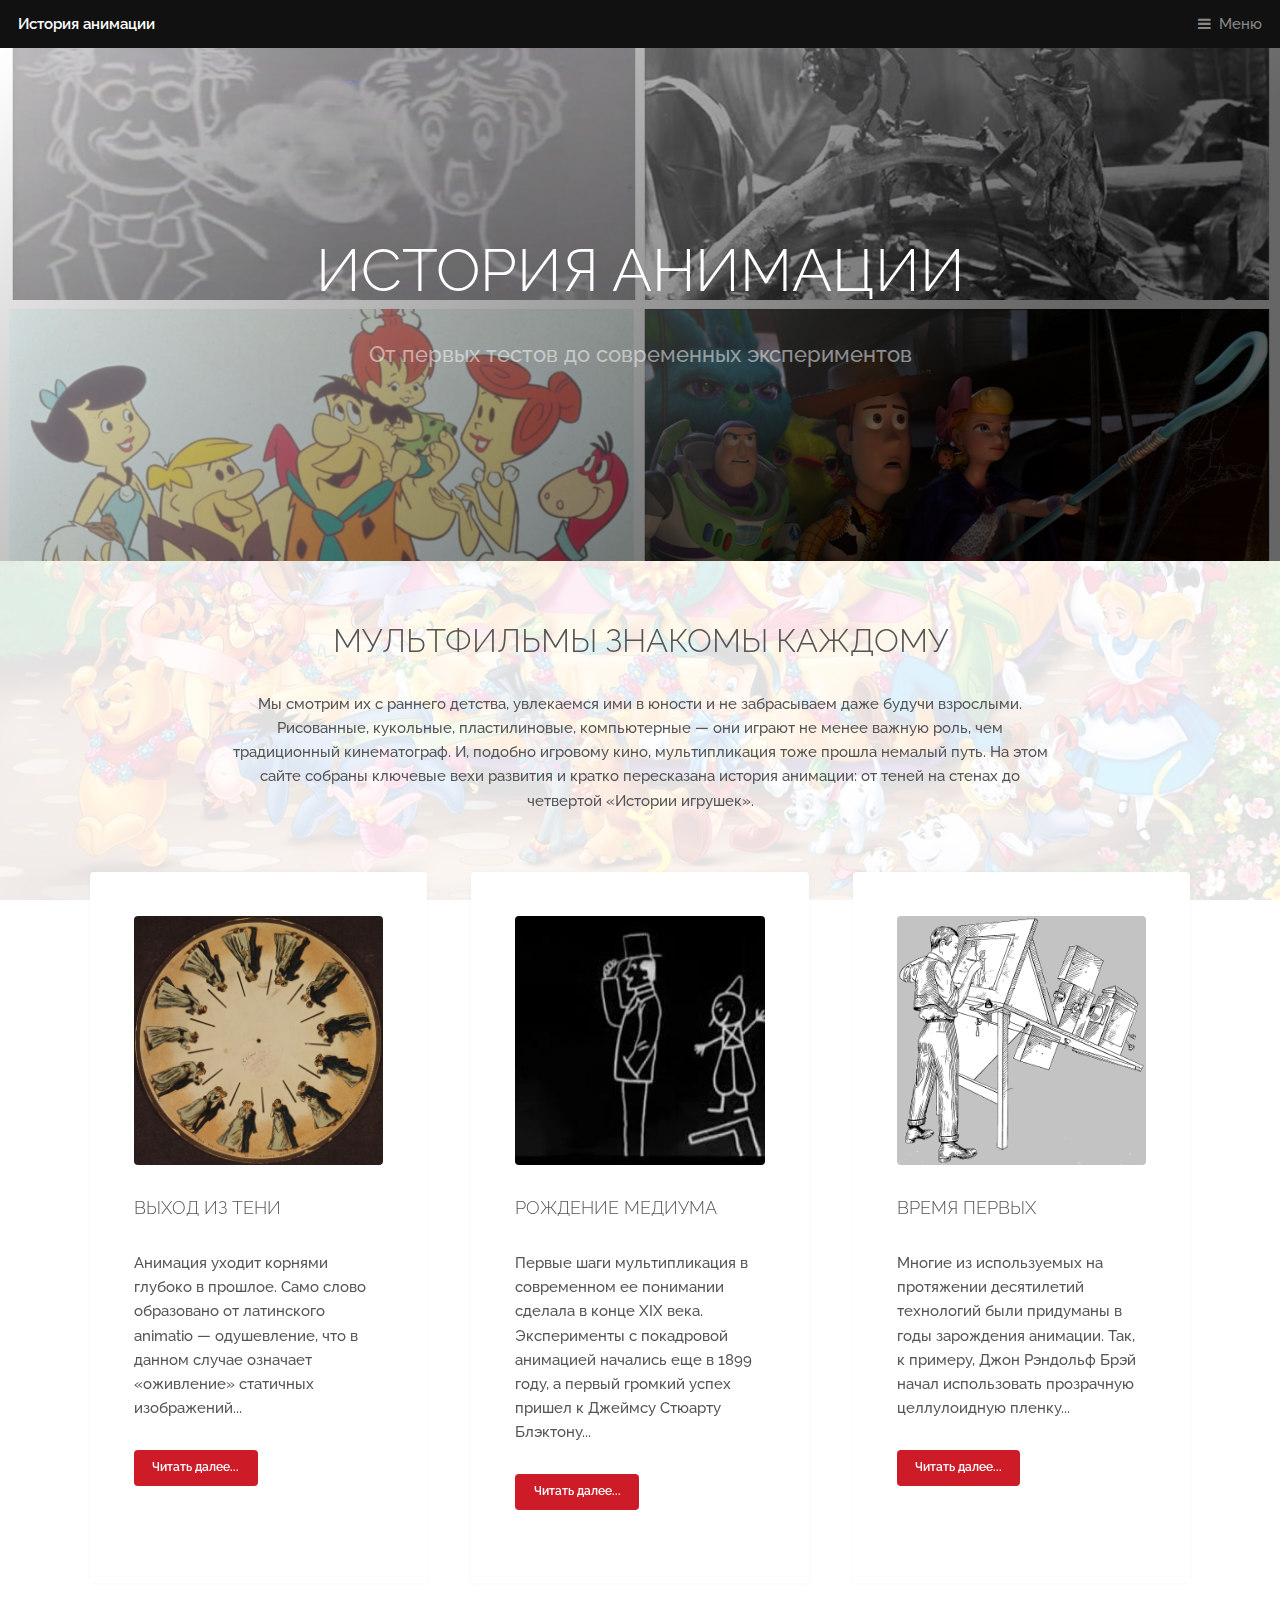
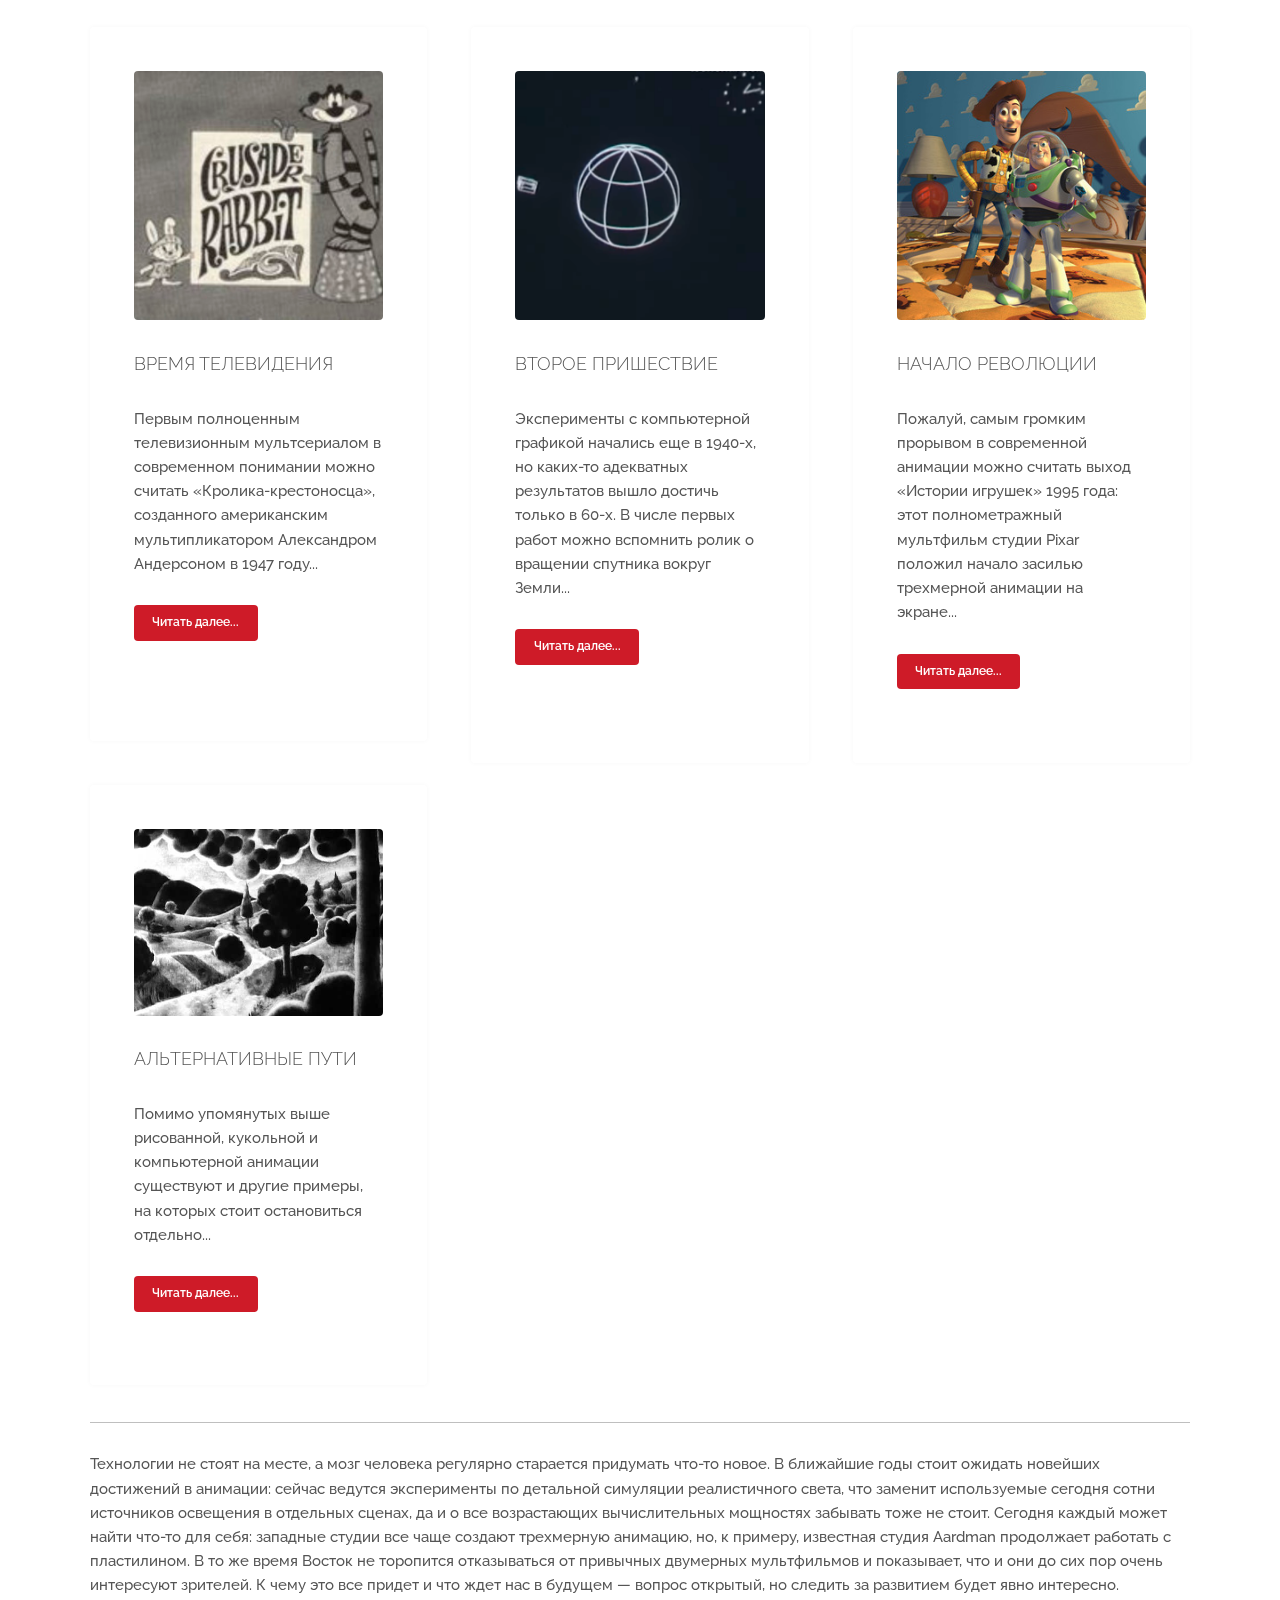
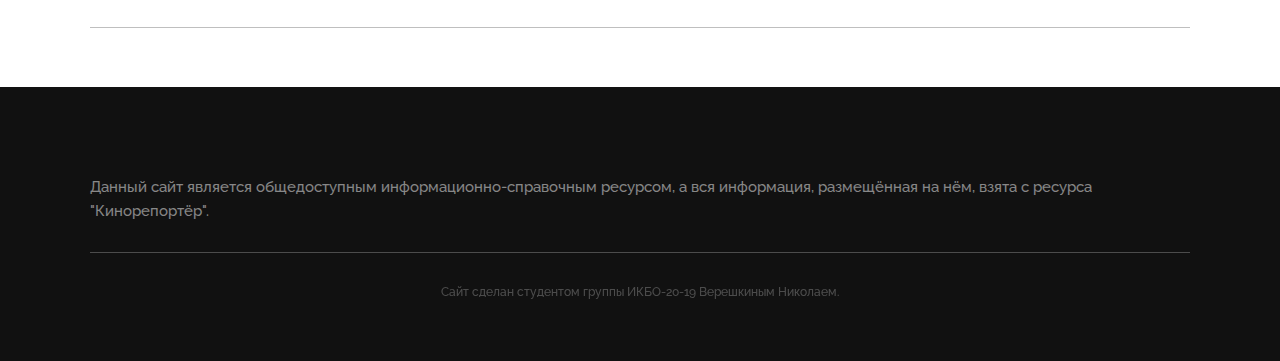
<file: index.html>
<!DOCTYPE HTML>
<html>
	<head>
		<title>История анимации</title>
		<meta charset="utf-8" />
		<meta name="viewport" content="width=device-width, initial-scale=1, user-scalable=no" />
		<meta name="description" content="" />
		<meta name="keywords" content="" />
		<link rel="stylesheet" href="assets/css/main.css" />
	</head>
	<body class="is-preload">
		<!-- Header -->
			<header id="header">
				<a class="logo" href="index.html">История анимации</a>
				<nav>
					<a href="#menu">Меню</a>
				</nav>
			</header>

		<!-- Nav -->
			<nav id="menu">
				<ul class="links">
					<li><a href="index.html">Главная</a></li>
					<li><a href="vihod-iz-teni.html">Выход из тени</a></li>
					<li><a href="rozhdenie-mediuma.html">Рождение медиума</a></li>
					<li><a href="vremya-pervih.html">Время первых</a></li>
					<li><a href="vremya-televideniya.html">Время телевидения</a></li>
					<li><a href="vtoroe-prishestvie">Второе пришествие</a></li>
					<li><a href="nachalo-revolucii.html">Начало революции</a></li>
					<li><a href="alternativnie-puti.html">Альтернативные пути</a></li>
				</ul>
			</nav>

		<!-- Banner -->
			<section id="banner">
				<div class="inner">
					<h1>История анимации</h1>
					<p>От первых тестов до современных экспериментов</p>
				</div>
			</section>

		<!-- Highlights -->
			<section class="wrapper">
				<div class="inner">
					<header class="special">
						<h2>Мультфильмы знакомы каждому</h2>
						<p>Мы смотрим их с раннего детства, увлекаемся ими в юности и не забрасываем даже будучи взрослыми. Рисованные, кукольные, пластилиновые, компьютерные — они играют не менее важную роль, чем традиционный кинематограф. И, подобно игровому кино, мультипликация тоже прошла немалый путь. На этом сайте собраны ключевые вехи развития и кратко пересказана история анимации: от теней на стенах до четвертой «Истории игрушек».</p>
					</header>
					<div class="highlights">
						<section>
							<div class="content">
								<header>
									<span class="image fit"><img src="images/1.jpg" alt=""></span>
									<h3>Выход из тени</h3>
								</header>
								<p>Анимация уходит корнями глубоко в прошлое. Само слово образовано от латинского animatio — одушевление, что в данном случае означает «оживление» статичных изображений...</p>
								<ul class="actions">
									<li><a href="./vihod-iz-teni.html" class="button primary small">Читать далее...</a></li>
								</ul>
							</div>
						</section>
						<section>
							<div class="content">
								<header>
									<span class="image fit"><img src="images/2.jpg" alt=""></span>
									<h3>Рождение медиума</h3>
								</header>
								<p>Первые шаги мультипликация в современном ее понимании сделала в конце XIX века. Эксперименты с покадровой анимацией начались еще в 1899 году, а первый громкий успех пришел к Джеймсу Стюарту Блэктону...</p>
								<ul class="actions">
									<li><a href="./rozhdenie-mediuma.html" class="button primary small">Читать далее...</a></li>
								</ul>
							</div>
						</section>
						<section>
							<div class="content">
								<header>
									<span class="image fit"><img src="images/3.png" alt=""></span>
									<h3>Время первых</h3>
								</header>
								<p>Многие из используемых на протяжении десятилетий технологий были придуманы в годы зарождения анимации. Так, к примеру, Джон Рэндольф Брэй начал использовать прозрачную целлулоидную пленку...</p>
								<ul class="actions">
									<li><a href="./vremya-pervih.html" class="button primary small">Читать далее...</a></li>
								</ul>
							</div>
						</section>
						<section>
							<div class="content">
								<header>
									<span class="image fit"><img src="images/4.png" alt="" /></span>
									<h3>Время телевидения</h3>
								</header>
								<p>Первым полноценным телевизионным мультсериалом в современном понимании можно считать «Кролика-крестоносца», созданного американским мультипликатором Александром Андерсоном в 1947 году...</p>
								<ul class="actions">
									<li><a href="./vremya-televideniya.html" class="button primary small">Читать далее...</a></li>
								</ul>
							</div>
						</section>
						<section>
							<div class="content">
								<header>
									<span class="image fit"><img src="images/5.png" alt="" /></span>
									<h3>Второе пришествие</h3>
								</header>
								<p>Эксперименты с компьютерной графикой начались еще в 1940-х, но каких-то адекватных результатов вышло достичь только в 60-х. В числе первых работ можно вспомнить ролик о вращении спутника вокруг Земли...</p>
								<ul class="actions">
									<li><a href="./vtoroe-prishestvie.html" class="button primary small">Читать далее...</a></li>
								</ul>
							</div>
						</section>
						<section>
							<div class="content">
								<header>
									<span class="image fit"><img src="images/6.jpg" alt="" /></span>
									<h3>Начало революции</h3>
								</header>
								<p>Пожалуй, самым громким прорывом в современной анимации можно считать выход «Истории игрушек» 1995 года: этот полнометражный мультфильм студии Pixar положил начало засилью трехмерной анимации на экране...</p>
								<ul class="actions">
									<li><a href="./nachalo-revolucii.html" class="button primary small">Читать далее...</a></li>
								</ul>
							</div>
						</section>
						<section>
							<div class="content">
								<header>
									<span class="image fit"><img src="images/7.jpg" alt="" /></span>
									<h3>Альтернативные пути</h3>
								</header>
								<p>Помимо упомянутых выше рисованной, кукольной и компьютерной анимации существуют и другие примеры, на которых стоит остановиться отдельно...</p>
								<ul class="actions">
									<li><a href="./alternativnie-puti.html" class="button primary small">Читать далее...</a></li>
								</ul>
							</div>
						</section>
					</div>
					<hr>
					<p>Технологии не стоят на месте, а мозг человека регулярно старается придумать что-то новое. В ближайшие годы стоит ожидать новейших достижений в анимации: сейчас ведутся эксперименты по детальной симуляции реалистичного света, что заменит используемые сегодня сотни источников освещения в отдельных сценах, да и о все возрастающих вычислительных мощностях забывать тоже не стоит. Сегодня каждый может найти что-то для себя: западные студии все чаще создают трехмерную анимацию, но, к примеру, известная студия Aardman продолжает работать с пластилином. В то же время Восток не торопится отказываться от привычных двумерных мультфильмов и показывает, что и они до сих пор очень интересуют зрителей. К чему это все придет и что ждет нас в будущем — вопрос открытый, но следить за развитием будет явно интересно.</p>
					<hr>
				</div>
			</section>

		<!-- Footer -->
			<footer id="footer">
				<div class="inner">
					<p>Данный сайт является общедоступным информационно-справочным ресурсом, а вся информация, размещённая на нём, взята с ресурса <a href="https://kinoreporter.ru/">"Кинорепортёр"</a>.</p>
					<div class="copyright">
						Сайт сделан студентом группы ИКБО-20-19 <a href="https://instagram.com/vereshkin228">Верешкиным Николаем</a>.
					</div>
				</div>
			</footer>

		<!-- Scripts -->
			<script src="assets/js/jquery.min.js"></script>
			<script src="assets/js/browser.min.js"></script>
			<script src="assets/js/breakpoints.min.js"></script>
			<script src="assets/js/util.js"></script>
			<script src="assets/js/main.js"></script>

	</body>
</html>
</file>
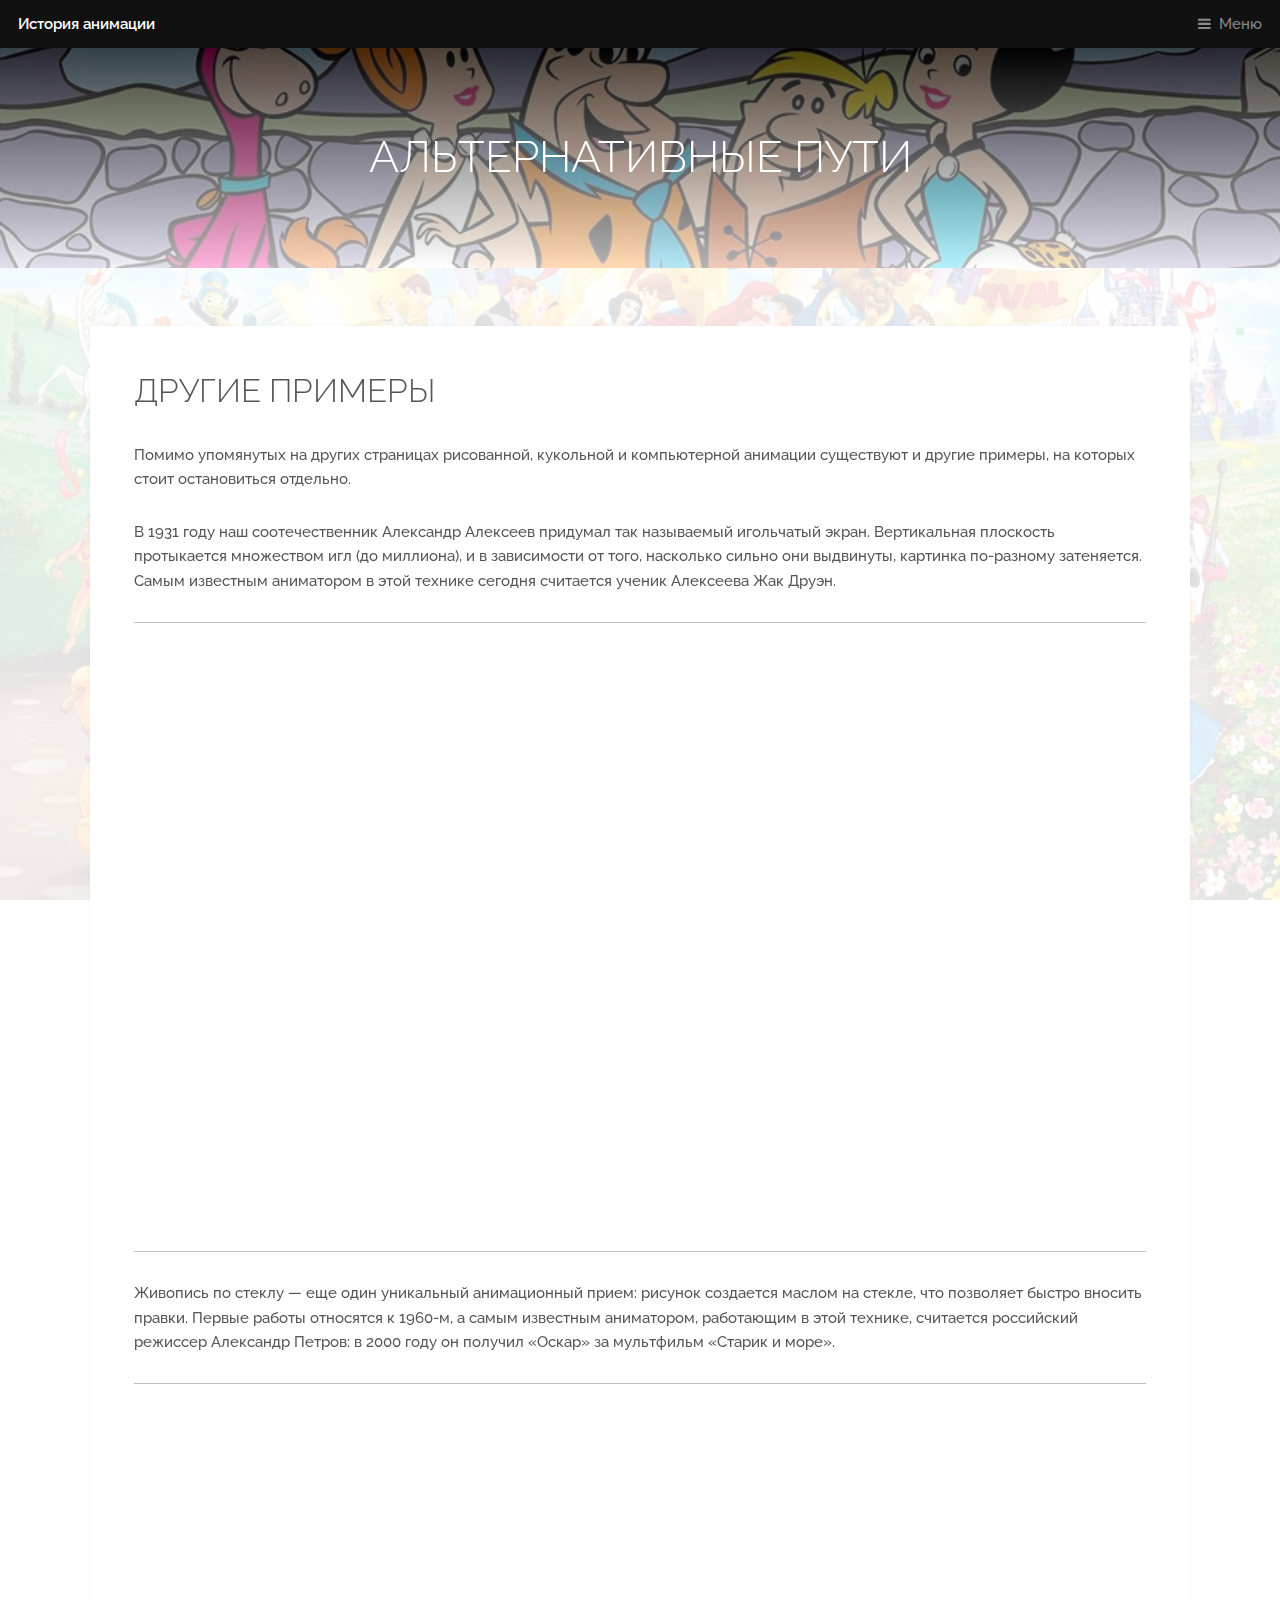
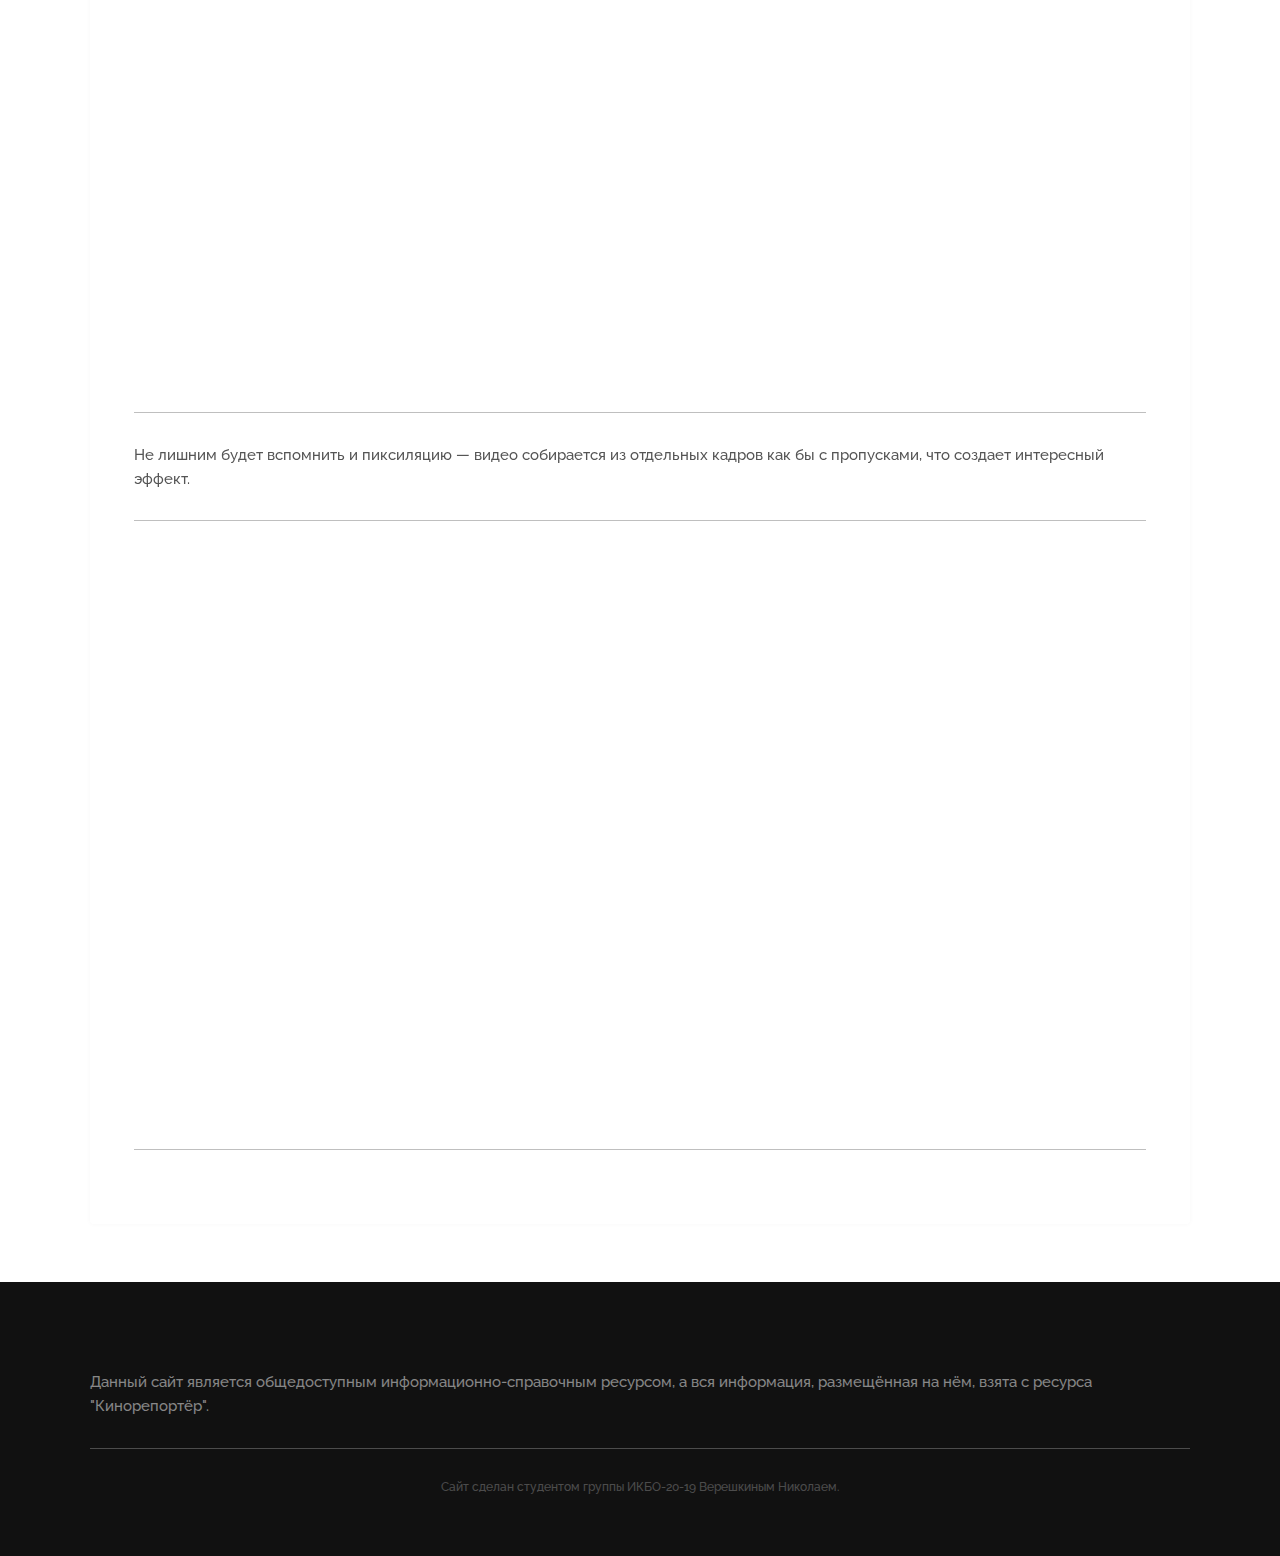
<file: alternativnie-puti.html>
<!DOCTYPE HTML>
<html>
	<head>
		<title>Альтернативные пути</title>
		<meta charset="utf-8" />
		<meta name="viewport" content="width=device-width, initial-scale=1, user-scalable=no" />
		<meta name="description" content="" />
		<meta name="keywords" content="" />
		<link rel="stylesheet" href="assets/css/main.css" />
	</head>
	<body class="is-preload">
		<!-- Header -->
			<header id="header">
				<a class="logo" href="index.html">История анимации</a>
				<nav>
					<a href="#menu">Меню</a>
				</nav>
			</header>

		<!-- Nav -->
			<nav id="menu">
				<ul class="links">
					<li><a href="index.html">Главная</a></li>
					<li><a href="vihod-iz-teni.html">Выход из тени</a></li>
					<li><a href="rozhdenie-mediuma.html">Рождение медиума</a></li>
					<li><a href="vremya-pervih.html">Время первых</a></li>
					<li><a href="vremya-televideniya.html">Время телевидения</a></li>
					<li><a href="vtoroe-prishestvie">Второе пришествие</a></li>
					<li><a href="nachalo-revolucii.html">Начало революции</a></li>
					<li><a href="alternativnie-puti.html">Альтернативные пути</a></li>
				</ul>
			</nav>

		<!-- Heading -->
			<div id="heading" >
				<h1>Альтернативные пути</h1>
			</div>

		<!-- Main -->
			<section id="main" class="wrapper">
				<div class="inner">
					<div class="content">
						<header>
							<h2>Другие примеры</h2>
						</header>
						<p>Помимо упомянутых на других страницах рисованной, кукольной и компьютерной анимации существуют и другие примеры, на которых стоит остановиться отдельно.</p>
						<p>В 1931 году наш соотечественник Александр Алексеев придумал так называемый игольчатый экран. Вертикальная плоскость протыкается множеством игл (до миллиона), и в зависимости от того, насколько сильно они выдвинуты, картинка по-разному затеняется. Самым известным аниматором в этой технике сегодня считается ученик Алексеева Жак Друэн.</p>
						<hr>
						<div class="video-wrapper">
							<iframe src="https://www.youtube.com/embed/ydiaPnag0YE" frameborder="0" allow="accelerometer; autoplay; clipboard-write; encrypted-media; gyroscope; picture-in-picture" allowfullscreen></iframe>
						</div>
						<hr>
						<p>Живопись по стеклу — еще один уникальный анимационный прием: рисунок создается маслом на стекле, что позволяет быстро вносить правки. Первые работы относятся к 1960-м, а самым известным аниматором, работающим в этой технике, считается российский режиссер Александр Петров: в 2000 году он получил «Оскар» за мультфильм «Старик и море».</p>
						<hr>
						<div class="video-wrapper">
							<iframe src="https://www.youtube.com/embed/OQfwyNGf5D0" frameborder="0" allow="accelerometer; autoplay; clipboard-write; encrypted-media; gyroscope; picture-in-picture" allowfullscreen></iframe>
						</div>
						<hr>
						<p>Не лишним будет вспомнить и пиксиляцию — видео собирается из отдельных кадров как бы с пропусками, что создает интересный эффект.</p>
						<hr>
						<div class="video-wrapper">
							<iframe src="https://www.youtube.com/embed/MPNlg-cgLgE" frameborder="0" allow="accelerometer; autoplay; clipboard-write; encrypted-media; gyroscope; picture-in-picture" allowfullscreen></iframe>
						</div>
						<hr>
					</div>
				</div>
			</section>

		<!-- Footer -->
		<footer id="footer">
			<div class="inner">
				<p>Данный сайт является общедоступным информационно-справочным ресурсом, а вся информация, размещённая на нём, взята с ресурса <a href="https://kinoreporter.ru/">"Кинорепортёр"</a>.</p>
				<div class="copyright">
					Сайт сделан студентом группы ИКБО-20-19 <a href="https://instagram.com/vereshkin228">Верешкиным Николаем</a>.
				</div>
			</div>
		</footer>

		<!-- Scripts -->
			<script src="assets/js/jquery.min.js"></script>
			<script src="assets/js/browser.min.js"></script>
			<script src="assets/js/breakpoints.min.js"></script>
			<script src="assets/js/util.js"></script>
			<script src="assets/js/main.js"></script>
	</body>
</html>
</file>
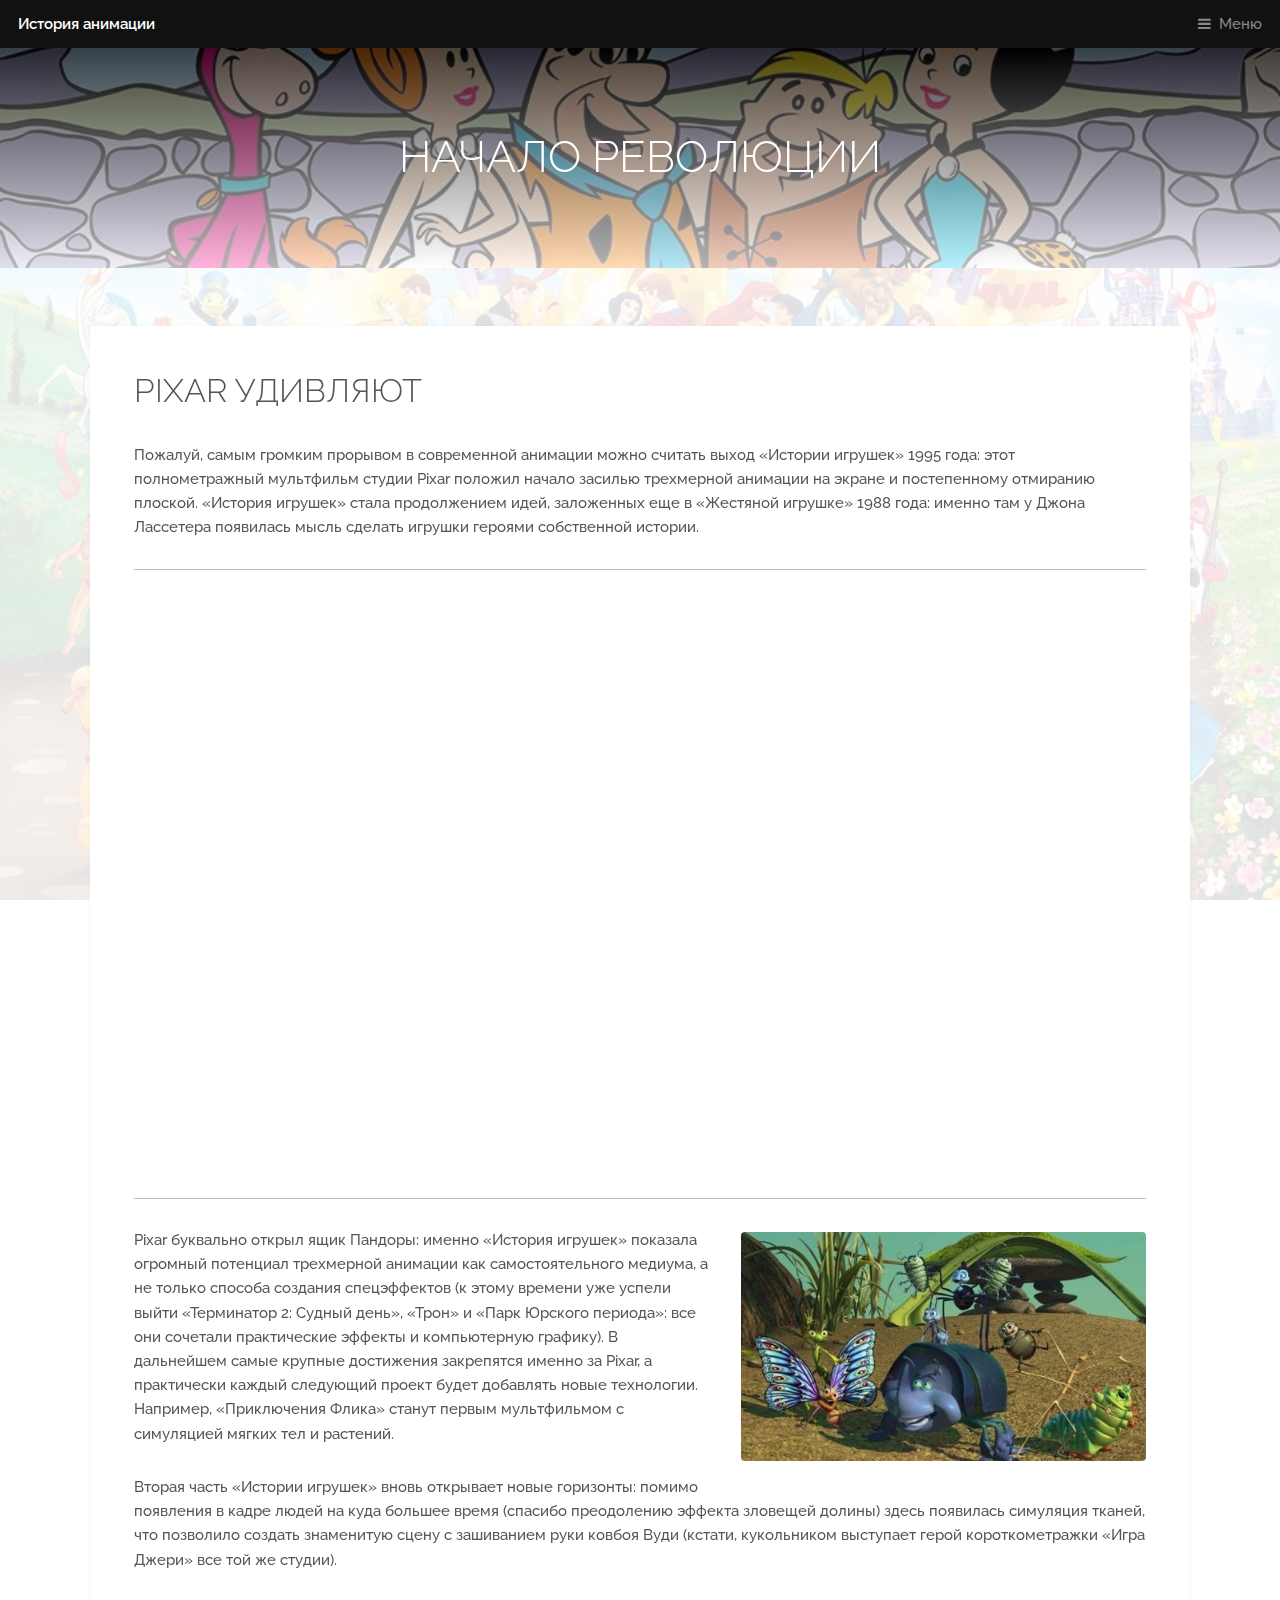
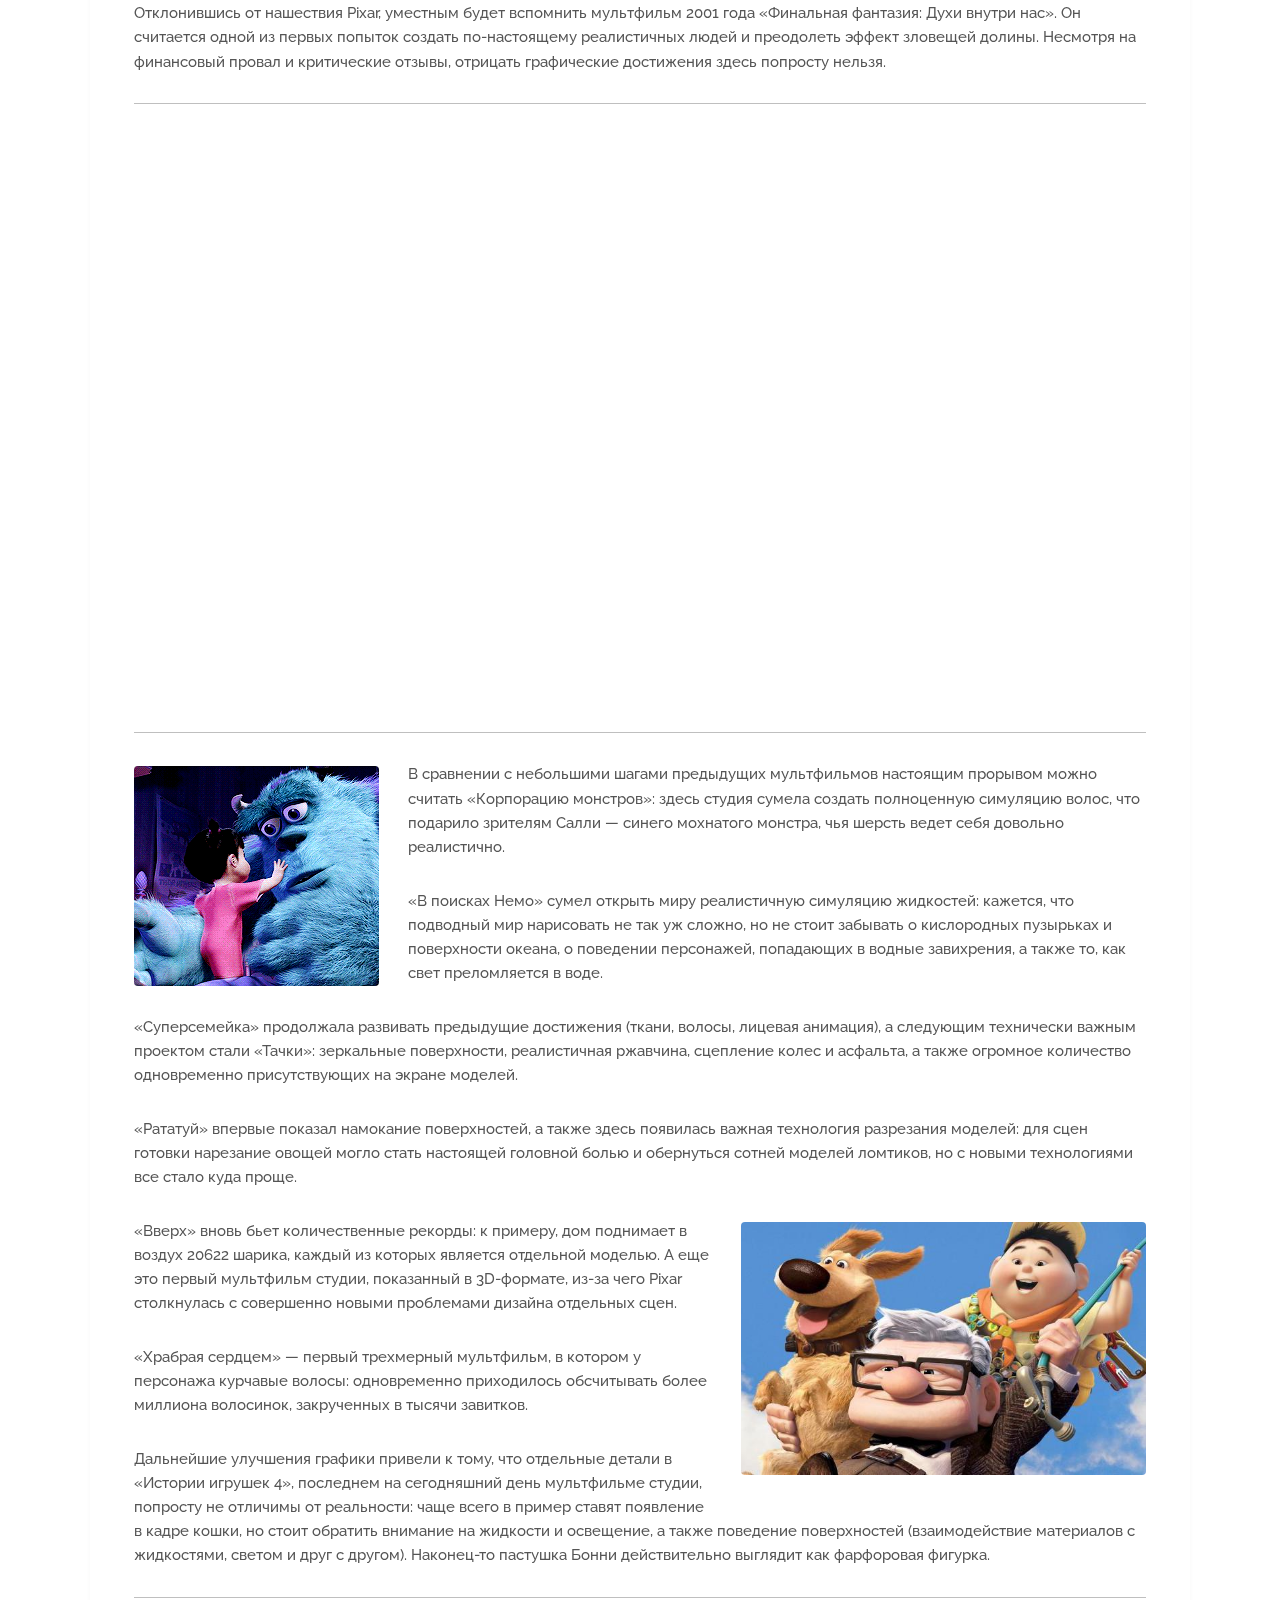
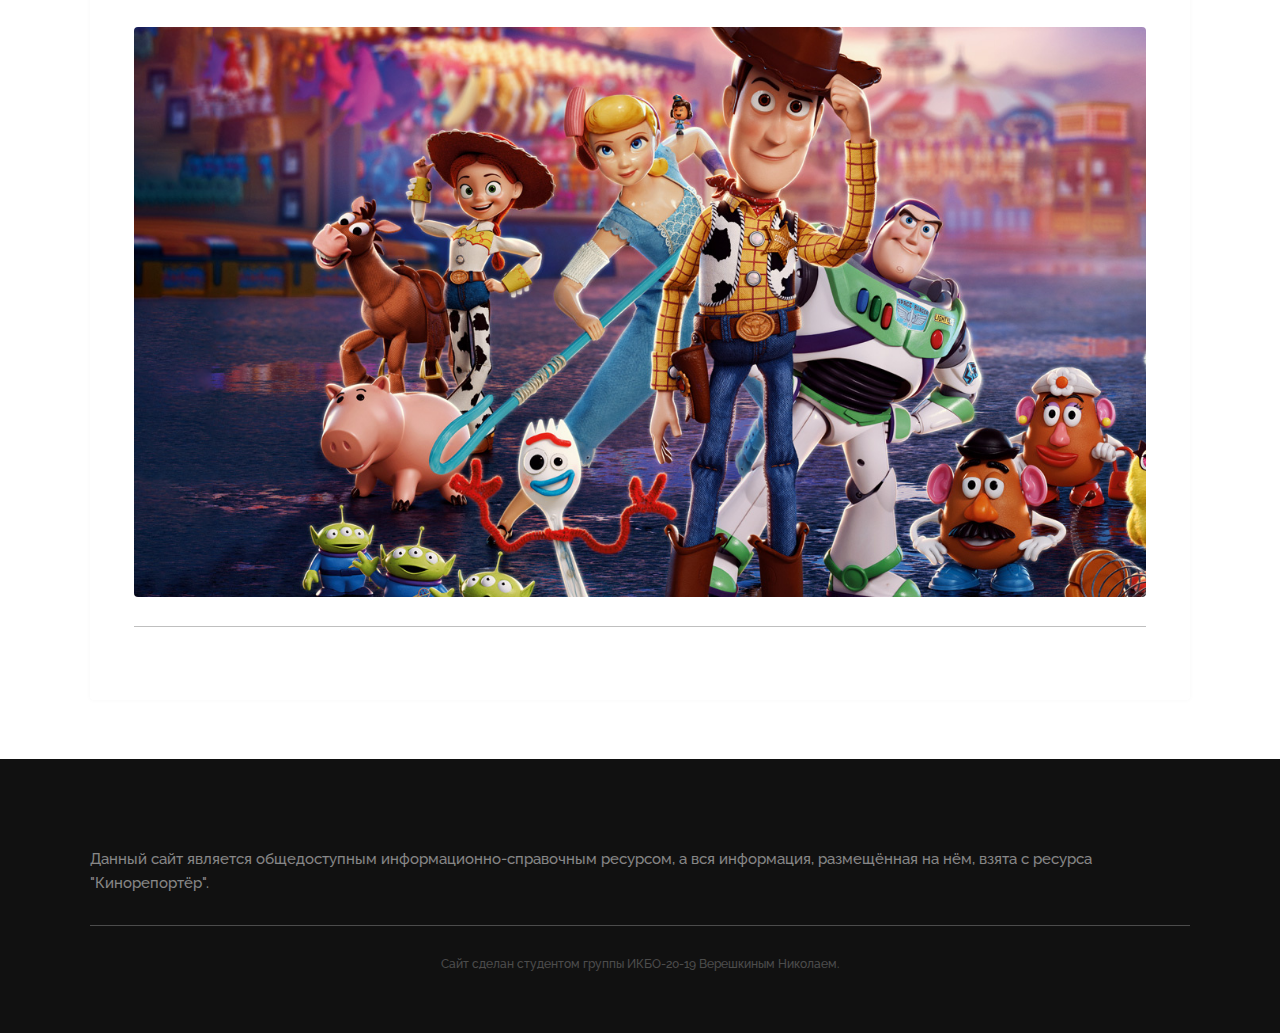
<file: nachalo-revolucii.html>
<!DOCTYPE HTML>
<html>
	<head>
		<title>Начало революции</title>
		<meta charset="utf-8" />
		<meta name="viewport" content="width=device-width, initial-scale=1, user-scalable=no" />
		<meta name="description" content="" />
		<meta name="keywords" content="" />
		<link rel="stylesheet" href="assets/css/main.css" />
	</head>
	<body class="is-preload">
		<!-- Header -->
			<header id="header">
				<a class="logo" href="index.html">История анимации</a>
				<nav>
					<a href="#menu">Меню</a>
				</nav>
			</header>

		<!-- Nav -->
			<nav id="menu">
				<ul class="links">
					<li><a href="index.html">Главная</a></li>
					<li><a href="vihod-iz-teni.html">Выход из тени</a></li>
					<li><a href="rozhdenie-mediuma.html">Рождение медиума</a></li>
					<li><a href="vremya-pervih.html">Время первых</a></li>
					<li><a href="vremya-televideniya.html">Время телевидения</a></li>
					<li><a href="vtoroe-prishestvie">Второе пришествие</a></li>
					<li><a href="nachalo-revolucii.html">Начало революции</a></li>
					<li><a href="alternativnie-puti.html">Альтернативные пути</a></li>
				</ul>
			</nav>

		<!-- Heading -->
			<div id="heading" >
				<h1>Начало революции</h1>
			</div>

		<!-- Main -->
			<section id="main" class="wrapper">
				<div class="inner">
					<div class="content">
						<header>
							<h2>Pixar удивляют</h2>
						</header>
						<p>Пожалуй, самым громким прорывом в современной анимации можно считать выход «Истории игрушек» 1995 года: этот полнометражный мультфильм студии Pixar положил начало засилью трехмерной анимации на экране и постепенному отмиранию плоской. «История игрушек» стала продолжением идей, заложенных еще в «Жестяной игрушке» 1988 года: именно там у Джона Лассетера появилась мысль сделать игрушки героями собственной истории.</p>
						<hr>
						<div class="video-wrapper">
							<iframe src="https://www.youtube.com/embed/XHP6rfGIklA" frameborder="0" allow="accelerometer; autoplay; clipboard-write; encrypted-media; gyroscope; picture-in-picture" allowfullscreen></iframe>
						</div>
						<hr>
						<span class="image right"><img src="images/flick.jpg" alt=""></span>
						<p>Pixar буквально открыл ящик Пандоры: именно «История игрушек» показала огромный потенциал трехмерной анимации как самостоятельного медиума, а не только способа создания спецэффектов (к этому времени уже успели выйти «Терминатор 2: Судный день», «Трон» и «Парк Юрского периода»: все они сочетали практические эффекты и компьютерную графику). В дальнейшем самые крупные достижения закрепятся именно за Pixar, а практически каждый следующий проект будет добавлять новые технологии. Например, «Приключения Флика» станут первым мультфильмом с симуляцией мягких тел и растений.</p>
						<p>Вторая часть «Истории игрушек» вновь открывает новые горизонты: помимо появления в кадре людей на куда большее время (спасибо преодолению эффекта зловещей долины) здесь появилась симуляция тканей, что позволило создать знаменитую сцену с зашиванием руки ковбоя Вуди (кстати, кукольником выступает герой короткометражки «Игра Джери» все той же студии).</p>
						<p>Отклонившись от нашествия Pixar, уместным будет вспомнить мультфильм 2001 года «Финальная фантазия: Духи внутри нас». Он считается одной из первых попыток создать по-настоящему реалистичных людей и преодолеть эффект зловещей долины. Несмотря на финансовый провал и критические отзывы, отрицать графические достижения здесь попросту нельзя.</p>
						<hr>
						<div class="video-wrapper">
							<iframe src="https://www.youtube.com/embed/qUXVOfdGE4o" frameborder="0" allow="accelerometer; autoplay; clipboard-write; encrypted-media; gyroscope; picture-in-picture" allowfullscreen></iframe>
						</div>
						<hr>
						<span class="image left"><img src="images/sally.gif" alt=""></span>
						<p>В сравнении с небольшими шагами предыдущих мультфильмов настоящим прорывом можно считать «Корпорацию монстров»: здесь студия сумела создать полноценную симуляцию волос, что подарило зрителям Салли — синего мохнатого монстра, чья шерсть ведет себя довольно реалистично.</p>
						<p>«В поисках Немо» сумел открыть миру реалистичную симуляцию жидкостей: кажется, что подводный мир нарисовать не так уж сложно, но не стоит забывать о кислородных пузырьках и поверхности океана, о поведении персонажей, попадающих в водные завихрения, а также то, как свет преломляется в воде.</p>
						<p>«Суперсемейка» продолжала развивать предыдущие достижения (ткани, волосы, лицевая анимация), а следующим технически важным проектом стали «Тачки»: зеркальные поверхности, реалистичная ржавчина, сцепление колес и асфальта, а также огромное количество одновременно присутствующих на экране моделей.</p>
						<p>«Рататуй» впервые показал намокание поверхностей, а также здесь появилась важная технология разрезания моделей: для сцен готовки нарезание овощей могло стать настоящей головной болью и обернуться сотней моделей ломтиков, но с новыми технологиями все стало куда проще.</p>
						<span class="image right"><img src="images/up.jpg" alt=""></span>
						<p>«Вверх» вновь бьет количественные рекорды: к примеру, дом поднимает в воздух 20622 шарика, каждый из которых является отдельной моделью. А еще это первый мультфильм студии, показанный в 3D-формате, из-за чего Pixar столкнулась с совершенно новыми проблемами дизайна отдельных сцен.</p>
						<p>«Храбрая сердцем» — первый трехмерный мультфильм, в котором у персонажа курчавые волосы: одновременно приходилось обсчитывать более миллиона волосинок, закрученных в тысячи завитков.</p>
						<p>Дальнейшие улучшения графики привели к тому, что отдельные детали в «Истории игрушек 4», последнем на сегодняшний день мультфильме студии, попросту не отличимы от реальности: чаще всего в пример ставят появление в кадре кошки, но стоит обратить внимание на жидкости и освещение, а также поведение поверхностей (взаимодействие материалов с жидкостями, светом и друг с другом). Наконец-то пастушка Бонни действительно выглядит как фарфоровая фигурка.
						<hr>
						<span class="image fit"><img src="images/toys.jpg" alt=""></span>
						<hr>
					</div>
				</div>
			</section>

		<!-- Footer -->
		<footer id="footer">
			<div class="inner">
				<p>Данный сайт является общедоступным информационно-справочным ресурсом, а вся информация, размещённая на нём, взята с ресурса <a href="https://kinoreporter.ru/">"Кинорепортёр"</a>.</p>
				<div class="copyright">
					Сайт сделан студентом группы ИКБО-20-19 <a href="https://instagram.com/vereshkin228">Верешкиным Николаем</a>.
				</div>
			</div>
		</footer>

		<!-- Scripts -->
			<script src="assets/js/jquery.min.js"></script>
			<script src="assets/js/browser.min.js"></script>
			<script src="assets/js/breakpoints.min.js"></script>
			<script src="assets/js/util.js"></script>
			<script src="assets/js/main.js"></script>
	</body>
</html>
</file>
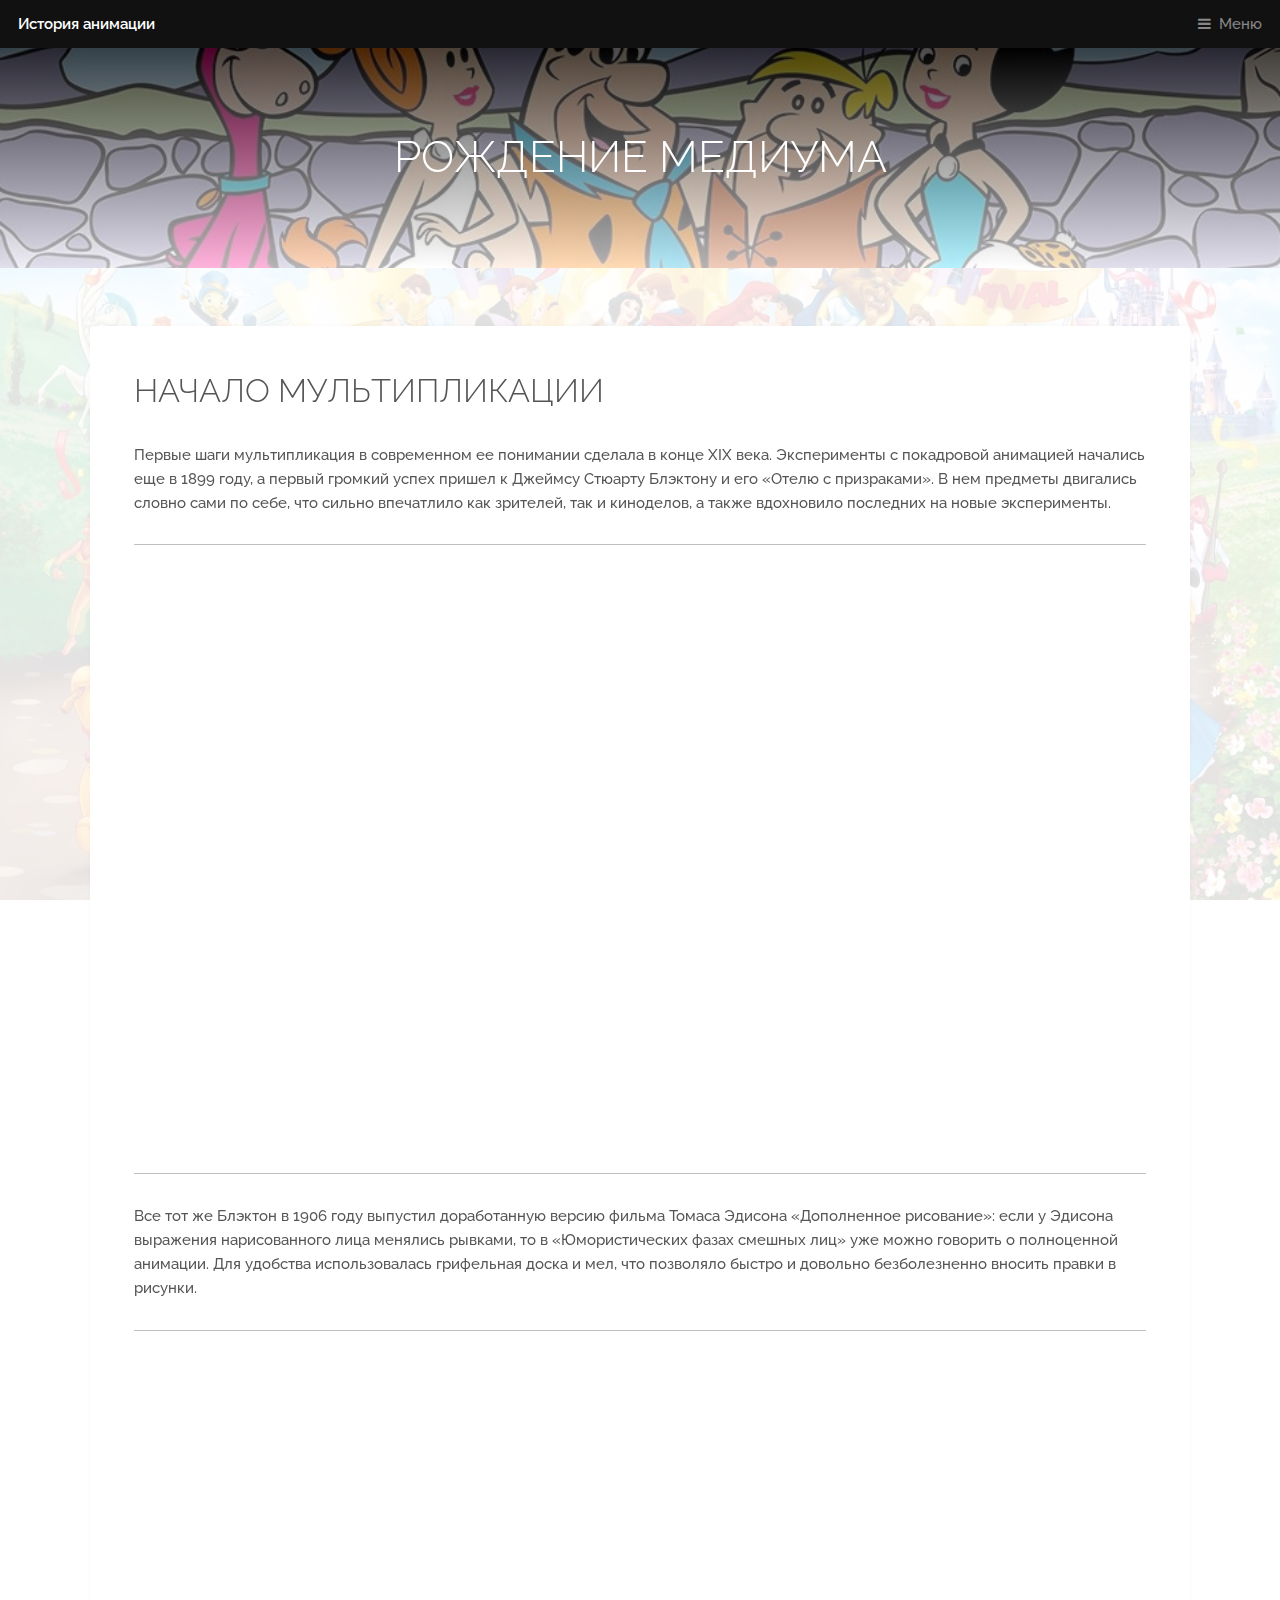
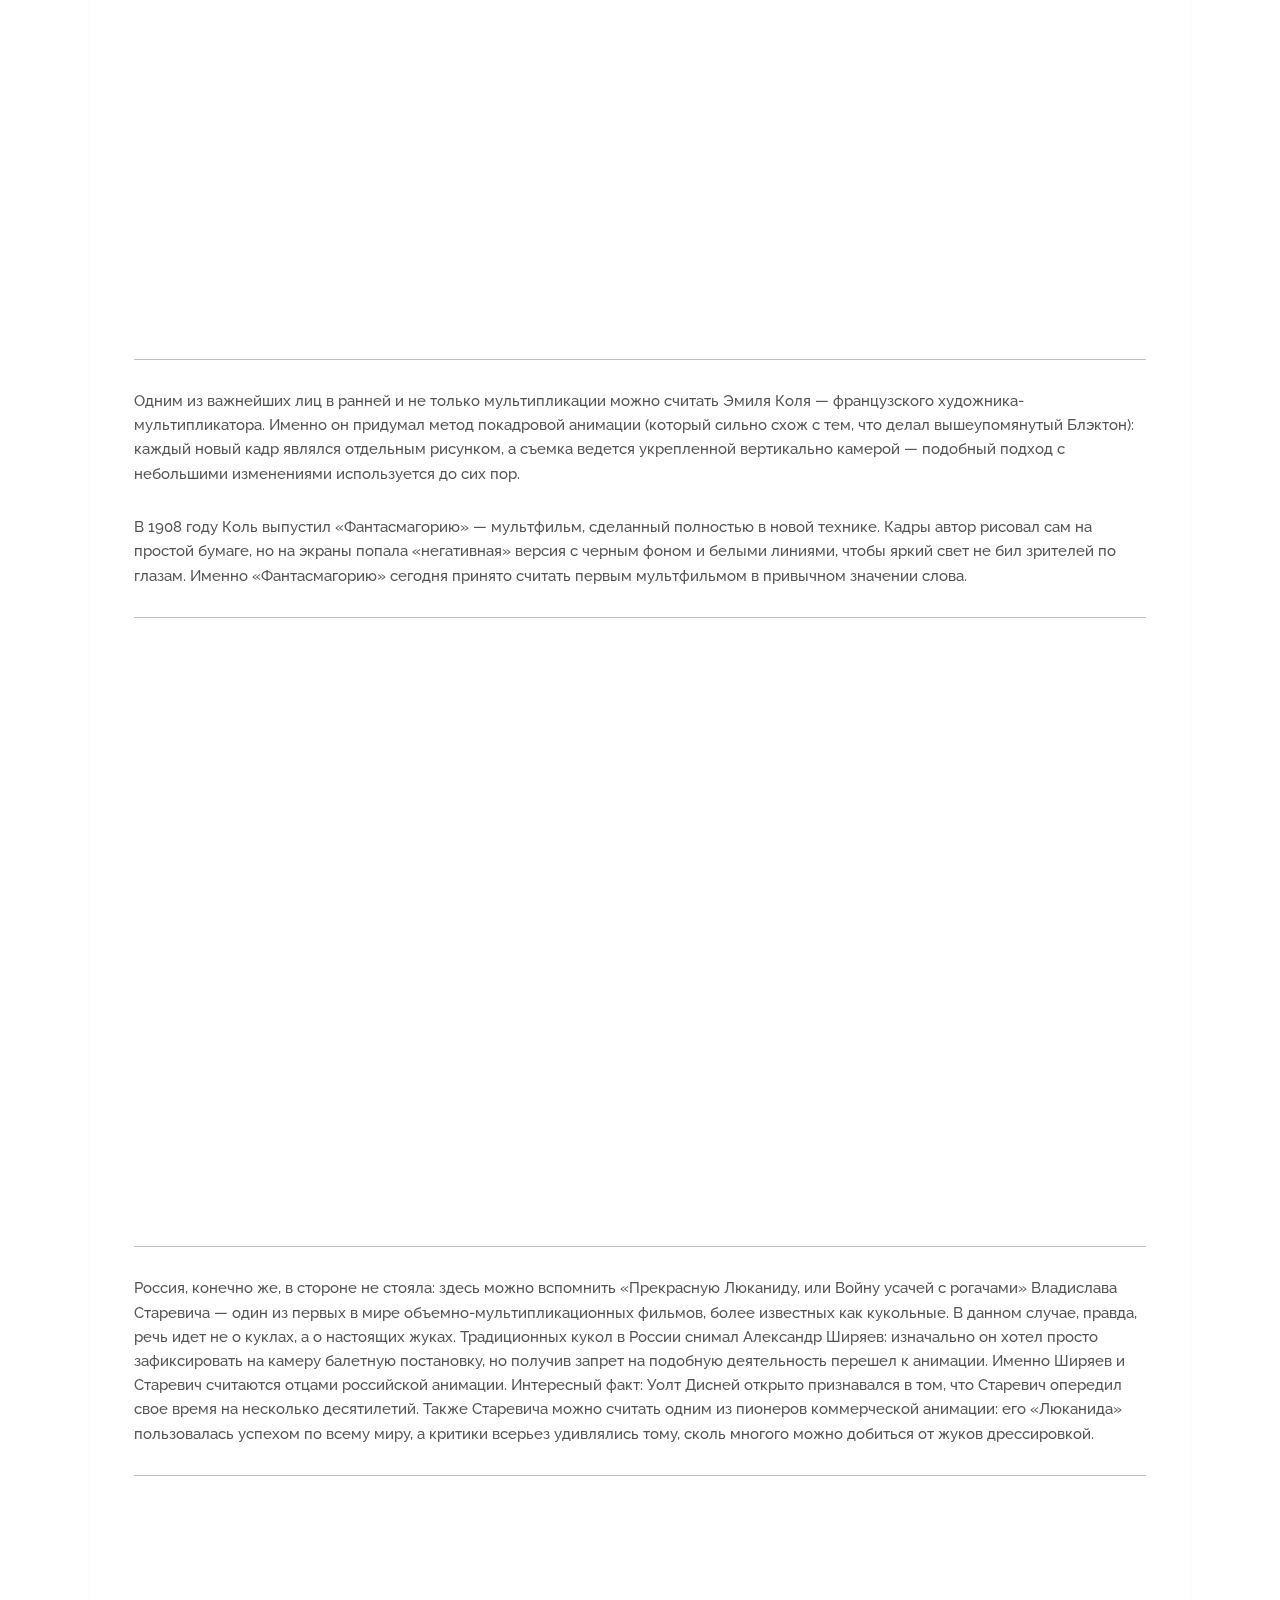
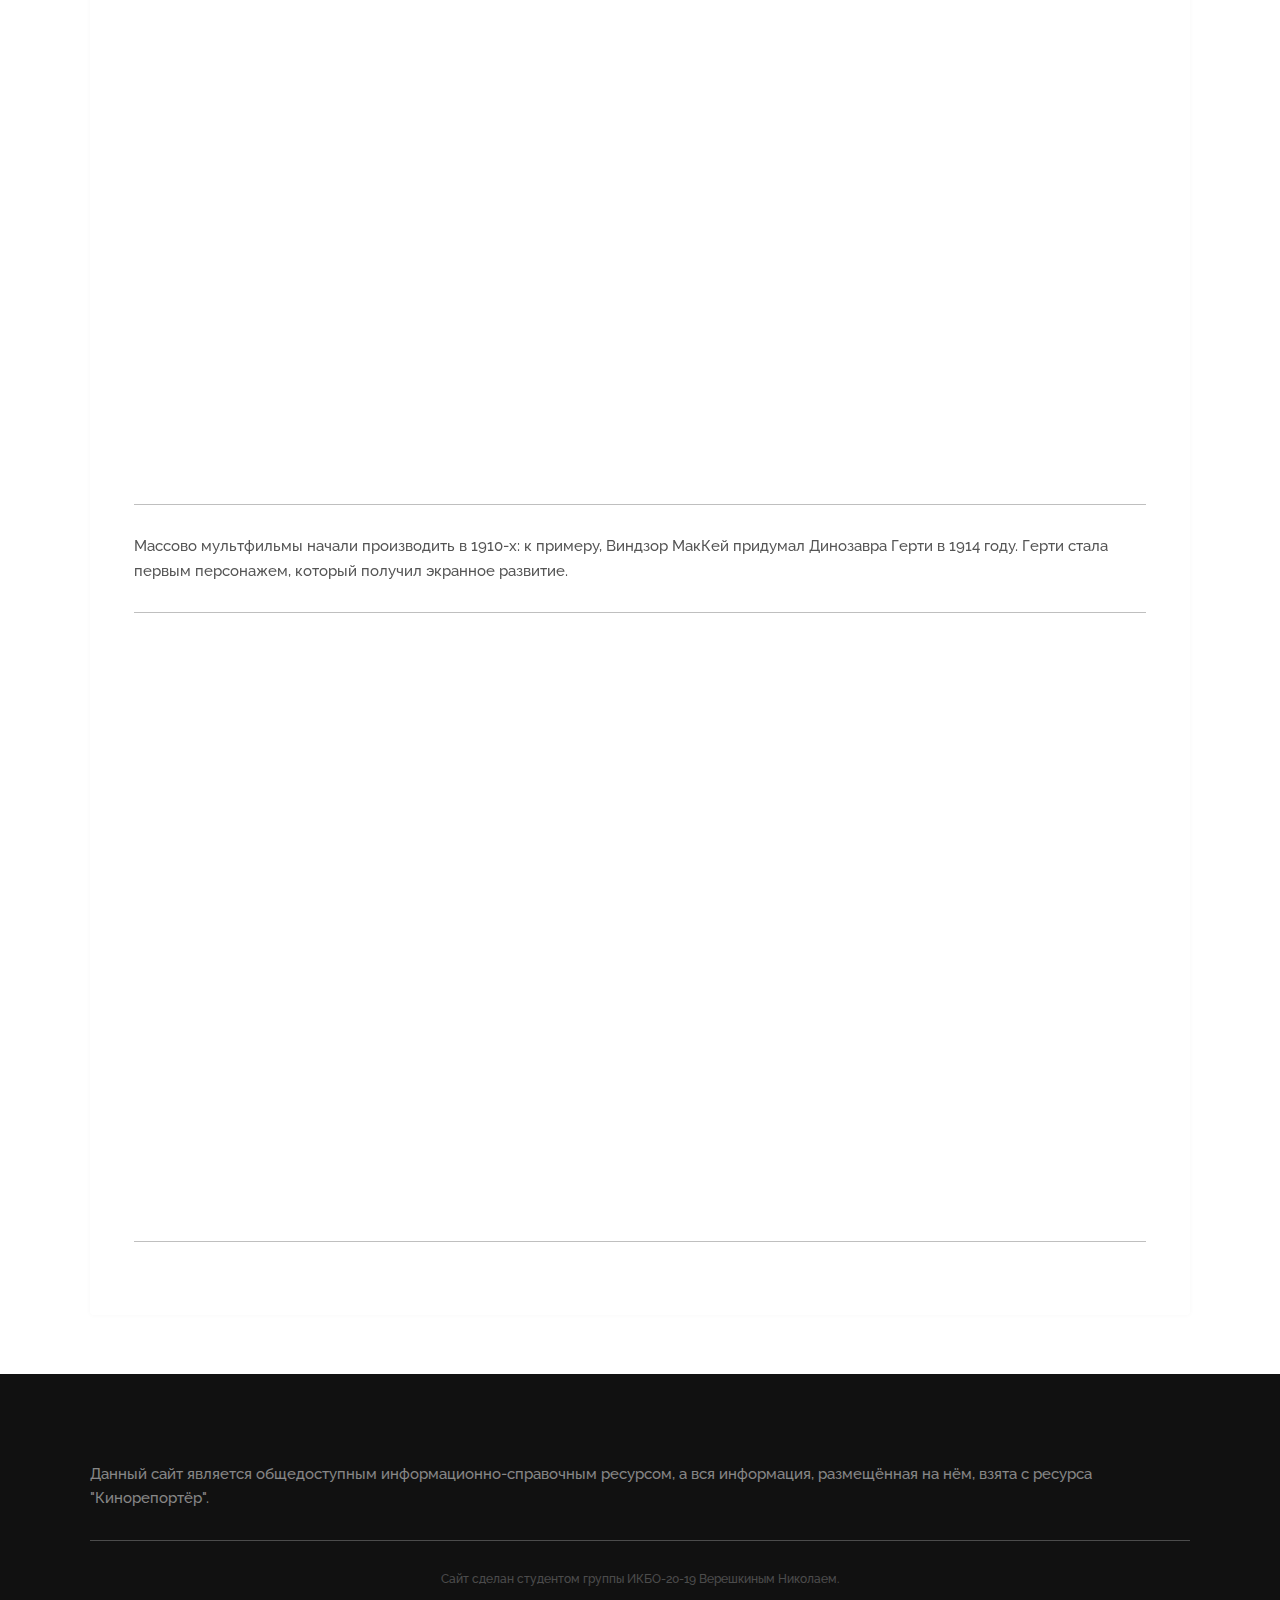
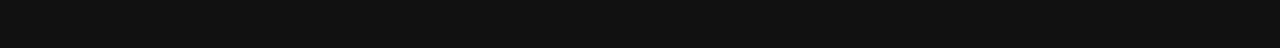
<file: rozhdenie-mediuma.html>
<!DOCTYPE HTML>
<html>
	<head>
		<title>Рождение медиума</title>
		<meta charset="utf-8" />
		<meta name="viewport" content="width=device-width, initial-scale=1, user-scalable=no" />
		<meta name="description" content="" />
		<meta name="keywords" content="" />
		<link rel="stylesheet" href="assets/css/main.css" />
	</head>
	<body class="is-preload">
		<!-- Header -->
			<header id="header">
				<a class="logo" href="index.html">История анимации</a>
				<nav>
					<a href="#menu">Меню</a>
				</nav>
			</header>

		<!-- Nav -->
			<nav id="menu">
				<ul class="links">
					<li><a href="index.html">Главная</a></li>
					<li><a href="vihod-iz-teni.html">Выход из тени</a></li>
					<li><a href="rozhdenie-mediuma.html">Рождение медиума</a></li>
					<li><a href="vremya-pervih.html">Время первых</a></li>
					<li><a href="vremya-televideniya.html">Время телевидения</a></li>
					<li><a href="vtoroe-prishestvie">Второе пришествие</a></li>
					<li><a href="nachalo-revolucii.html">Начало революции</a></li>
					<li><a href="alternativnie-puti.html">Альтернативные пути</a></li>
				</ul>
			</nav>

		<!-- Heading -->
			<div id="heading" >
				<h1>Рождение медиума</h1>
			</div>

		<!-- Main -->
			<section id="main" class="wrapper">
				<div class="inner">
					<div class="content">
						<header>
							<h2>Начало мультипликации</h2>
						</header>
						<p>Первые шаги мультипликация в современном ее понимании сделала в конце XIX века. Эксперименты с покадровой анимацией начались еще в 1899 году, а первый громкий успех пришел к Джеймсу Стюарту Блэктону и его «Отелю с призраками». В нем предметы двигались словно сами по себе, что сильно впечатлило как зрителей, так и киноделов, а также вдохновило последних на новые эксперименты.</p>
						<hr>
						<div class="video-wrapper">
							<iframe src="https://www.youtube.com/embed/Zo2EKNRIQlE" frameborder="0" allow="accelerometer; autoplay; clipboard-write; encrypted-media; gyroscope; picture-in-picture" allowfullscreen></iframe>
						</div>
						<hr>
						<p>Все тот же Блэктон в 1906 году выпустил доработанную версию фильма Томаса Эдисона  «Дополненное рисование»: если у Эдисона выражения нарисованного лица менялись рывками, то в «Юмористических фазах смешных лиц» уже можно говорить о полноценной анимации. Для удобства использовалась грифельная доска и мел, что позволяло быстро и довольно безболезненно вносить правки в рисунки.</p>
						<hr>
						<div class="video-wrapper">
							<iframe src="https://www.youtube.com/embed/wGh6maN4l2I" frameborder="0" allow="accelerometer; autoplay; clipboard-write; encrypted-media; gyroscope; picture-in-picture" allowfullscreen></iframe>
						</div>
						<hr>
						<p>Одним из важнейших лиц в ранней и не только мультипликации можно считать Эмиля Коля — французского художника-мультипликатора. Именно он придумал метод покадровой анимации (который сильно схож с тем, что делал вышеупомянутый Блэктон): каждый новый кадр являлся отдельным рисунком, а съемка ведется укрепленной вертикально камерой — подобный подход с небольшими изменениями используется до сих пор.</p>
						<p>В 1908 году Коль выпустил «Фантасмагорию» — мультфильм, сделанный полностью в новой технике. Кадры автор рисовал сам на простой бумаге, но на экраны попала «негативная» версия с черным фоном и белыми линиями, чтобы яркий свет не бил зрителей по глазам. Именно «Фантасмагорию» сегодня принято считать первым мультфильмом в привычном значении слова.</p>
						<hr>
						<div class="video-wrapper">
							<iframe src="https://www.youtube.com/embed/o1d28X0lkJ4" frameborder="0" allow="accelerometer; autoplay; clipboard-write; encrypted-media; gyroscope; picture-in-picture" allowfullscreen></iframe>
						</div>
						<hr>
						<p>Россия, конечно же, в стороне не стояла: здесь можно вспомнить «Прекрасную Люканиду, или Войну усачей с рогачами» Владислава Старевича — один из первых в мире объемно-мультипликационных фильмов, более известных как кукольные. В данном случае, правда, речь идет не о куклах, а о настоящих жуках. Традиционных кукол в России снимал Александр Ширяев: изначально он хотел просто зафиксировать на камеру балетную постановку, но получив запрет на подобную деятельность перешел к анимации. Именно Ширяев и Старевич считаются отцами российской анимации. Интересный факт: Уолт Дисней открыто признавался в том, что Старевич опередил свое время на несколько десятилетий. Также Старевича можно считать одним из пионеров коммерческой анимации: его «Люканида» пользовалась успехом по всему миру, а критики всерьез удивлялись тому, сколь многого можно добиться от жуков дрессировкой.</p>
						<hr>
						<div class="video-wrapper">
							<iframe src="https://www.youtube.com/embed/kzQCFlx5hvw" frameborder="0" allow="accelerometer; autoplay; clipboard-write; encrypted-media; gyroscope; picture-in-picture" allowfullscreen></iframe>
						</div>
						<hr>
						<p>Массово мультфильмы начали производить в 1910-х: к примеру, Виндзор МакКей придумал Динозавра Герти в 1914 году. Герти стала первым персонажем, который получил экранное развитие.</p>
						<hr>
						<div class="video-wrapper">
							<iframe src="https://www.youtube.com/embed/TGXC8gXOPoU" frameborder="0" allow="accelerometer; autoplay; clipboard-write; encrypted-media; gyroscope; picture-in-picture" allowfullscreen></iframe>
						</div>
						<hr>
					</div>
				</div>
			</section>

		<!-- Footer -->
		<footer id="footer">
			<div class="inner">
				<p>Данный сайт является общедоступным информационно-справочным ресурсом, а вся информация, размещённая на нём, взята с ресурса <a href="https://kinoreporter.ru/">"Кинорепортёр"</a>.</p>
				<div class="copyright">
					Сайт сделан студентом группы ИКБО-20-19 <a href="https://instagram.com/vereshkin228">Верешкиным Николаем</a>.
				</div>
			</div>
		</footer>

		<!-- Scripts -->
			<script src="assets/js/jquery.min.js"></script>
			<script src="assets/js/browser.min.js"></script>
			<script src="assets/js/breakpoints.min.js"></script>
			<script src="assets/js/util.js"></script>
			<script src="assets/js/main.js"></script>
	</body>
</html>
</file>
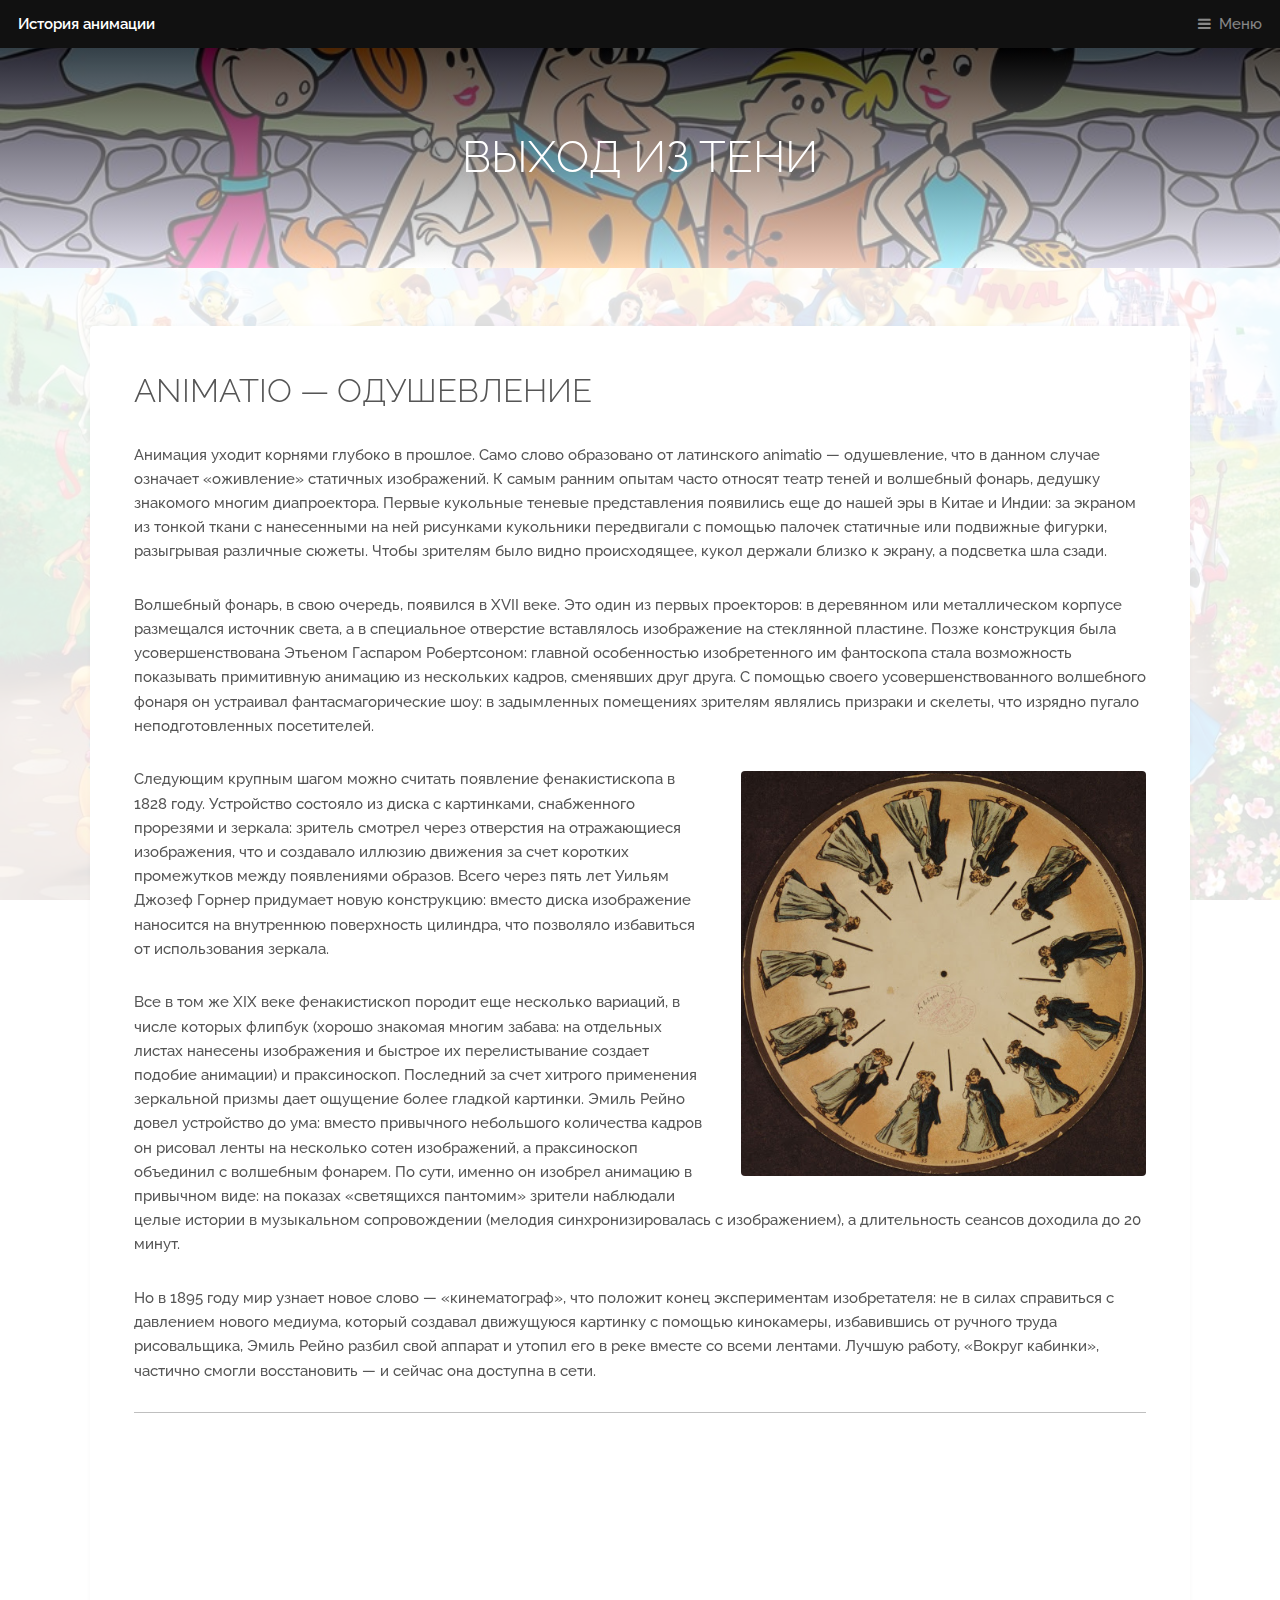
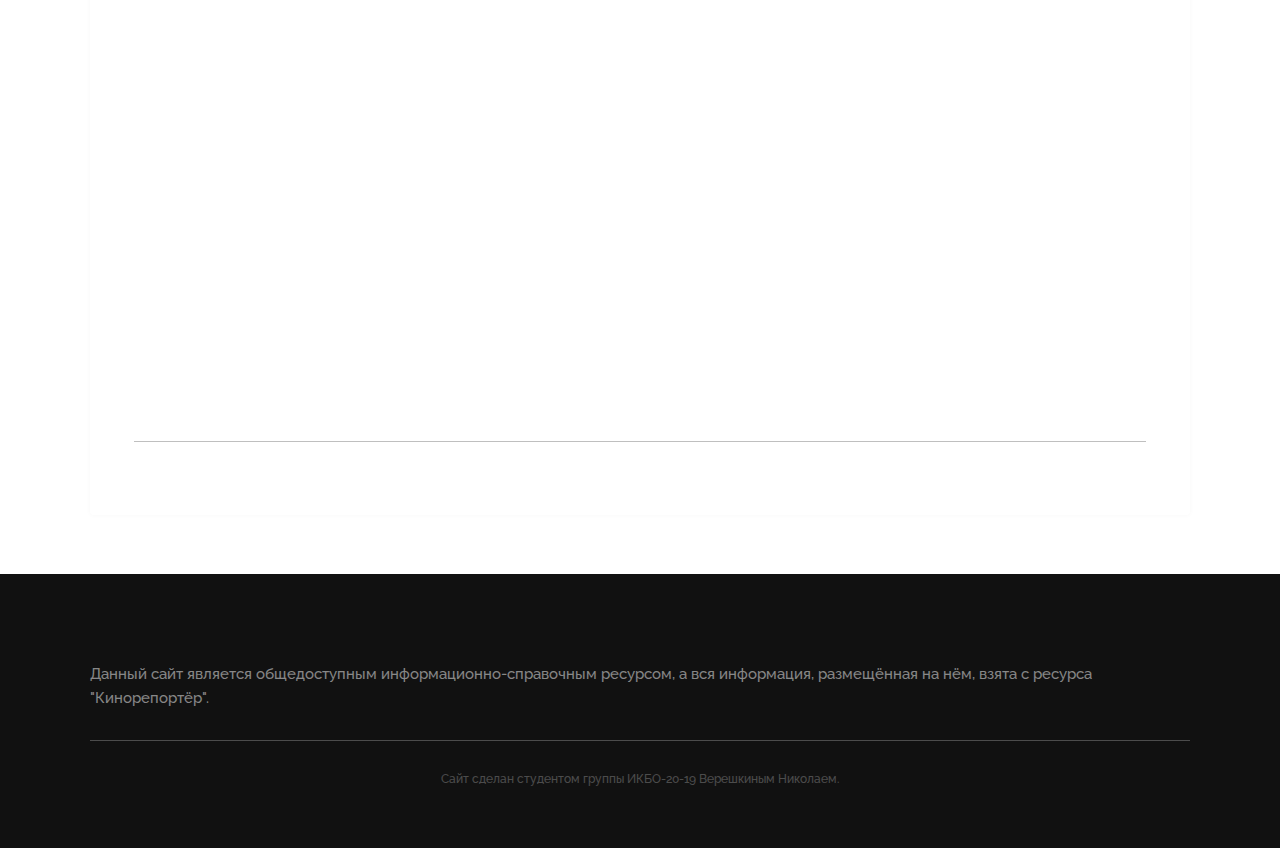
<file: vihod-iz-teni.html>
<!DOCTYPE HTML>
<html>
	<head>
		<title>Выход из тени</title>
		<meta charset="utf-8" />
		<meta name="viewport" content="width=device-width, initial-scale=1, user-scalable=no" />
		<meta name="description" content="" />
		<meta name="keywords" content="" />
		<link rel="stylesheet" href="assets/css/main.css" />
	</head>
	<body class="is-preload">
		<!-- Header -->
			<header id="header">
				<a class="logo" href="index.html">История анимации</a>
				<nav>
					<a href="#menu">Меню</a>
				</nav>
			</header>

		<!-- Nav -->
			<nav id="menu">
				<ul class="links">
					<li><a href="index.html">Главная</a></li>
					<li><a href="vihod-iz-teni.html">Выход из тени</a></li>
					<li><a href="rozhdenie-mediuma.html">Рождение медиума</a></li>
					<li><a href="vremya-pervih.html">Время первых</a></li>
					<li><a href="vremya-televideniya.html">Время телевидения</a></li>
					<li><a href="vtoroe-prishestvie">Второе пришествие</a></li>
					<li><a href="nachalo-revolucii.html">Начало революции</a></li>
					<li><a href="alternativnie-puti.html">Альтернативные пути</a></li>
				</ul>
			</nav>

		<!-- Heading -->
			<div id="heading" >
				<h1>Выход из тени</h1>
			</div>

		<!-- Main -->
			<section id="main" class="wrapper">
				<div class="inner">
					<div class="content">
						<header>
							<h2>Animatio — одушевление</h2>
						</header>
						<p>Анимация уходит корнями глубоко в прошлое. Само слово образовано от латинского animatio — одушевление, что в данном случае означает «оживление» статичных изображений. К самым ранним опытам часто относят театр теней и волшебный фонарь, дедушку знакомого многим диапроектора. Первые кукольные теневые представления появились еще до нашей эры в Китае и Индии: за экраном из тонкой ткани с нанесенными на ней рисунками кукольники передвигали с помощью палочек статичные или подвижные фигурки, разыгрывая различные сюжеты. Чтобы зрителям было видно происходящее, кукол держали близко к экрану, а подсветка шла сзади.</p>
						<p>Волшебный фонарь, в свою очередь, появился в XVII веке. Это один из первых проекторов: в деревянном или металлическом корпусе размещался источник света, а в специальное отверстие вставлялось изображение на стеклянной пластине. Позже конструкция была усовершенствована Этьеном Гаспаром Робертсоном: главной особенностью изобретенного им фантоскопа стала возможность показывать примитивную анимацию из нескольких кадров, сменявших друг друга. С помощью своего усовершенствованного волшебного фонаря он устраивал фантасмагорические шоу: в задымленных помещениях зрителям являлись призраки и скелеты, что изрядно пугало неподготовленных посетителей.</p>
						<span class="image right"><img src="images/1.jpg" alt=""></span>
						<p>Следующим крупным шагом можно считать появление фенакистископа в 1828 году. Устройство состояло из диска с картинками, снабженного прорезями и зеркала: зритель смотрел через отверстия на отражающиеся изображения, что и создавало иллюзию движения за счет коротких промежутков между появлениями образов. Всего через пять лет Уильям Джозеф Горнер придумает новую конструкцию: вместо диска изображение наносится на внутреннюю поверхность цилиндра, что позволяло избавиться от использования зеркала.</p>
						<p>Все в том же XIX веке фенакистископ породит еще несколько вариаций, в числе которых флипбук (хорошо знакомая многим забава: на отдельных листах нанесены изображения и быстрое их перелистывание создает подобие анимации) и праксиноскоп. Последний за счет хитрого применения зеркальной призмы дает ощущение более гладкой картинки. Эмиль Рейно довел устройство до ума: вместо привычного небольшого количества кадров он рисовал ленты на несколько сотен изображений, а праксиноскоп объединил с волшебным фонарем. По сути, именно он изобрел анимацию в привычном виде: на показах «светящихся пантомим» зрители наблюдали целые истории в музыкальном сопровождении (мелодия синхронизировалась с изображением), а длительность сеансов доходила до 20 минут.</p>
						<p>Но в 1895 году мир узнает новое слово — «кинематограф», что положит конец экспериментам изобретателя: не в силах справиться с давлением нового медиума, который создавал движущуюся картинку с помощью кинокамеры, избавившись от  ручного труда рисовальщика, Эмиль Рейно разбил свой аппарат и утопил его в реке вместе со всеми лентами. Лучшую работу, «Вокруг кабинки», частично смогли восстановить — и сейчас она доступна в сети.</p>
						<hr>
						<div class="video-wrapper">
							<iframe src="https://www.youtube.com/embed/A5MXcxaRXNc" frameborder="0" allow="accelerometer; autoplay; clipboard-write; encrypted-media; gyroscope; picture-in-picture" allowfullscreen></iframe>
						</div>
						<hr>
					</div>
				</div>
			</section>

		<!-- Footer -->
		<footer id="footer">
			<div class="inner">
				<p>Данный сайт является общедоступным информационно-справочным ресурсом, а вся информация, размещённая на нём, взята с ресурса <a href="https://kinoreporter.ru/">"Кинорепортёр"</a>.</p>
				<div class="copyright">
					Сайт сделан студентом группы ИКБО-20-19 <a href="https://instagram.com/vereshkin228">Верешкиным Николаем</a>.
				</div>
			</div>
		</footer>

		<!-- Scripts -->
			<script src="assets/js/jquery.min.js"></script>
			<script src="assets/js/browser.min.js"></script>
			<script src="assets/js/breakpoints.min.js"></script>
			<script src="assets/js/util.js"></script>
			<script src="assets/js/main.js"></script>
	</body>
</html>
</file>
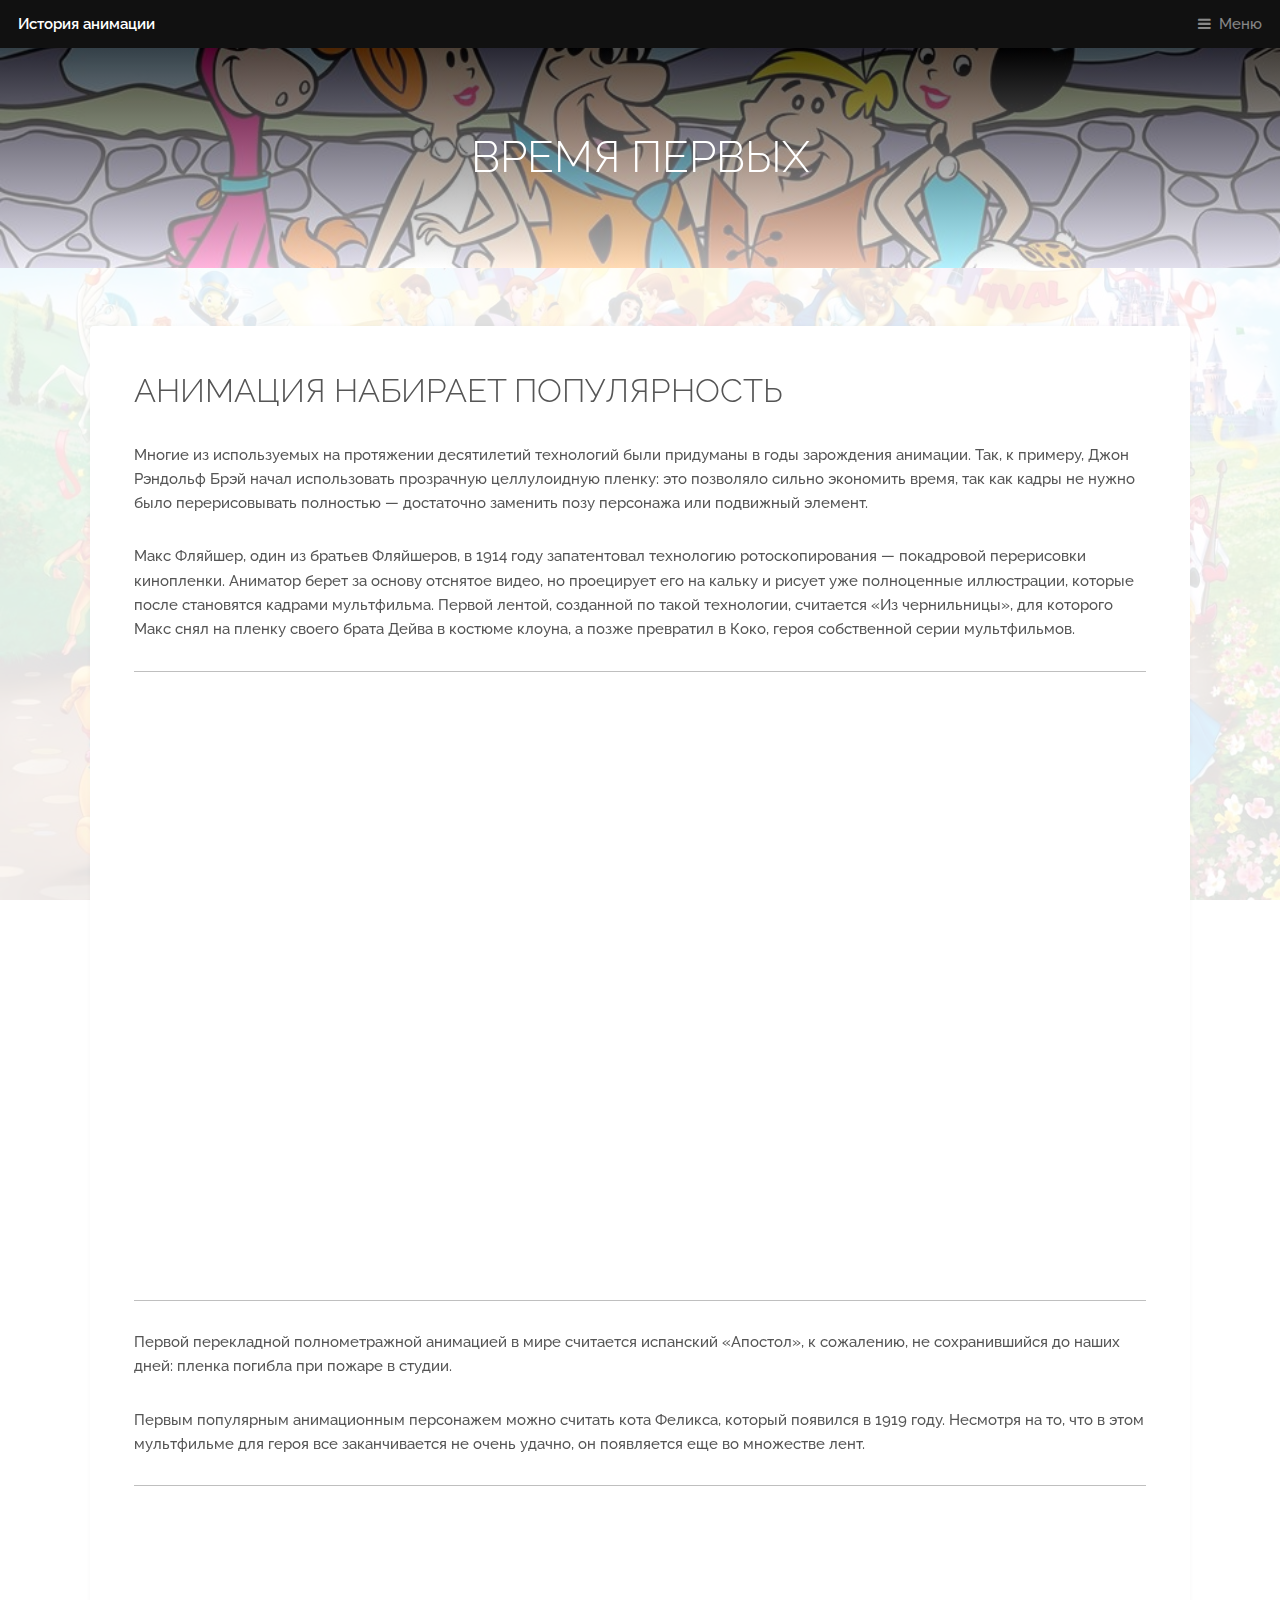
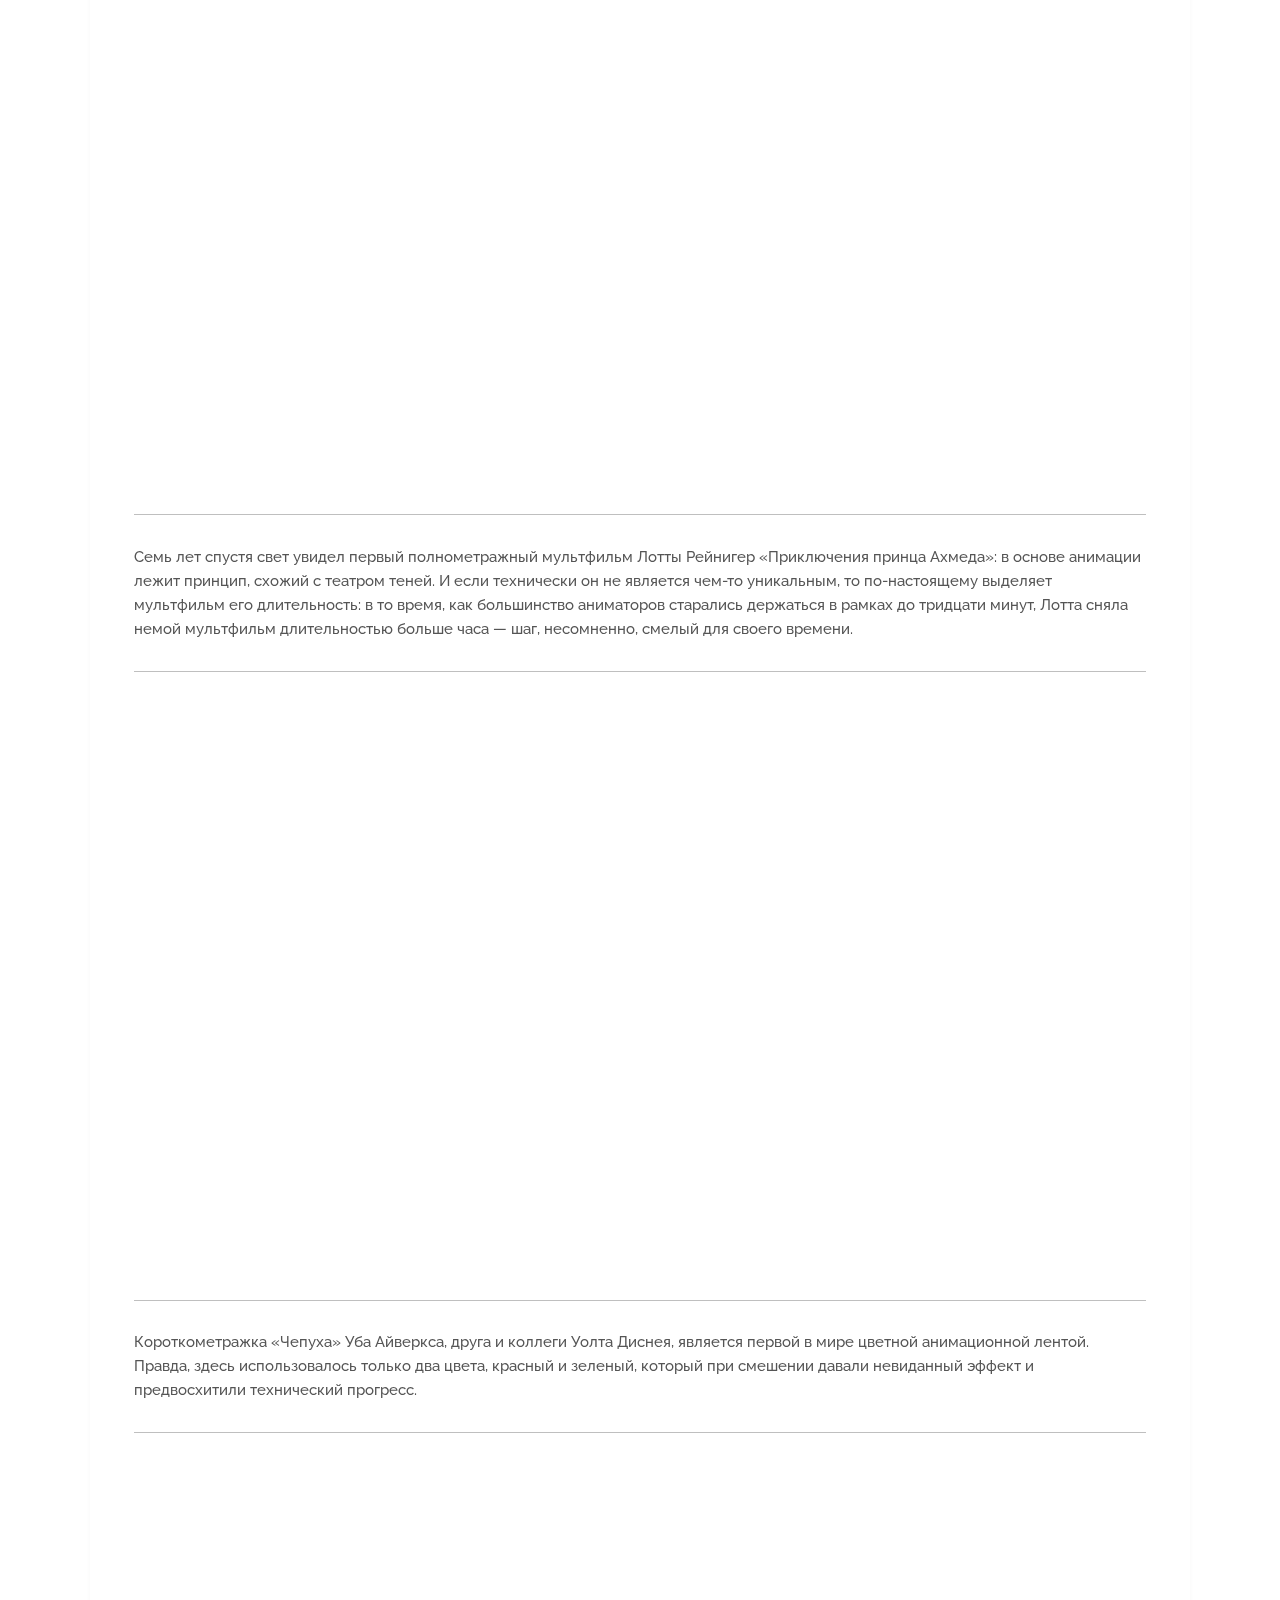
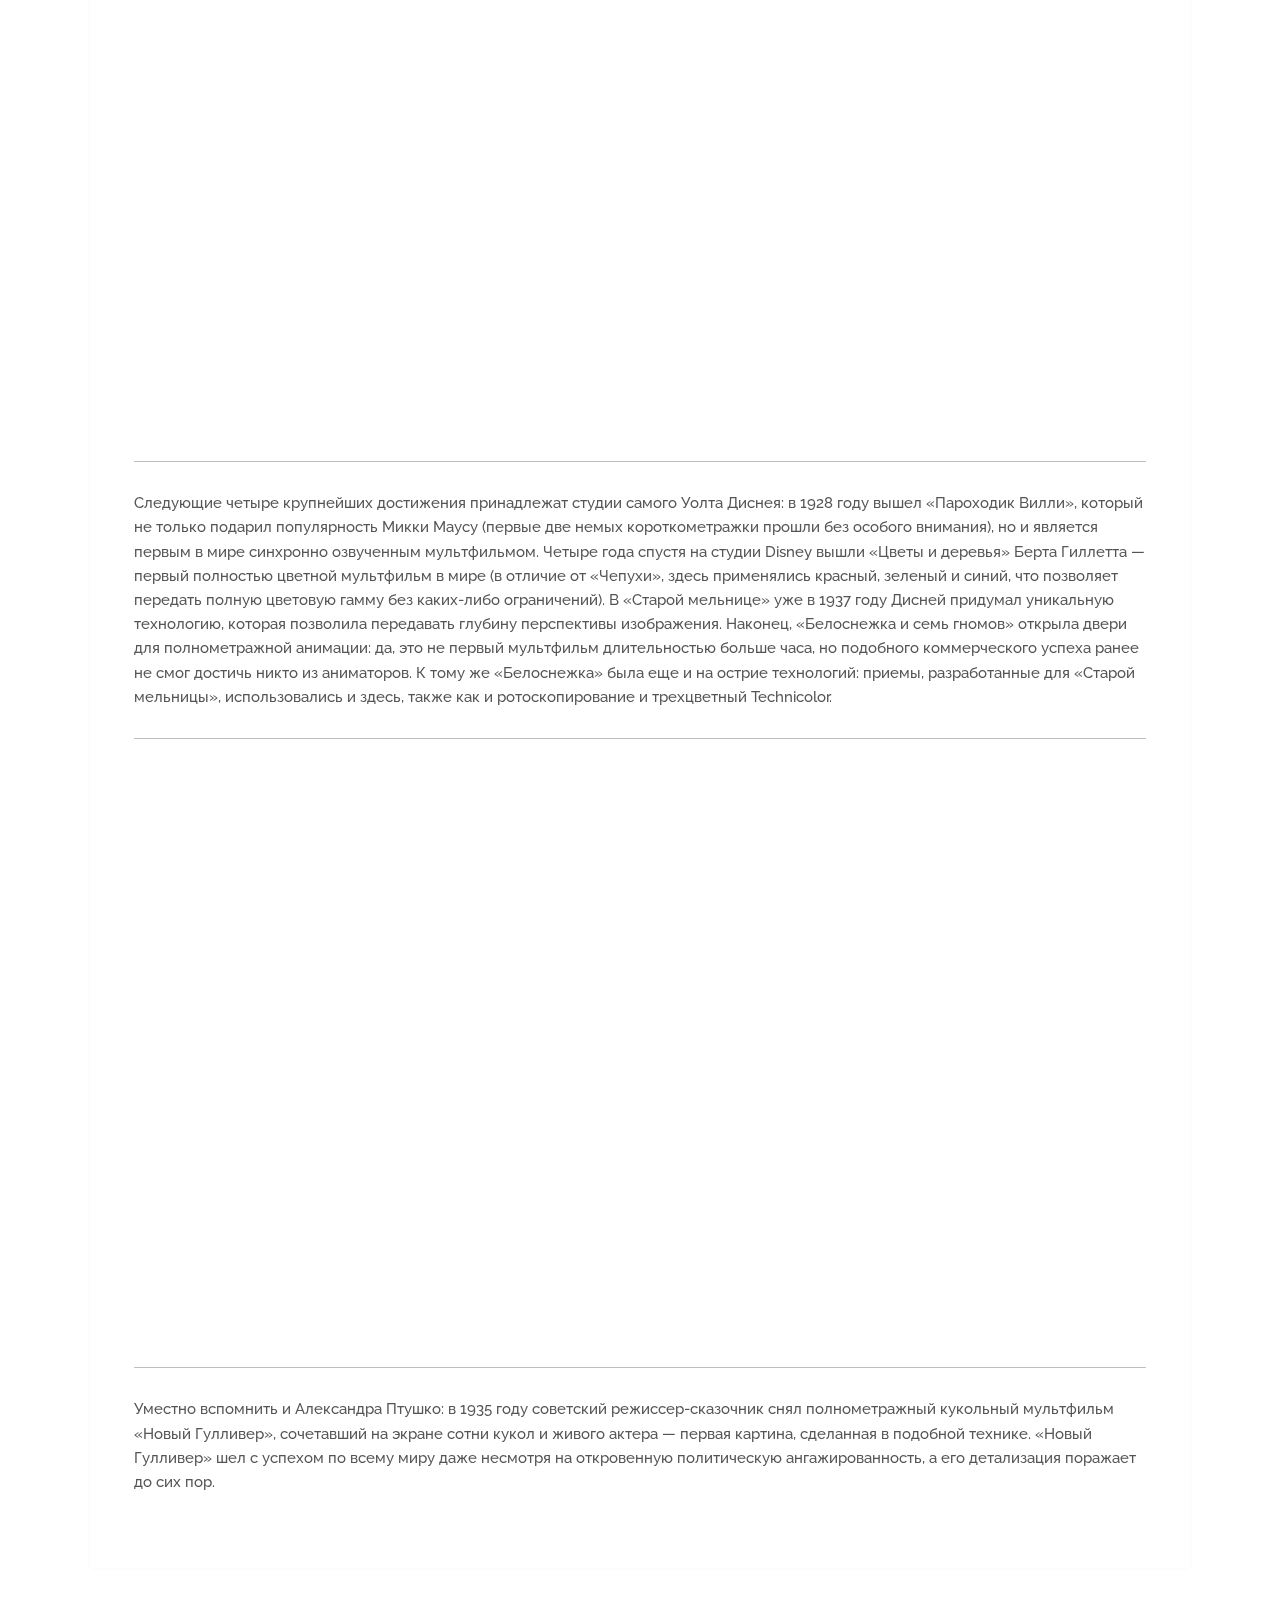
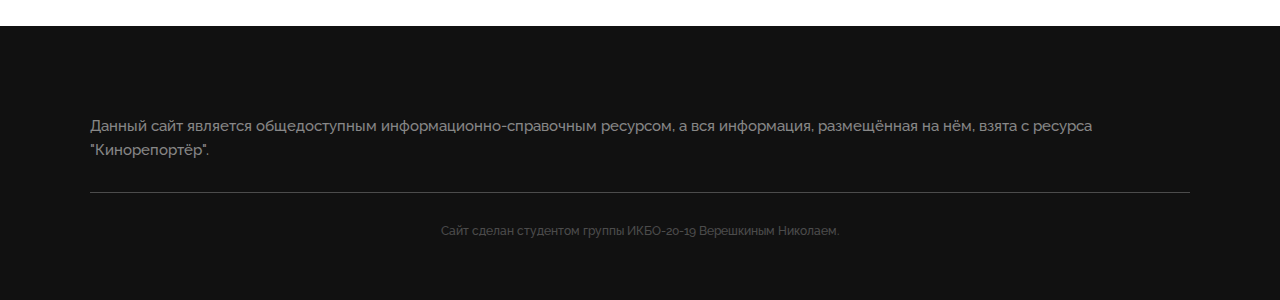
<file: vremya-pervih.html>
<!DOCTYPE HTML>
<html>
	<head>
		<title>Время первых</title>
		<meta charset="utf-8" />
		<meta name="viewport" content="width=device-width, initial-scale=1, user-scalable=no" />
		<meta name="description" content="" />
		<meta name="keywords" content="" />
		<link rel="stylesheet" href="assets/css/main.css" />
	</head>
	<body class="is-preload">
		<!-- Header -->
			<header id="header">
				<a class="logo" href="index.html">История анимации</a>
				<nav>
					<a href="#menu">Меню</a>
				</nav>
			</header>

		<!-- Nav -->
			<nav id="menu">
				<ul class="links">
					<li><a href="index.html">Главная</a></li>
					<li><a href="elements.html">Elements</a></li>
					<li><a href="vihod-iz-teni.html">Выход из тени</a></li>
					<li><a href="rozhdenie-mediuma.html">Рождение медиума</a></li>
					<li><a href="vremya-pervih.html">Время первых</a></li>
					<li><a href="vremya-televideniya.html">Время телевидения</a></li>
					<li><a href="vtoroe-prishestvie">Второе пришествие</a></li>
					<li><a href="nachalo-revolucii.html">Начало революции</a></li>
					<li><a href="alternativnie-puti.html">Альтернативные пути</a></li>
				</ul>
			</nav>

		<!-- Heading -->
			<div id="heading" >
				<h1>Время первых</h1>
			</div>

		<!-- Main -->
			<section id="main" class="wrapper">
				<div class="inner">
					<div class="content">
						<header>
							<h2>Анимация набирает популярность</h2>
						</header>
						<p>Многие из используемых на протяжении десятилетий технологий были придуманы в годы зарождения анимации. Так, к примеру, Джон Рэндольф Брэй начал использовать прозрачную целлулоидную пленку: это позволяло сильно экономить время, так как кадры не нужно было перерисовывать полностью — достаточно заменить позу персонажа или подвижный элемент.</p>
						<p>Макс Фляйшер, один из братьев Фляйшеров, в 1914 году запатентовал технологию ротоскопирования — покадровой перерисовки кинопленки. Аниматор берет за основу отснятое видео, но проецирует его на кальку и рисует уже полноценные иллюстрации, которые после становятся кадрами мультфильма. Первой лентой, созданной по такой технологии, считается «Из чернильницы», для которого Макс снял на пленку своего брата Дейва в костюме клоуна, а позже превратил в Коко, героя собственной серии мультфильмов.</p>
						<hr>
						<div class="video-wrapper">
							<iframe src="https://www.youtube.com/embed/tW7E126h4aU" frameborder="0" allow="accelerometer; autoplay; clipboard-write; encrypted-media; gyroscope; picture-in-picture" allowfullscreen></iframe>
						</div>
						<hr>
						<p>Первой перекладной полнометражной анимацией в мире считается испанский «Апостол», к сожалению, не сохранившийся до наших дней: пленка погибла при пожаре в студии.</p>
						<p>Первым популярным анимационным персонажем можно считать кота Феликса, который появился в 1919 году. Несмотря на то, что в этом мультфильме для героя все заканчивается не очень удачно, он появляется еще во множестве лент.</p>
						<hr>
						<div class="video-wrapper">
							<iframe src="https://www.youtube.com/embed/o2Zn3qDzn3A" frameborder="0" allow="accelerometer; autoplay; clipboard-write; encrypted-media; gyroscope; picture-in-picture" allowfullscreen></iframe>
						</div>
						<hr>
						<p>Семь лет спустя свет увидел первый полнометражный мультфильм Лотты Рейнигер «Приключения принца Ахмеда»: в основе анимации лежит принцип, схожий с театром теней. И если технически он не является чем-то уникальным, то по-настоящему выделяет мультфильм его длительность: в то время, как большинство аниматоров старались держаться в рамках до тридцати минут, Лотта сняла немой мультфильм длительностью больше часа — шаг, несомненно, смелый для своего времени.</p>
						<hr>
						<div class="video-wrapper">
							<iframe src="https://www.youtube.com/embed/eXG71sTbRgE" frameborder="0" allow="accelerometer; autoplay; clipboard-write; encrypted-media; gyroscope; picture-in-picture" allowfullscreen></iframe>
						</div>
						<hr>
						<p>Короткометражка «Чепуха» Уба Айверкса, друга и коллеги Уолта Диснея, является первой в мире цветной анимационной лентой. Правда, здесь использовалось только два цвета, красный и зеленый, который при смешении давали невиданный эффект и предвосхитили технический прогресс.</p>
						<hr>
						<div class="video-wrapper">
							<iframe src="https://www.youtube.com/embed/TCt7xQ4kRRM" frameborder="0" allow="accelerometer; autoplay; clipboard-write; encrypted-media; gyroscope; picture-in-picture" allowfullscreen></iframe>
						</div>
						<hr>
						<p>Следующие четыре крупнейших достижения принадлежат студии самого Уолта Диснея: в 1928 году вышел «Пароходик Вилли», который не только подарил популярность Микки Маусу (первые две немых короткометражки прошли без особого внимания), но и является первым в мире синхронно озвученным мультфильмом. Четыре года спустя на студии Disney вышли «Цветы и деревья» Берта Гиллетта — первый полностью цветной мультфильм в мире (в отличие от «Чепухи», здесь применялись красный, зеленый и синий, что позволяет передать полную цветовую гамму без каких-либо ограничений). В «Старой мельнице» уже в 1937 году Дисней придумал уникальную технологию, которая позволила передавать глубину перспективы изображения. Наконец, «Белоснежка и семь гномов» открыла двери для полнометражной анимации: да, это не первый мультфильм длительностью больше часа, но подобного коммерческого успеха ранее не смог достичь никто из аниматоров. К тому же «Белоснежка» была еще и на острие технологий: приемы, разработанные для «Старой мельницы», использовались и здесь, также как и ротоскопирование и трехцветный Technicolor.
						</p>
						<hr>
						<div class="video-wrapper">
							<iframe src="https://www.youtube.com/embed/BBgghnQF6E4" frameborder="0" allow="accelerometer; autoplay; clipboard-write; encrypted-media; gyroscope; picture-in-picture" allowfullscreen></iframe>
						</div>
						<hr>
						<p>Уместно вспомнить и Александра Птушко: в 1935 году советский режиссер-сказочник снял полнометражный кукольный мультфильм «Новый Гулливер», сочетавший на экране сотни кукол и живого актера — первая картина, сделанная в подобной технике. «Новый Гулливер» шел с успехом по всему миру даже несмотря на откровенную политическую ангажированность, а его детализация поражает до сих пор.</p>
					</div>
				</div>
			</section>

		<!-- Footer -->
		<footer id="footer">
			<div class="inner">
				<p>Данный сайт является общедоступным информационно-справочным ресурсом, а вся информация, размещённая на нём, взята с ресурса <a href="https://kinoreporter.ru/">"Кинорепортёр"</a>.</p>
				<div class="copyright">
					Сайт сделан студентом группы ИКБО-20-19 <a href="https://instagram.com/vereshkin228">Верешкиным Николаем</a>.
				</div>
			</div>
		</footer>

		<!-- Scripts -->
			<script src="assets/js/jquery.min.js"></script>
			<script src="assets/js/browser.min.js"></script>
			<script src="assets/js/breakpoints.min.js"></script>
			<script src="assets/js/util.js"></script>
			<script src="assets/js/main.js"></script>
	</body>
</html>
</file>
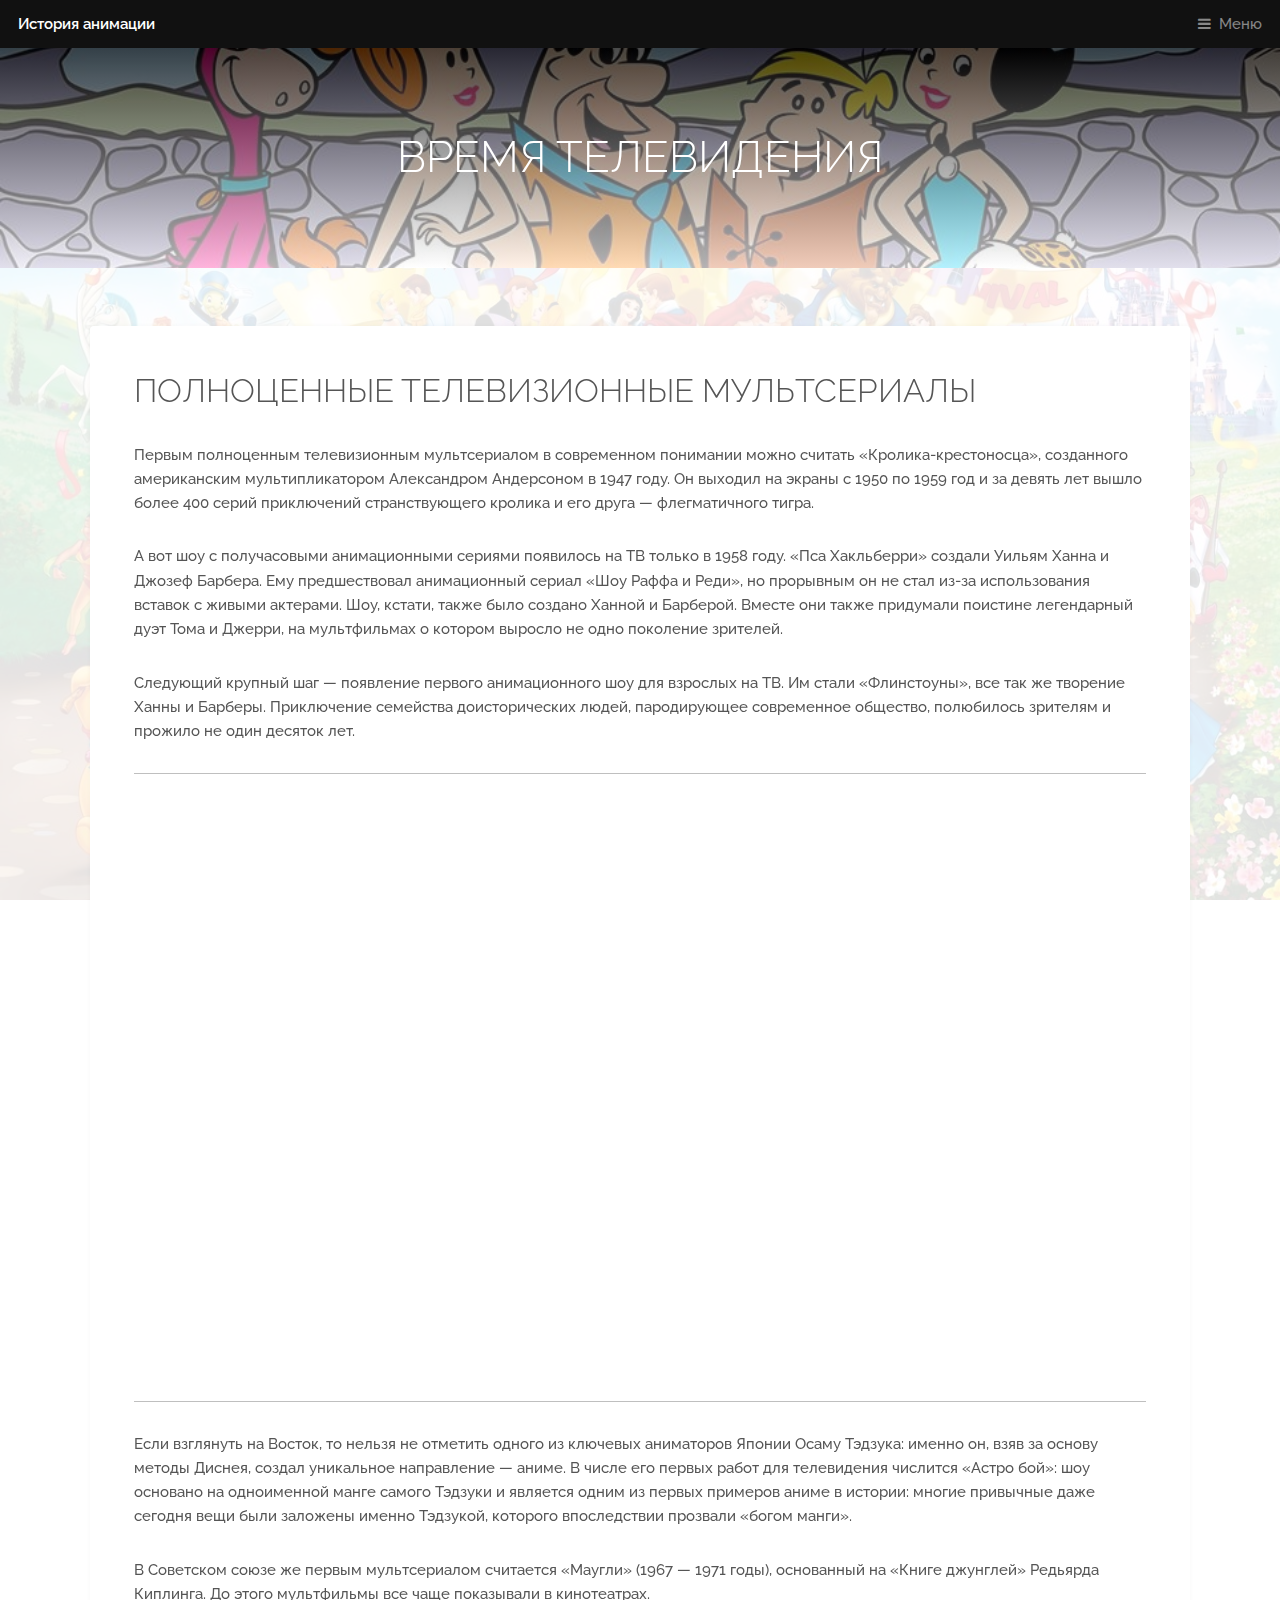
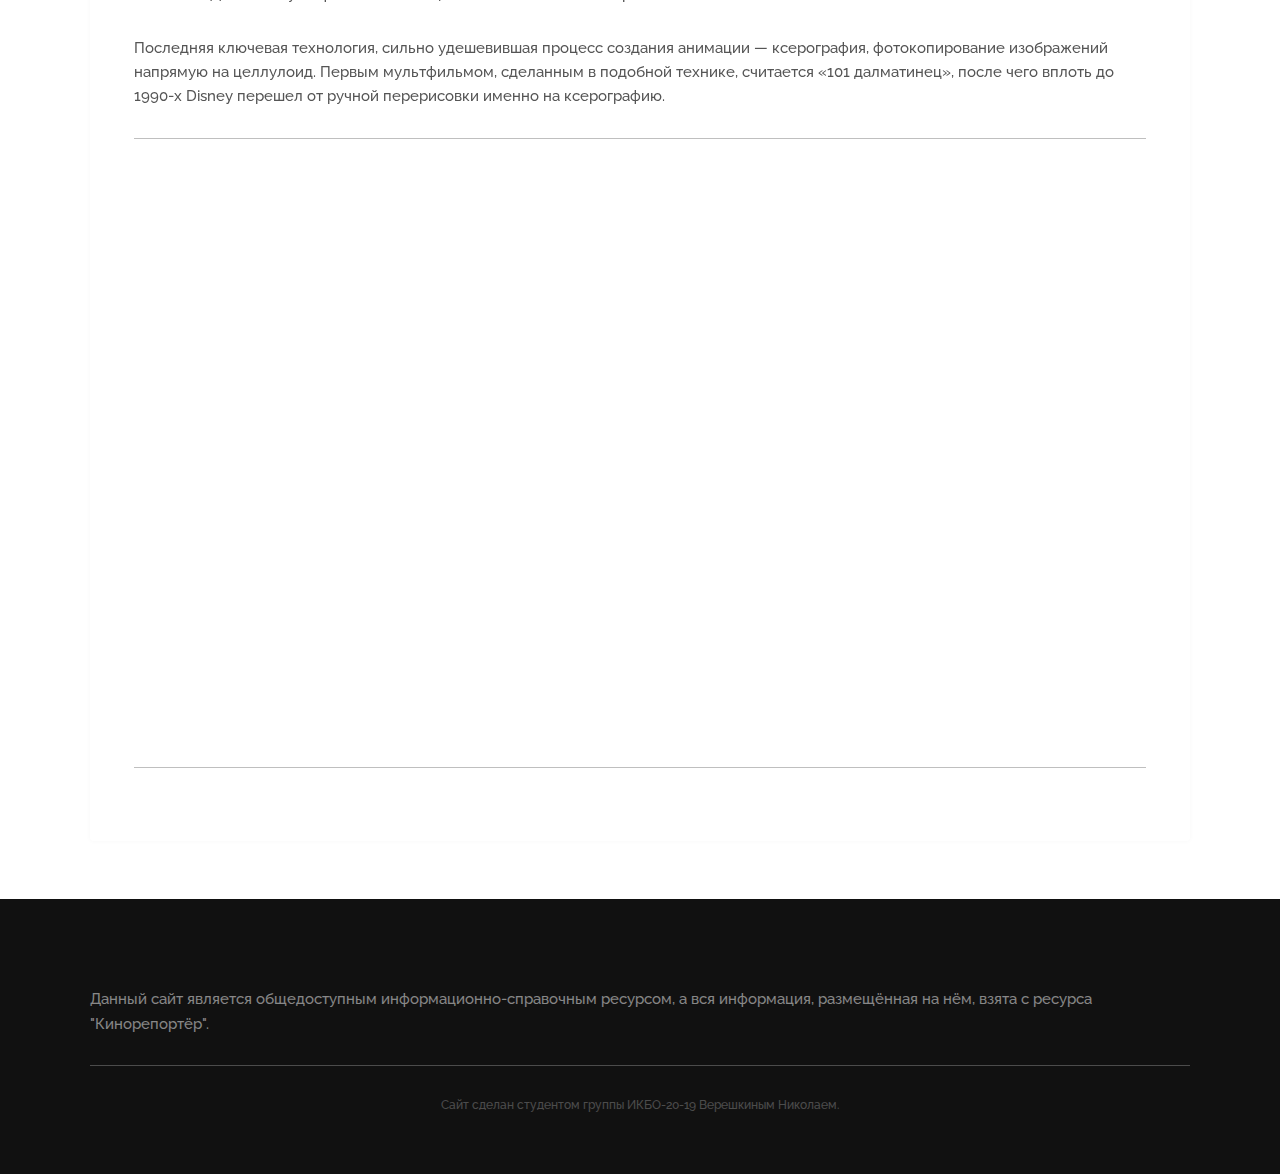
<file: vremya-televideniya.html>
<!DOCTYPE HTML>
<html>
	<head>
		<title>Время телевидения</title>
		<meta charset="utf-8" />
		<meta name="viewport" content="width=device-width, initial-scale=1, user-scalable=no" />
		<meta name="description" content="" />
		<meta name="keywords" content="" />
		<link rel="stylesheet" href="assets/css/main.css" />
	</head>
	<body class="is-preload">
		<!-- Header -->
			<header id="header">
				<a class="logo" href="index.html">История анимации</a>
				<nav>
					<a href="#menu">Меню</a>
				</nav>
			</header>

		<!-- Nav -->
			<nav id="menu">
				<ul class="links">
					<li><a href="index.html">Главная</a></li>
					<li><a href="vihod-iz-teni.html">Выход из тени</a></li>
					<li><a href="rozhdenie-mediuma.html">Рождение медиума</a></li>
					<li><a href="vremya-pervih.html">Время первых</a></li>
					<li><a href="vremya-televideniya.html">Время телевидения</a></li>
					<li><a href="vtoroe-prishestvie">Второе пришествие</a></li>
					<li><a href="nachalo-revolucii.html">Начало революции</a></li>
					<li><a href="alternativnie-puti.html">Альтернативные пути</a></li>
				</ul>
			</nav>

		<!-- Heading -->
			<div id="heading" >
				<h1>Время телевидения</h1>
			</div>

		<!-- Main -->
			<section id="main" class="wrapper">
				<div class="inner">
					<div class="content">
						<header>
							<h2>Полноценные телевизионные мультсериалы</h2>
						</header>
						<p>Первым полноценным телевизионным мультсериалом в современном понимании можно считать «Кролика-крестоносца», созданного американским мультипликатором Александром Андерсоном в 1947 году. Он выходил на экраны с 1950 по 1959 год и за девять лет вышло более 400 серий приключений странствующего кролика и его друга — флегматичного тигра.</p>
						<p>А вот шоу с получасовыми анимационными сериями появилось на ТВ только в 1958 году. «Пса Хакльберри» создали Уильям Ханна и Джозеф Барбера. Ему предшествовал анимационный сериал «Шоу Раффа и Реди», но прорывным он не стал из-за использования вставок с живыми актерами. Шоу, кстати, также было создано Ханной и Барберой. Вместе они также придумали поистине легендарный дуэт Тома и Джерри, на мультфильмах о котором выросло не одно поколение зрителей.</p>
						<p>Следующий крупный шаг — появление первого анимационного шоу для взрослых на ТВ. Им стали «Флинстоуны», все так же творение Ханны и Барберы. Приключение семейства доисторических людей, пародирующее современное общество, полюбилось зрителям и прожило не один десяток лет.</p>
						<hr>
						<div class="video-wrapper">
							<iframe src="https://www.youtube.com/embed/UL7beNWNLEQ" frameborder="0" allow="accelerometer; autoplay; clipboard-write; encrypted-media; gyroscope; picture-in-picture" allowfullscreen></iframe>
						</div>
						<hr>
						<p>Если взглянуть на Восток, то нельзя не отметить одного из ключевых аниматоров Японии Осаму Тэдзука: именно он, взяв за основу методы Диснея, создал уникальное направление — аниме. В числе его первых работ для телевидения числится «Астро бой»: шоу основано на одноименной манге самого Тэдзуки и является одним из первых примеров аниме в истории: многие привычные даже сегодня вещи были заложены именно Тэдзукой, которого впоследствии прозвали «богом манги».</p>
						<p>В Советском союзе же первым мультсериалом считается «Маугли» (1967 — 1971 годы), основанный на «Книге джунглей» Редьярда Киплинга. До этого мультфильмы все чаще показывали в кинотеатрах.</p>
						<p>Последняя ключевая технология, сильно удешевившая процесс создания анимации — ксерография, фотокопирование изображений напрямую на целлулоид. Первым мультфильмом, сделанным в подобной технике, считается «101 далматинец», после чего вплоть до 1990-х Disney перешел от ручной перерисовки именно на ксерографию.</p>
						<hr>
						<div class="video-wrapper">
							<iframe src="https://www.youtube.com/embed/dvvWDTvgvNI" frameborder="0" allow="accelerometer; autoplay; clipboard-write; encrypted-media; gyroscope; picture-in-picture" allowfullscreen></iframe>
						</div>
						<hr>
					</div>
				</div>
			</section>

		<!-- Footer -->
		<footer id="footer">
			<div class="inner">
				<p>Данный сайт является общедоступным информационно-справочным ресурсом, а вся информация, размещённая на нём, взята с ресурса <a href="https://kinoreporter.ru/">"Кинорепортёр"</a>.</p>
				<div class="copyright">
					Сайт сделан студентом группы ИКБО-20-19 <a href="https://instagram.com/vereshkin228">Верешкиным Николаем</a>.
				</div>
			</div>
		</footer>

		<!-- Scripts -->
			<script src="assets/js/jquery.min.js"></script>
			<script src="assets/js/browser.min.js"></script>
			<script src="assets/js/breakpoints.min.js"></script>
			<script src="assets/js/util.js"></script>
			<script src="assets/js/main.js"></script>
	</body>
</html>
</file>
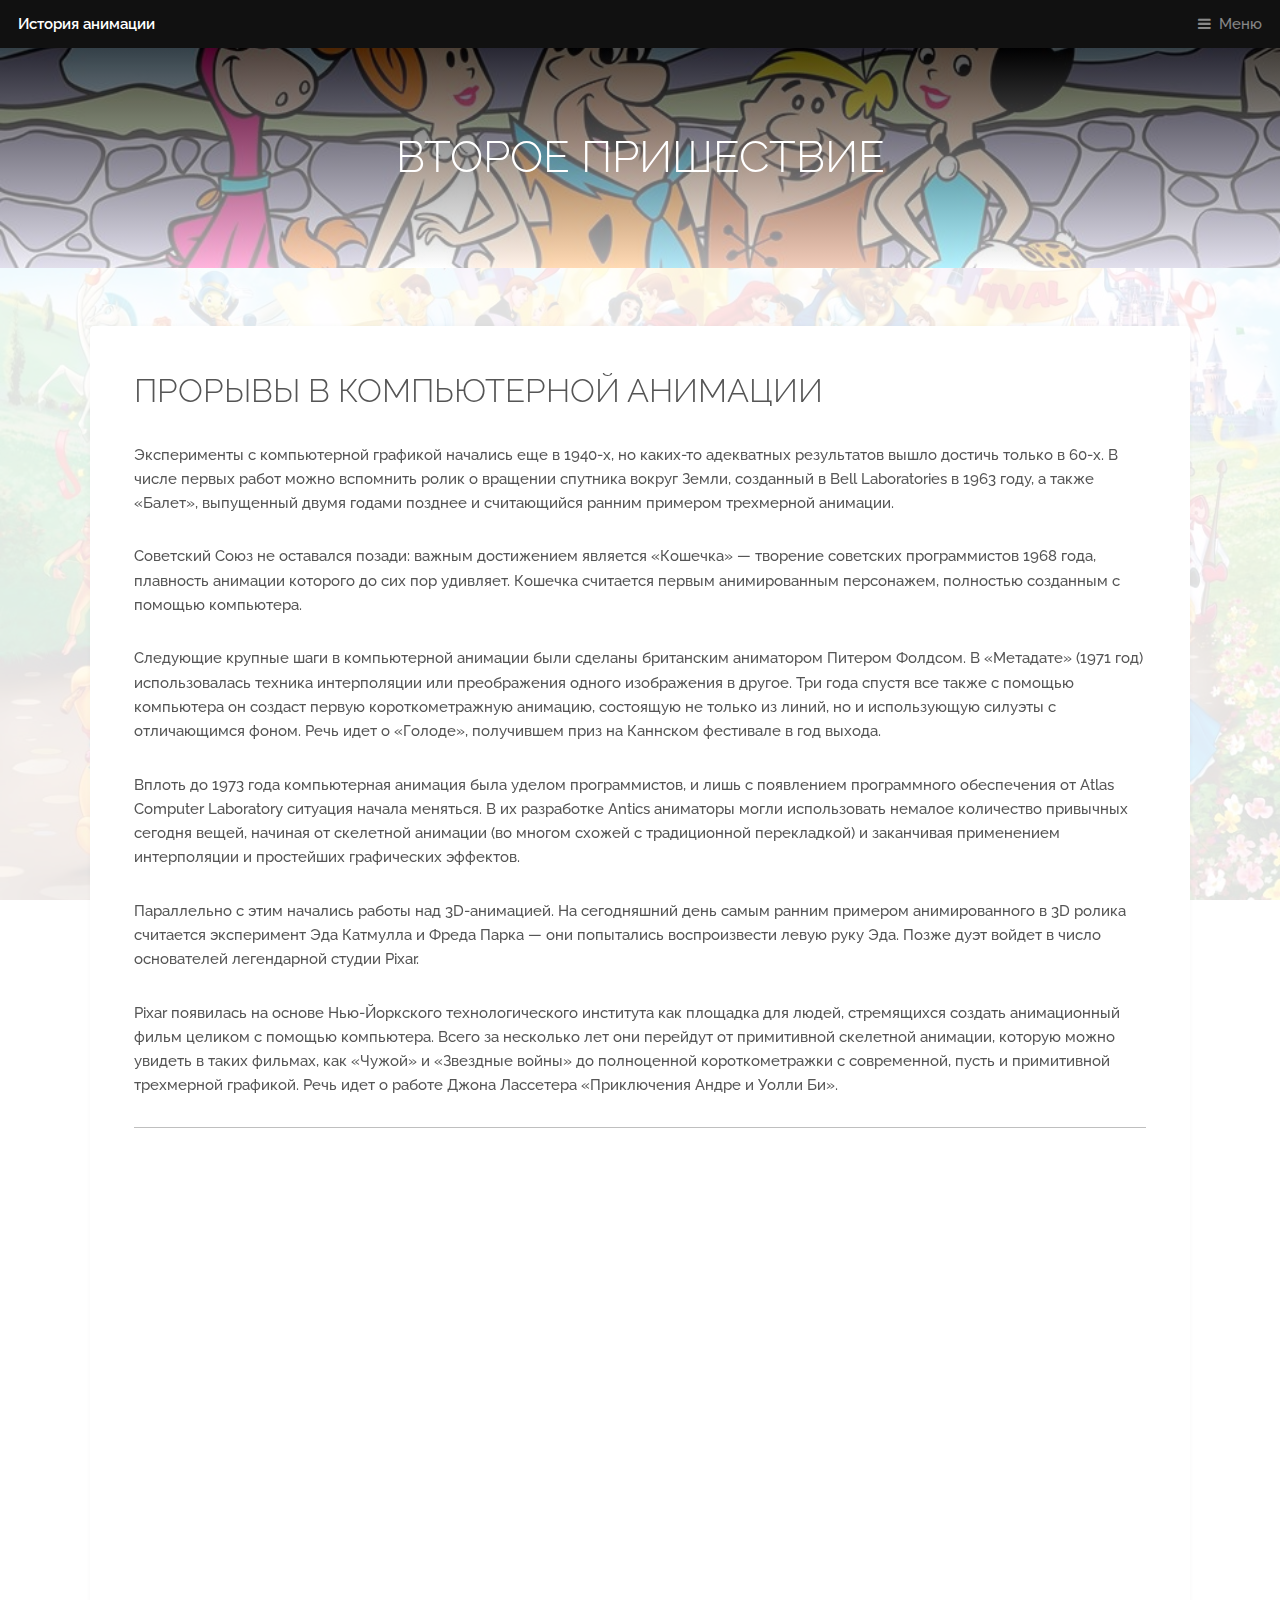
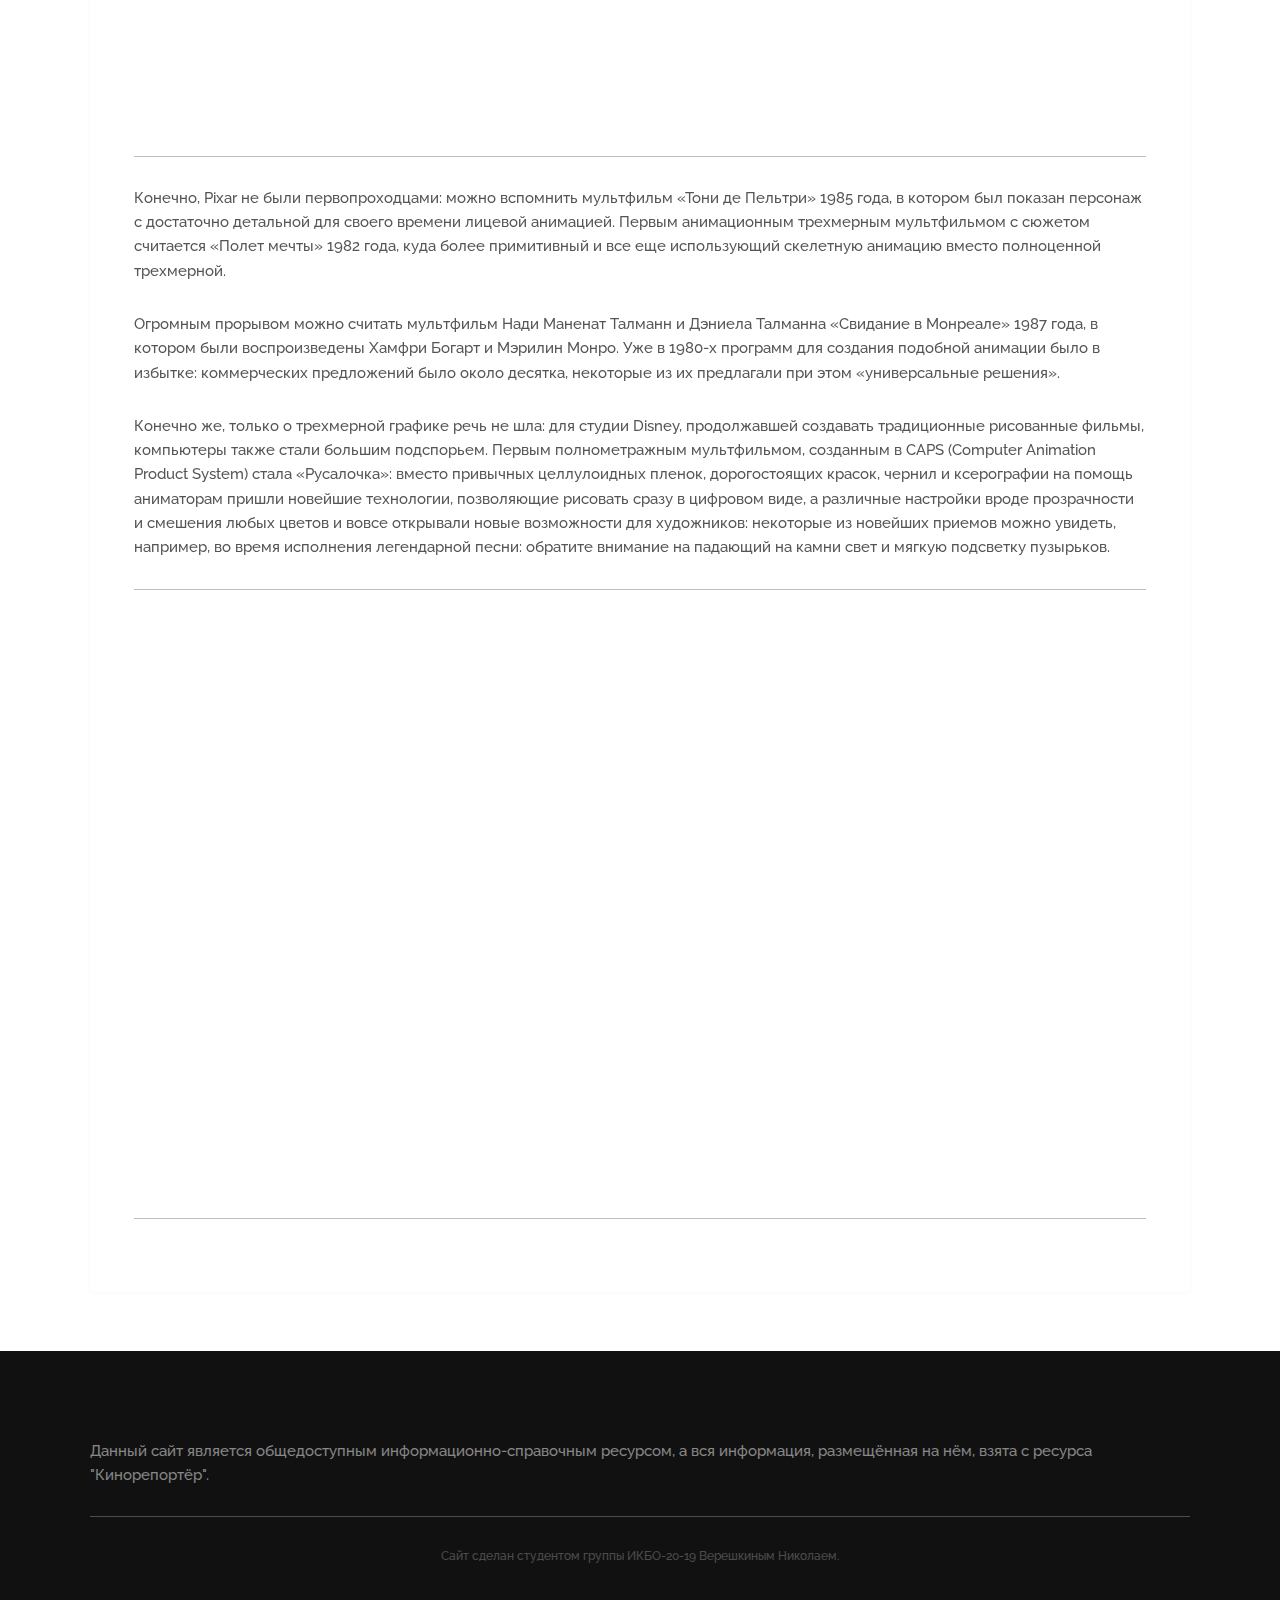
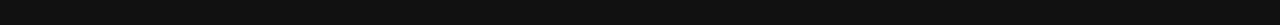
<file: vtoroe-prishestvie.html>
<!DOCTYPE HTML>
<html>
	<head>
		<title>Второе пришествие</title>
		<meta charset="utf-8" />
		<meta name="viewport" content="width=device-width, initial-scale=1, user-scalable=no" />
		<meta name="description" content="" />
		<meta name="keywords" content="" />
		<link rel="stylesheet" href="assets/css/main.css" />
	</head>
	<body class="is-preload">
		<!-- Header -->
			<header id="header">
				<a class="logo" href="index.html">История анимации</a>
				<nav>
					<a href="#menu">Меню</a>
				</nav>
			</header>

		<!-- Nav -->
			<nav id="menu">
				<ul class="links">
					<li><a href="index.html">Главная</a></li>
					<li><a href="vihod-iz-teni.html">Выход из тени</a></li>
					<li><a href="rozhdenie-mediuma.html">Рождение медиума</a></li>
					<li><a href="vremya-pervih.html">Время первых</a></li>
					<li><a href="vremya-televideniya.html">Время телевидения</a></li>
					<li><a href="vtoroe-prishestvie">Второе пришествие</a></li>
					<li><a href="nachalo-revolucii.html">Начало революции</a></li>
					<li><a href="alternativnie-puti.html">Альтернативные пути</a></li>
				</ul>
			</nav>

		<!-- Heading -->
			<div id="heading" >
				<h1>Второе пришествие</h1>
			</div>

		<!-- Main -->
			<section id="main" class="wrapper">
				<div class="inner">
					<div class="content">
						<header>
							<h2>Прорывы в компьютерной анимации</h2>
						</header>
						<p>Эксперименты с компьютерной графикой начались еще в 1940-х, но каких-то адекватных результатов вышло достичь только в 60-х. В числе первых работ можно вспомнить ролик о вращении спутника вокруг Земли, созданный в Bell Laboratories в 1963 году, а также «Балет», выпущенный двумя годами позднее и считающийся ранним примером трехмерной анимации.</p>
						<p>Советский Союз не оставался позади: важным достижением является «Кошечка» — творение советских программистов 1968 года, плавность анимации которого до сих пор удивляет. Кошечка считается первым анимированным персонажем, полностью созданным с помощью компьютера.</p>
						<p>Следующие крупные шаги в компьютерной анимации были сделаны британским аниматором Питером Фолдсом. В «Метадате» (1971 год) использовалась техника интерполяции или преображения одного изображения в другое. Три года спустя все также с помощью компьютера он создаст первую короткометражную анимацию, состоящую не только из линий, но и использующую силуэты с отличающимся фоном. Речь идет о «Голоде», получившем приз на Каннском фестивале в год выхода.</p>
						<p>Вплоть до 1973 года компьютерная анимация была уделом программистов, и лишь с появлением программного обеспечения от Atlas Computer Laboratory ситуация начала меняться. В их разработке Antics аниматоры могли использовать немалое количество привычных сегодня вещей, начиная от скелетной анимации (во многом схожей с традиционной перекладкой) и заканчивая применением интерполяции и простейших графических эффектов.</p>
						<p>Параллельно с этим начались работы над 3D-анимацией. На сегодняшний день самым ранним примером анимированного в 3D ролика считается эксперимент Эда Катмулла и Фреда Парка — они попытались воспроизвести левую руку Эда. Позже дуэт войдет в число основателей легендарной студии Pixar.</p>
						<p>Pixar появилась на основе Нью-Йоркского технологического института как площадка для людей, стремящихся создать анимационный фильм целиком с помощью компьютера. Всего за несколько лет они перейдут от примитивной скелетной анимации, которую можно увидеть в таких фильмах, как «Чужой» и «Звездные войны» до полноценной короткометражки с современной, пусть и примитивной трехмерной графикой. Речь идет о работе Джона Лассетера «Приключения Андре и Уолли Би».</p>
						<hr>
						<div class="video-wrapper">
							<iframe src="https://www.youtube.com/embed/a_9Tsbduk9E" frameborder="0" allow="accelerometer; autoplay; clipboard-write; encrypted-media; gyroscope; picture-in-picture" allowfullscreen></iframe>
						</div>
						<hr>
						<p>Конечно, Pixar не были первопроходцами: можно вспомнить мультфильм «Тони де Пельтри» 1985 года, в котором был показан персонаж с достаточно детальной для своего времени лицевой анимацией. Первым анимационным трехмерным мультфильмом с сюжетом считается «Полет мечты» 1982 года, куда более примитивный и все еще использующий скелетную анимацию вместо полноценной трехмерной.</p>
						<p>Огромным прорывом можно считать мультфильм Нади Маненат Талманн и Дэниела Талманна «Свидание в Монреале» 1987 года, в котором были воспроизведены Хамфри Богарт и Мэрилин Монро. Уже в 1980-х программ для создания подобной анимации было в избытке: коммерческих предложений было около десятка, некоторые из их предлагали при этом «универсальные решения».</p>
						<p>Конечно же, только о трехмерной графике речь не шла: для студии Disney, продолжавшей создавать традиционные рисованные фильмы, компьютеры также стали большим подспорьем. Первым полнометражным мультфильмом, созданным в CAPS (Computer Animation Product System) стала «Русалочка»: вместо привычных целлулоидных пленок, дорогостоящих красок, чернил и ксерографии на помощь аниматорам пришли новейшие технологии, позволяющие рисовать сразу в цифровом виде, а различные настройки вроде прозрачности и смешения любых цветов и вовсе открывали новые возможности для художников: некоторые из новейших приемов можно увидеть, например, во время исполнения легендарной песни: обратите внимание на падающий на камни свет и мягкую подсветку пузырьков.</p>
						<hr>
						<div class="video-wrapper">
							<iframe src="https://www.youtube.com/embed/GC_mV1IpjWA" frameborder="0" allow="accelerometer; autoplay; clipboard-write; encrypted-media; gyroscope; picture-in-picture" allowfullscreen></iframe>
						</div>
						<hr>
					</div>
				</div>
			</section>

		<!-- Footer -->
		<footer id="footer">
			<div class="inner">
				<p>Данный сайт является общедоступным информационно-справочным ресурсом, а вся информация, размещённая на нём, взята с ресурса <a href="https://kinoreporter.ru/">"Кинорепортёр"</a>.</p>
				<div class="copyright">
					Сайт сделан студентом группы ИКБО-20-19 <a href="https://instagram.com/vereshkin228">Верешкиным Николаем</a>.
				</div>
			</div>
		</footer>

		<!-- Scripts -->
			<script src="assets/js/jquery.min.js"></script>
			<script src="assets/js/browser.min.js"></script>
			<script src="assets/js/breakpoints.min.js"></script>
			<script src="assets/js/util.js"></script>
			<script src="assets/js/main.js"></script>
	</body>
</html>
</file>
<file: assets/css/main.css>
@import url(font-awesome.min.css);
@import url("https://fonts.googleapis.com/css?family=Raleway:200,300,400,500,600");

/* Basic */
@-ms-viewport {
  width: device-width; }
body {
  -ms-overflow-style: scrollbar; }

@media screen and (max-width: 480px) {
  html, body {
    min-width: 320px; } }
html {
  box-sizing: border-box; }

*, *:before, *:after {
  box-sizing: inherit; }

body {
  background: #ffffff; }
  body.is-preload *, body.is-preload *:before, body.is-preload *:after {
    -moz-animation: none !important;
    -webkit-animation: none !important;
    -ms-animation: none !important;
    animation: none !important;
    -moz-transition: none !important;
    -webkit-transition: none !important;
    -ms-transition: none !important;
    transition: none !important; }

html, body, div, span, applet, object,
iframe, h1, h2, h3, h4, h5, h6, p, blockquote,
pre, a, abbr, acronym, address, big, cite,
code, del, dfn, em, img, ins, kbd, q, s, samp,
small, strike, strong, sub, sup, tt, var, b,
u, i, center, dl, dt, dd, ol, ul, li, fieldset,
form, label, legend, table, caption, tbody,
tfoot, thead, tr, th, td, article, aside,
canvas, details, embed, figure, figcaption,
footer, header, hgroup, menu, nav, output, ruby,
section, summary, time, mark, audio, video {
  margin: 0;
  padding: 0;
  border: 0;
  font-size: 100%;
  font: inherit;
  vertical-align: baseline; }

article, aside, details, figcaption, figure,
footer, header, hgroup, menu, nav, section {
  display: block; }

body {
  line-height: 1; }

ol, ul {
  list-style: none; }

blockquote, q {
  quotes: none; }
  blockquote:before, blockquote:after, q:before, q:after {
    content: '';
    content: none; }

table {
  border-collapse: collapse;
  border-spacing: 0; }

body {
  -webkit-text-size-adjust: none; }

mark {
  background-color: transparent;
  color: inherit; }

input::-moz-focus-inner {
  border: 0;
  padding: 0; }

input, select, textarea {
  -moz-appearance: none;
  -webkit-appearance: none;
  -ms-appearance: none;
  appearance: none; }

/* Typography */
html {
  font-size: 13pt; }
  @media screen and (max-width: 1680px) {
    html {
      font-size: 11pt; } }
  @media screen and (max-width: 980px) {
    html {
      font-size: 12pt; } }
  @media screen and (max-width: 480px) {
    html {
      font-size: 11pt; } }

body {
  background-color: #ffffff;
  color: #555555; }

body, input, select, textarea {
  font-family: "Raleway", Arial, Helvetica, sans-serif;
  font-weight: 500;
  font-size: 1rem;
  line-height: 1.65; }

a {
  -moz-transition: color 0.2s ease-in-out;
  -webkit-transition: color 0.2s ease-in-out;
  -ms-transition: color 0.2s ease-in-out;
  transition: color 0.2s ease-in-out;
  text-decoration: none;
  color: #ce1b28;
}

a:hover {
  color: #555555;
}

strong, b {
  font-weight: 600; }

em, i {
  font-style: italic; }

p {
  margin: 2rem 0 2rem 0; }

header.special {
  text-align: center;
  margin-bottom: 4rem; }
  header.special p {
    max-width: 75%;
    margin-left: auto;
    margin-right: auto; }

h1, h2, h3, h4, h5, h6 {
  font-weight: 300;
  line-height: 1.5;
  text-transform: uppercase;
  margin: 0 0 1.5rem 0; }
  h1 a, h2 a, h3 a, h4 a, h5 a, h6 a {
    color: inherit;
    text-decoration: none; }

h1 {
  font-size: 3rem;
  line-height: 1.2; }

h2 {
  font-size: 2.25rem;
  line-height: 1.3; }

h3 {
  font-size: 1.25rem; }

h4 {
  font-size: 1rem; }

h5 {
  font-size: 0.9rem; }

h6 {
  font-size: 0.7rem; }

@media screen and (max-width: 736px) {
  h1 {
    font-size: 2.75rem;
    line-height: 1.3; }

  h2 {
    font-size: 1.75rem;
    line-height: 1.5; }

  h3 {
    font-size: 1.25rem; } }
sub {
  font-size: 0.8rem;
  position: relative;
  top: 0.5rem; }

sup {
  font-size: 0.8rem;
  position: relative;
  top: -0.5rem; }

blockquote {
  border-left: solid 0.5rem;
  font-style: italic;
  margin: 0 0 2rem 0;
  padding: 1rem 0 1rem 2rem; }

code {
  border-radius: 4px;
  border: solid 1px;
  font-family: "Courier New", monospace;
  font-size: 0.9rem;
  margin: 0 0.25rem;
  padding: 0.25rem 0.65rem; }

pre {
  -webkit-overflow-scrolling: touch;
  font-family: "Courier New", monospace;
  font-size: 0.9rem;
  margin: 0 0 2rem 0; }
  pre code {
    display: block;
    line-height: 1.75;
    padding: 1rem 1.5rem;
    overflow-x: auto; }

hr {
  border: 0;
  border-bottom: solid 1px;
  margin: 2rem 0; }
  hr.major {
    margin: 4rem 0; }

input, select, textarea {
  color: #555555; }

strong, b {
  color: #555555; }

h1, h2, h3, h4, h5, h6 {
  color: #555555;
}

blockquote {
  border-left-color: rgba(0, 0, 0, 0.25); }

code {
  background: rgba(0, 0, 0, 0.075);
  border-color: rgba(0, 0, 0, 0.25); }

hr {
  border-bottom-color: rgba(0, 0, 0, 0.25); }

/* Inner */
.inner {
  margin: 0 auto;
  width: 75rem;
  max-width: calc(100% - 6rem); }
  @media screen and (max-width: 480px) {
    .inner {
      max-width: calc(100% - 3rem); } }

/* Button */
input[type="submit"],
input[type="reset"],
input[type="button"],
button,
.button {
  -moz-appearance: none;
  -webkit-appearance: none;
  -ms-appearance: none;
  appearance: none;
  -moz-transition: background-color 0.2s ease-in-out, box-shadow 0.2s ease-in-out, color 0.2s ease-in-out;
  -webkit-transition: background-color 0.2s ease-in-out, box-shadow 0.2s ease-in-out, color 0.2s ease-in-out;
  -ms-transition: background-color 0.2s ease-in-out, box-shadow 0.2s ease-in-out, color 0.2s ease-in-out;
  transition: background-color 0.2s ease-in-out, box-shadow 0.2s ease-in-out, color 0.2s ease-in-out;
  border: 0;
  border-radius: 4px;
  cursor: pointer;
  display: inline-block;
  font-weight: 600;
  height: 3.25rem;
  line-height: 3.25rem;
  padding: 0 1.75rem;
  text-align: center;
  text-decoration: none;
  white-space: nowrap; }
  input[type="submit"].small,
  input[type="reset"].small,
  input[type="button"].small,
  button.small,
  .button.small {
    font-size: 0.8rem;
    height: 2.4375rem;
    line-height: 2.4375rem;
    padding: 0 1.25rem; }
  input[type="submit"].large,
  input[type="reset"].large,
  input[type="button"].large,
  button.large,
  .button.large {
    font-size: 1.35rem;
    height: 4.0625rem;
    line-height: 4.0625rem;
    padding: 0 2rem; }
  input[type="submit"].wide,
  input[type="reset"].wide,
  input[type="button"].wide,
  button.wide,
  .button.wide {
    min-width: 13rem; }
  input[type="submit"].icon:before,
  input[type="reset"].icon:before,
  input[type="button"].icon:before,
  button.icon:before,
  .button.icon:before {
    margin-right: 0.5rem; }
  input[type="submit"].fit,
  input[type="reset"].fit,
  input[type="button"].fit,
  button.fit,
  .button.fit {
    width: 100%; }
  input[type="submit"].disabled, input[type="submit"]:disabled,
  input[type="reset"].disabled,
  input[type="reset"]:disabled,
  input[type="button"].disabled,
  input[type="button"]:disabled,
  button.disabled,
  button:disabled,
  .button.disabled,
  .button:disabled {
    pointer-events: none;
    opacity: 0.25; }

input[type="submit"],
input[type="reset"],
input[type="button"],
button,
.button {
  background-color: transparent;
  box-shadow: inset 0 0 0 1px #555555;
  color: #555555 !important; }
  input[type="submit"]:hover,
  input[type="reset"]:hover,
  input[type="button"]:hover,
  button:hover,
  .button:hover {
    box-shadow: inset 0 0 0 1px #ce1b28;
    color: #ce1b28 !important; }
    input[type="submit"]:hover:active,
    input[type="reset"]:hover:active,
    input[type="button"]:hover:active,
    button:hover:active,
    .button:hover:active {
      background-color: rgba(206, 27, 40, 0.25); }
  input[type="submit"].primary,
  input[type="reset"].primary,
  input[type="button"].primary,
  button.primary,
  .button.primary {
    box-shadow: none;
    background-color: #ce1b28;
    color: #ffffff !important; }
    input[type="submit"].primary:hover,
    input[type="reset"].primary:hover,
    input[type="button"].primary:hover,
    button.primary:hover,
    .button.primary:hover {
      background-color: #e2212f;
      box-shadow: none; }
      input[type="submit"].primary:hover:active,
      input[type="reset"].primary:hover:active,
      input[type="button"].primary:hover:active,
      button.primary:hover:active,
      .button.primary:hover:active {
        background-color: #b71824; }

/* Form */
form {
  margin: 0 0 2rem 0; }

input[type="text"],
input[type="password"],
input[type="email"],
input[type="tel"],
input[type="search"],
input[type="url"],
select,
textarea {
  -moz-appearance: none;
  -webkit-appearance: none;
  -ms-appearance: none;
  appearance: none;
  border-radius: 4px;
  border: none;
  border: solid 1px;
  color: inherit;
  display: block;
  outline: 0;
  padding: 0 1rem;
  text-decoration: none;
  width: 100%; }
  input[type="text"]:invalid,
  input[type="password"]:invalid,
  input[type="email"]:invalid,
  input[type="tel"]:invalid,
  input[type="search"]:invalid,
  input[type="url"]:invalid,
  select:invalid,
  textarea:invalid {
    box-shadow: none; }

label {
  display: block;
  font-size: 1rem;
  font-weight: 600;
  margin: 0 0 1rem 0; }

input[type="text"],
input[type="password"],
input[type="email"],
input[type="tel"],
input[type="search"],
input[type="url"] {
  height: 3.25rem; }

select {
  background-size: 1.25rem;
  background-repeat: no-repeat;
  background-position: calc(100% - 1rem) center;
  height: 3.25rem;
  padding-right: 3.25rem;
  text-overflow: ellipsis; }
  select:focus::-ms-value {
    background-color: transparent; }
  select::-ms-expand {
    display: none; }

textarea {
  padding: 0.75rem 1rem; }

input[type="checkbox"],
input[type="radio"] {
  -moz-appearance: none;
  -webkit-appearance: none;
  -ms-appearance: none;
  appearance: none;
  display: block;
  float: left;
  margin-right: -2rem;
  opacity: 0;
  width: 1rem;
  z-index: -1; }
  input[type="checkbox"] + label,
  input[type="radio"] + label {
    text-decoration: none;
    cursor: pointer;
    display: inline-block;
    font-size: 1rem;
    font-weight: 400;
    padding-left: 2.825rem;
    padding-right: 0.875rem;
    position: relative; }
    input[type="checkbox"] + label:before,
    input[type="radio"] + label:before {
      -moz-osx-font-smoothing: grayscale;
      -webkit-font-smoothing: antialiased;
      font-family: FontAwesome;
      font-style: normal;
      font-weight: normal;
      text-transform: none !important; }
    input[type="checkbox"] + label:before,
    input[type="radio"] + label:before {
      border-radius: 4px;
      border: solid 1px;
      content: '';
      display: inline-block;
      height: 1.95rem;
      left: 0;
      line-height: 1.86875rem;
      position: absolute;
      text-align: center;
      top: -0.1625rem;
      width: 1.95rem; }
  input[type="checkbox"]:checked + label:before,
  input[type="radio"]:checked + label:before {
    content: '\f00c'; }

input[type="checkbox"] + label:before {
  border-radius: 4px; }

input[type="radio"] + label:before {
  border-radius: 100%; }

::-webkit-input-placeholder {
  opacity: 1.0; }

:-moz-placeholder {
  opacity: 1.0; }

::-moz-placeholder {
  opacity: 1.0; }

:-ms-input-placeholder {
  opacity: 1.0; }

.video-wrapper {
    position: relative;
    padding-bottom: 56.25%;
    height: 0;
}

.video-wrapper iframe {
    position: absolute;
    top: 0;
    left: 0;
    width: 100%;
    height: 100%;
}

label {
  color: #555555; }

input[type="text"],
input[type="password"],
input[type="email"],
input[type="tel"],
input[type="search"],
input[type="url"],
select,
textarea {
  background-color: rgba(0, 0, 0, 0.075);
  border-color: rgba(0, 0, 0, 0.25); }
  input[type="text"]:focus,
  input[type="password"]:focus,
  input[type="email"]:focus,
  input[type="tel"]:focus,
  input[type="search"]:focus,
  input[type="url"]:focus,
  select:focus,
  textarea:focus {
    border-color: #ce1b28;
    box-shadow: 0 0 0 1px #ce1b28; }

select {
  background-image: url("data:image/svg+xml;charset=utf8,%3Csvg xmlns='http://www.w3.org/2000/svg' width='40' height='40' preserveAspectRatio='none' viewBox='0 0 40 40'%3E%3Cpath d='M9.4,12.3l10.4,10.4l10.4-10.4c0.2-0.2,0.5-0.4,0.9-0.4c0.3,0,0.6,0.1,0.9,0.4l3.3,3.3c0.2,0.2,0.4,0.5,0.4,0.9 c0,0.4-0.1,0.6-0.4,0.9L20.7,31.9c-0.2,0.2-0.5,0.4-0.9,0.4c-0.3,0-0.6-0.1-0.9-0.4L4.3,17.3c-0.2-0.2-0.4-0.5-0.4-0.9 c0-0.4,0.1-0.6,0.4-0.9l3.3-3.3c0.2-0.2,0.5-0.4,0.9-0.4S9.1,12.1,9.4,12.3z' fill='rgba(0, 0, 0, 0.25)' /%3E%3C/svg%3E"); }
  select option {
    color: #444444;
    background-color: #ffffff; }

input[type="checkbox"] + label,
input[type="radio"] + label {
  color: #444444; }
  input[type="checkbox"] + label:before,
  input[type="radio"] + label:before {
    background: rgba(0, 0, 0, 0.075);
    border-color: rgba(0, 0, 0, 0.25); }
input[type="checkbox"]:checked + label:before,
input[type="radio"]:checked + label:before {
  background-color: #ce1b28;
  border-color: #ce1b28;
  color: #ffffff; }
input[type="checkbox"]:focus + label:before,
input[type="radio"]:focus + label:before {
  border-color: #ce1b28;
  box-shadow: 0 0 0 1px #ce1b28; }

::-webkit-input-placeholder {
  color: #bbbbbb !important; }

:-moz-placeholder {
  color: #bbbbbb !important; }

::-moz-placeholder {
  color: #bbbbbb !important; }

:-ms-input-placeholder {
  color: #bbbbbb !important; }

/* List */
ol {
  list-style: decimal;
  margin: 0 0 2rem 0;
  padding-left: 1.25rem; }
  ol li {
    padding-left: 0.25rem; }

ul {
  list-style: disc;
  margin: 0 0 2rem 0;
  padding-left: 1rem; }
  ul li {
    padding-left: 0.325rem; }
  ul.plain {
    list-style: none;
    padding-left: 0; }
    ul.plain li {
      margin-bottom: 1rem; }
      ul.plain li .icon {
        border-radius: 4px;
        color: #ffffff;
        display: inline-block;
        margin-right: 1rem;
        text-align: center;
        width: 2rem;
        height: 2rem;
        line-height: 2rem;
        background: rgba(0, 0, 0, 0.5); }
  ul.alt {
    list-style: none;
    padding-left: 0; }
    ul.alt li {
      border-top: solid 1px;
      padding: 0.75rem 0; }
      ul.alt li:first-child {
        border-top: 0;
        padding-top: 0; }
      ul.alt li:last-child {
        padding-bottom: 0; }

dl {
  margin: 0 0 2rem 0; }
  dl dt {
    display: block;
    font-weight: 600;
    margin: 0 0 1rem 0; }
  dl dd {
    margin-left: 1.5rem; }

ul.alt li {
  border-top-color: rgba(0, 0, 0, 0.25); }

/* Table */
.table-wrapper {
  -webkit-overflow-scrolling: touch;
  overflow-x: auto; }

table {
  margin: 0 0 2rem 0;
  width: 100%; }
  table tbody tr {
    border: solid 1px;
    border-left: 0;
    border-right: 0; }
  table td {
    padding: 0.75rem 0.75rem; }
  table th {
    font-size: 0.9rem;
    font-weight: 600;
    padding: 0 0.75rem 0.75rem 0.75rem;
    text-align: left; }
  table thead {
    border-bottom: solid 2px; }
  table tfoot {
    border-top: solid 2px; }
  table.alt {
    border-collapse: separate; }
    table.alt tbody tr td {
      border: solid 1px;
      border-left-width: 0;
      border-top-width: 0; }
      table.alt tbody tr td:first-child {
        border-left-width: 1px; }
    table.alt tbody tr:first-child td {
      border-top-width: 1px; }
    table.alt thead {
      border-bottom: 0; }
    table.alt tfoot {
      border-top: 0; }

table tbody tr {
  border-color: rgba(0, 0, 0, 0.25); }
  table tbody tr:nth-child(2n + 1) {
    background-color: rgba(0, 0, 0, 0.075); }
table th {
  color: #555555; }
table thead {
  border-bottom-color: rgba(0, 0, 0, 0.25); }
table tfoot {
  border-top-color: rgba(0, 0, 0, 0.25); }
table.alt tbody tr td {
  border-color: rgba(0, 0, 0, 0.25); }

.content {
  text-align: left;
}

/* Highlights */
.highlights {
  width: 100%;
  margin: 2.5rem 0;
  display: -moz-flex;
  display: -webkit-flex;
  display: -ms-flex;
  display: flex;
  -moz-flex-wrap: wrap;
  -webkit-flex-wrap: wrap;
  -ms-flex-wrap: wrap;
  flex-wrap: wrap;
  -moz-align-items: -moz-stretch;
  -webkit-align-items: -webkit-stretch;
  -ms-align-items: -ms-stretch;
  align-items: stretch; }
  .highlights > * {
    -moz-flex-shrink: 1;
    -webkit-flex-shrink: 1;
    -ms-flex-shrink: 1;
    flex-shrink: 1;
    -moz-flex-grow: 0;
    -webkit-flex-grow: 0;
    -ms-flex-grow: 0;
    flex-grow: 0; }
  .highlights > * {
    width: 33.3333333333%; }
  .highlights > * {
    padding: 1.5rem;
    width: calc(33.3333333333% + 1rem); }
  .highlights > :nth-child(-n + 3) {
    padding-top: 0; }
  .highlights > :nth-last-child(-n + 3) {
    padding-bottom: 0; }
  .highlights > :nth-child(3n + 1) {
    padding-left: 0; }
  .highlights > :nth-child(3n) {
    padding-right: 0; }
  .highlights > :nth-child(3n + 1),
  .highlights > :nth-child(3n) {
    width: calc(33.3333333333% + -0.5rem); }
  .highlights .content {
    border-radius: 4px;
    height: 100%;
    padding: 3rem;
    text-align: left;
  }
    .highlights .content .icon {
      font-size: 5rem; }
  .highlights > div > :last-child {
    margin-bottom: 0; }
  @media screen and (max-width: 980px) {
    .highlights > * {
      width: 50%; }
    .highlights > * {
      padding: 1rem;
      width: calc(33.3333333333% + 0.6666666667rem); }
    .highlights > :nth-child(-n + 3) {
      padding-top: 1rem; }
    .highlights > :nth-last-child(-n + 3) {
      padding-bottom: 1rem; }
    .highlights > :nth-child(3n + 1) {
      padding-left: 1rem; }
    .highlights > :nth-child(3n) {
      padding-right: 1rem; }
    .highlights > :nth-child(3n + 1),
    .highlights > :nth-child(3n) {
      padding: 1rem;
      width: calc(50% + 1rem); }
    .highlights > * {
      padding: 1rem;
      width: calc(50% + 1rem); }
    .highlights > :nth-child(-n + 2) {
      padding-top: 0; }
    .highlights > :nth-last-child(-n + 2) {
      padding-bottom: 0; }
    .highlights > :nth-child(2n + 1) {
      padding-left: 0; }
    .highlights > :nth-child(2n) {
      padding-right: 0; }
    .highlights > :nth-child(2n + 1),
    .highlights > :nth-child(2n) {
      width: calc(50% + 0rem); }
    .highlights .content {
      padding: 2rem; } }
  @media screen and (max-width: 736px) {
    .highlights > * {
      width: 100%; }
    .highlights > * {
      padding: 1rem;
      width: calc(33.3333333333% + 0.6666666667rem); }
    .highlights > :nth-child(-n + 3) {
      padding-top: 1rem; }
    .highlights > :nth-last-child(-n + 3) {
      padding-bottom: 1rem; }
    .highlights > :nth-child(3n + 1) {
      padding-left: 1rem; }
    .highlights > :nth-child(3n) {
      padding-right: 1rem; }
    .highlights > :nth-child(3n + 1),
    .highlights > :nth-child(3n) {
      padding: 1rem;
      width: calc(100% + 2rem); }
    .highlights > * {
      padding: 1rem;
      width: calc(50% + 1rem); }
    .highlights > :nth-child(-n + 2) {
      padding-top: 1rem; }
    .highlights > :nth-last-child(-n + 2) {
      padding-bottom: 1rem; }
    .highlights > :nth-child(2n + 1) {
      padding-left: 1rem; }
    .highlights > :nth-child(2n) {
      padding-right: 1rem; }
    .highlights > :nth-child(2n + 1),
    .highlights > :nth-child(2n) {
      padding: 1rem;
      width: calc(100% + 2rem); }
    .highlights > * {
      padding: 1rem;
      width: calc(100% + 2rem); }
    .highlights > :nth-child(-n + 1) {
      padding-top: 0; }
    .highlights > :nth-last-child(-n + 1) {
      padding-bottom: 0; }
    .highlights > :nth-child(1n + 1) {
      padding-left: 0; }
    .highlights > :nth-child(1n) {
      padding-right: 0; }
    .highlights > :nth-child(1n + 1),
    .highlights > :nth-child(1n) {
      width: calc(100% + 1rem); } }

.highlights .content {
  background: #ffffff;
  box-shadow: 0px 0px 4px 1px rgba(0, 0, 0, 0.025);
  transition: 0.2s linear;
}

.content:hover {
  background: #ffbbbb;
}

/* Testimonials */
.testimonials {
  margin: 2.5rem 0;
  width: 100%;
  display: -moz-flex;
  display: -webkit-flex;
  display: -ms-flex;
  display: flex;
  -moz-flex-wrap: wrap;
  -webkit-flex-wrap: wrap;
  -ms-flex-wrap: wrap;
  flex-wrap: wrap;
  -moz-align-items: -moz-stretch;
  -webkit-align-items: -webkit-stretch;
  -ms-align-items: -ms-stretch;
  align-items: stretch; }
  .testimonials > * {
    -moz-flex-shrink: 1;
    -webkit-flex-shrink: 1;
    -ms-flex-shrink: 1;
    flex-shrink: 1;
    -moz-flex-grow: 0;
    -webkit-flex-grow: 0;
    -ms-flex-grow: 0;
    flex-grow: 0; }
  .testimonials > * {
    width: 33.3333333333%; }
  .testimonials > * {
    padding: 1.5rem;
    width: calc(33.3333333333% + 1rem); }
  .testimonials > :nth-child(-n + 3) {
    padding-top: 0; }
  .testimonials > :nth-last-child(-n + 3) {
    padding-bottom: 0; }
  .testimonials > :nth-child(3n + 1) {
    padding-left: 0; }
  .testimonials > :nth-child(3n) {
    padding-right: 0; }
  .testimonials > :nth-child(3n + 1),
  .testimonials > :nth-child(3n) {
    width: calc(33.3333333333% + -0.5rem); }
  .testimonials .content {
    border-radius: 4px;
    height: 100%;
    padding: 3rem; }
    .testimonials .content .author {
      display: -moz-flex;
      display: -webkit-flex;
      display: -ms-flex;
      display: flex;
      -moz-align-items: center;
      -webkit-align-items: center;
      -ms-align-items: center;
      align-items: center; }
      .testimonials .content .author blockquote {
        margin: 0; }
      .testimonials .content .author .image {
        margin-right: 2rem;
        width: 20%; }
        .testimonials .content .author .image img {
          border-radius: 100%;
          max-width: 100%; }
    .testimonials .content .credit {
      font-size: 0.75rem; }
    .testimonials .content p:last-child {
      margin: 0; }
  .testimonials > div > :last-child {
    margin-bottom: 0; }
  @media screen and (max-width: 980px) {
    .testimonials > * {
      width: 50%; }
    .testimonials > * {
      padding: 1rem;
      width: calc(33.3333333333% + 0.6666666667rem); }
    .testimonials > :nth-child(-n + 3) {
      padding-top: 1rem; }
    .testimonials > :nth-last-child(-n + 3) {
      padding-bottom: 1rem; }
    .testimonials > :nth-child(3n + 1) {
      padding-left: 1rem; }
    .testimonials > :nth-child(3n) {
      padding-right: 1rem; }
    .testimonials > :nth-child(3n + 1),
    .testimonials > :nth-child(3n) {
      padding: 1rem;
      width: calc(50% + 1rem); }
    .testimonials > * {
      padding: 1rem;
      width: calc(50% + 1rem); }
    .testimonials > :nth-child(-n + 2) {
      padding-top: 0; }
    .testimonials > :nth-last-child(-n + 2) {
      padding-bottom: 0; }
    .testimonials > :nth-child(2n + 1) {
      padding-left: 0; }
    .testimonials > :nth-child(2n) {
      padding-right: 0; }
    .testimonials > :nth-child(2n + 1),
    .testimonials > :nth-child(2n) {
      width: calc(50% + 0rem); }
    .testimonials .content {
      padding: 2rem; } }
  @media screen and (max-width: 736px) {
    .testimonials > * {
      width: 100%; }
    .testimonials > * {
      padding: 1rem;
      width: calc(33.3333333333% + 0.6666666667rem); }
    .testimonials > :nth-child(-n + 3) {
      padding-top: 1rem; }
    .testimonials > :nth-last-child(-n + 3) {
      padding-bottom: 1rem; }
    .testimonials > :nth-child(3n + 1) {
      padding-left: 1rem; }
    .testimonials > :nth-child(3n) {
      padding-right: 1rem; }
    .testimonials > :nth-child(3n + 1),
    .testimonials > :nth-child(3n) {
      padding: 1rem;
      width: calc(100% + 2rem); }
    .testimonials > * {
      padding: 1rem;
      width: calc(50% + 1rem); }
    .testimonials > :nth-child(-n + 2) {
      padding-top: 1rem; }
    .testimonials > :nth-last-child(-n + 2) {
      padding-bottom: 1rem; }
    .testimonials > :nth-child(2n + 1) {
      padding-left: 1rem; }
    .testimonials > :nth-child(2n) {
      padding-right: 1rem; }
    .testimonials > :nth-child(2n + 1),
    .testimonials > :nth-child(2n) {
      padding: 1rem;
      width: calc(100% + 2rem); }
    .testimonials > * {
      padding: 1rem;
      width: calc(100% + 2rem); }
    .testimonials > :nth-child(-n + 1) {
      padding-top: 0; }
    .testimonials > :nth-last-child(-n + 1) {
      padding-bottom: 0; }
    .testimonials > :nth-child(1n + 1) {
      padding-left: 0; }
    .testimonials > :nth-child(1n) {
      padding-right: 0; }
    .testimonials > :nth-child(1n + 1),
    .testimonials > :nth-child(1n) {
      width: calc(100% + 1rem); } }

.testimonials .content {
  background: #ffffff;
  box-shadow: 0px 0px 4px 1px rgba(0, 0, 0, 0.025); }
  .testimonials .content .credit strong {
    color: #ce1b28; }

/* Actions */
ul.actions {
  display: -moz-flex;
  display: -webkit-flex;
  display: -ms-flex;
  display: flex;
  cursor: default;
  list-style: none;
  margin-left: -1rem;
  padding-left: 0; }
  ul.actions li {
    padding: 0 0 0 1rem;
    vertical-align: middle; }
  ul.actions.special {
    -moz-justify-content: center;
    -webkit-justify-content: center;
    -ms-justify-content: center;
    justify-content: center;
    width: calc(100% + 1rem); }
  ul.actions.stacked {
    -moz-flex-direction: column;
    -webkit-flex-direction: column;
    -ms-flex-direction: column;
    flex-direction: column;
    margin-left: 0; }
    ul.actions.stacked li {
      padding: 1.3rem 0 0 0; }
      ul.actions.stacked li:first-child {
        padding-top: 0; }
  ul.actions.fit {
    width: calc(100% + 1rem); }
    ul.actions.fit li {
      -moz-flex-grow: 1;
      -webkit-flex-grow: 1;
      -ms-flex-grow: 1;
      flex-grow: 1;
      -moz-flex-shrink: 1;
      -webkit-flex-shrink: 1;
      -ms-flex-shrink: 1;
      flex-shrink: 1;
      width: 100%; }
      ul.actions.fit li > * {
        width: 100%; }
    ul.actions.fit.stacked {
      width: 100%; }
  @media screen and (max-width: 480px) {
    ul.actions:not(.fixed) {
      -moz-flex-direction: column;
      -webkit-flex-direction: column;
      -ms-flex-direction: column;
      flex-direction: column;
      margin-left: 0;
      width: 100% !important; }
      ul.actions:not(.fixed) li {
        -moz-flex-grow: 1;
        -webkit-flex-grow: 1;
        -ms-flex-grow: 1;
        flex-grow: 1;
        -moz-flex-shrink: 1;
        -webkit-flex-shrink: 1;
        -ms-flex-shrink: 1;
        flex-shrink: 1;
        padding: 1rem 0 0 0;
        text-align: center;
        width: 100%; }
        ul.actions:not(.fixed) li > * {
          width: 100%; }
        ul.actions:not(.fixed) li:first-child {
          padding-top: 0; }
        ul.actions:not(.fixed) li input[type="submit"],
        ul.actions:not(.fixed) li input[type="reset"],
        ul.actions:not(.fixed) li input[type="button"],
        ul.actions:not(.fixed) li button,
        ul.actions:not(.fixed) li .button {
          width: 100%; }
          ul.actions:not(.fixed) li input[type="submit"].icon:before,
          ul.actions:not(.fixed) li input[type="reset"].icon:before,
          ul.actions:not(.fixed) li input[type="button"].icon:before,
          ul.actions:not(.fixed) li button.icon:before,
          ul.actions:not(.fixed) li .button.icon:before {
            margin-left: -0.5rem; } }

/* Grid */
.row {
  display: flex;
  flex-wrap: wrap;
  box-sizing: border-box; }
  .row > * {
    box-sizing: border-box; }
  .row.gtr-uniform > * > :last-child {
    margin-bottom: 0; }

.row > .imp {
  order: -1; }
.row > .col-1 {
  width: 8.3333333333%; }
.row > .off-1 {
  margin-left: 8.3333333333%; }
.row > .col-2 {
  width: 16.6666666667%; }
.row > .off-2 {
  margin-left: 16.6666666667%; }
.row > .col-3 {
  width: 25%; }
.row > .off-3 {
  margin-left: 25%; }
.row > .col-4 {
  width: 33.3333333333%; }
.row > .off-4 {
  margin-left: 33.3333333333%; }
.row > .col-5 {
  width: 41.6666666667%; }
.row > .off-5 {
  margin-left: 41.6666666667%; }
.row > .col-6 {
  width: 50%; }
.row > .off-6 {
  margin-left: 50%; }
.row > .col-7 {
  width: 58.3333333333%; }
.row > .off-7 {
  margin-left: 58.3333333333%; }
.row > .col-8 {
  width: 66.6666666667%; }
.row > .off-8 {
  margin-left: 66.6666666667%; }
.row > .col-9 {
  width: 75%; }
.row > .off-9 {
  margin-left: 75%; }
.row > .col-10 {
  width: 83.3333333333%; }
.row > .off-10 {
  margin-left: 83.3333333333%; }
.row > .col-11 {
  width: 91.6666666667%; }
.row > .off-11 {
  margin-left: 91.6666666667%; }
.row > .col-12 {
  width: 100%; }
.row > .off-12 {
  margin-left: 100%; }
.row.gtr-0 {
  margin-top: 0;
  margin-left: 0rem; }
  .row.gtr-0 > * {
    padding: 0 0 0 0rem; }
  .row.gtr-0.gtr-uniform {
    margin-top: 0rem; }
    .row.gtr-0.gtr-uniform > * {
      padding-top: 0rem; }
.row.gtr-25 {
  margin-top: 0;
  margin-left: -0.75rem; }
  .row.gtr-25 > * {
    padding: 0 0 0 0.75rem; }
  .row.gtr-25.gtr-uniform {
    margin-top: -0.75rem; }
    .row.gtr-25.gtr-uniform > * {
      padding-top: 0.75rem; }
.row.gtr-50 {
  margin-top: 0;
  margin-left: -1.5rem; }
  .row.gtr-50 > * {
    padding: 0 0 0 1.5rem; }
  .row.gtr-50.gtr-uniform {
    margin-top: -1.5rem; }
    .row.gtr-50.gtr-uniform > * {
      padding-top: 1.5rem; }
.row {
  margin-top: 0;
  margin-left: -3rem; }
  .row > * {
    padding: 0 0 0 3rem; }
  .row.gtr-uniform {
    margin-top: -3rem; }
    .row.gtr-uniform > * {
      padding-top: 3rem; }
.row.gtr-150 {
  margin-top: 0;
  margin-left: -4.5rem; }
  .row.gtr-150 > * {
    padding: 0 0 0 4.5rem; }
  .row.gtr-150.gtr-uniform {
    margin-top: -4.5rem; }
    .row.gtr-150.gtr-uniform > * {
      padding-top: 4.5rem; }
.row.gtr-200 {
  margin-top: 0;
  margin-left: -6rem; }
  .row.gtr-200 > * {
    padding: 0 0 0 6rem; }
  .row.gtr-200.gtr-uniform {
    margin-top: -6rem; }
    .row.gtr-200.gtr-uniform > * {
      padding-top: 6rem; }

@media screen and (max-width: 1680px) {
  .row {
    display: flex;
    flex-wrap: wrap;
    box-sizing: border-box; }
    .row > * {
      box-sizing: border-box; }
    .row.gtr-uniform > * > :last-child {
      margin-bottom: 0; }

  .row > .imp-xlarge {
    order: -1; }
  .row > .col-1-xlarge {
    width: 8.3333333333%; }
  .row > .off-1-xlarge {
    margin-left: 8.3333333333%; }
  .row > .col-2-xlarge {
    width: 16.6666666667%; }
  .row > .off-2-xlarge {
    margin-left: 16.6666666667%; }
  .row > .col-3-xlarge {
    width: 25%; }
  .row > .off-3-xlarge {
    margin-left: 25%; }
  .row > .col-4-xlarge {
    width: 33.3333333333%; }
  .row > .off-4-xlarge {
    margin-left: 33.3333333333%; }
  .row > .col-5-xlarge {
    width: 41.6666666667%; }
  .row > .off-5-xlarge {
    margin-left: 41.6666666667%; }
  .row > .col-6-xlarge {
    width: 50%; }
  .row > .off-6-xlarge {
    margin-left: 50%; }
  .row > .col-7-xlarge {
    width: 58.3333333333%; }
  .row > .off-7-xlarge {
    margin-left: 58.3333333333%; }
  .row > .col-8-xlarge {
    width: 66.6666666667%; }
  .row > .off-8-xlarge {
    margin-left: 66.6666666667%; }
  .row > .col-9-xlarge {
    width: 75%; }
  .row > .off-9-xlarge {
    margin-left: 75%; }
  .row > .col-10-xlarge {
    width: 83.3333333333%; }
  .row > .off-10-xlarge {
    margin-left: 83.3333333333%; }
  .row > .col-11-xlarge {
    width: 91.6666666667%; }
  .row > .off-11-xlarge {
    margin-left: 91.6666666667%; }
  .row > .col-12-xlarge {
    width: 100%; }
  .row > .off-12-xlarge {
    margin-left: 100%; }
  .row.gtr-0 {
    margin-top: 0;
    margin-left: 0rem; }
    .row.gtr-0 > * {
      padding: 0 0 0 0rem; }
    .row.gtr-0.gtr-uniform {
      margin-top: 0rem; }
      .row.gtr-0.gtr-uniform > * {
        padding-top: 0rem; }
  .row.gtr-25 {
    margin-top: 0;
    margin-left: -0.75rem; }
    .row.gtr-25 > * {
      padding: 0 0 0 0.75rem; }
    .row.gtr-25.gtr-uniform {
      margin-top: -0.75rem; }
      .row.gtr-25.gtr-uniform > * {
        padding-top: 0.75rem; }
  .row.gtr-50 {
    margin-top: 0;
    margin-left: -1.5rem; }
    .row.gtr-50 > * {
      padding: 0 0 0 1.5rem; }
    .row.gtr-50.gtr-uniform {
      margin-top: -1.5rem; }
      .row.gtr-50.gtr-uniform > * {
        padding-top: 1.5rem; }
  .row {
    margin-top: 0;
    margin-left: -3rem; }
    .row > * {
      padding: 0 0 0 3rem; }
    .row.gtr-uniform {
      margin-top: -3rem; }
      .row.gtr-uniform > * {
        padding-top: 3rem; }
  .row.gtr-150 {
    margin-top: 0;
    margin-left: -4.5rem; }
    .row.gtr-150 > * {
      padding: 0 0 0 4.5rem; }
    .row.gtr-150.gtr-uniform {
      margin-top: -4.5rem; }
      .row.gtr-150.gtr-uniform > * {
        padding-top: 4.5rem; }
  .row.gtr-200 {
    margin-top: 0;
    margin-left: -6rem; }
    .row.gtr-200 > * {
      padding: 0 0 0 6rem; }
    .row.gtr-200.gtr-uniform {
      margin-top: -6rem; }
      .row.gtr-200.gtr-uniform > * {
        padding-top: 6rem; } }
@media screen and (max-width: 1280px) {
  .row {
    display: flex;
    flex-wrap: wrap;
    box-sizing: border-box; }
    .row > * {
      box-sizing: border-box; }
    .row.gtr-uniform > * > :last-child {
      margin-bottom: 0; }

  .row > .imp-large {
    order: -1; }
  .row > .col-1-large {
    width: 8.3333333333%; }
  .row > .off-1-large {
    margin-left: 8.3333333333%; }
  .row > .col-2-large {
    width: 16.6666666667%; }
  .row > .off-2-large {
    margin-left: 16.6666666667%; }
  .row > .col-3-large {
    width: 25%; }
  .row > .off-3-large {
    margin-left: 25%; }
  .row > .col-4-large {
    width: 33.3333333333%; }
  .row > .off-4-large {
    margin-left: 33.3333333333%; }
  .row > .col-5-large {
    width: 41.6666666667%; }
  .row > .off-5-large {
    margin-left: 41.6666666667%; }
  .row > .col-6-large {
    width: 50%; }
  .row > .off-6-large {
    margin-left: 50%; }
  .row > .col-7-large {
    width: 58.3333333333%; }
  .row > .off-7-large {
    margin-left: 58.3333333333%; }
  .row > .col-8-large {
    width: 66.6666666667%; }
  .row > .off-8-large {
    margin-left: 66.6666666667%; }
  .row > .col-9-large {
    width: 75%; }
  .row > .off-9-large {
    margin-left: 75%; }
  .row > .col-10-large {
    width: 83.3333333333%; }
  .row > .off-10-large {
    margin-left: 83.3333333333%; }
  .row > .col-11-large {
    width: 91.6666666667%; }
  .row > .off-11-large {
    margin-left: 91.6666666667%; }
  .row > .col-12-large {
    width: 100%; }
  .row > .off-12-large {
    margin-left: 100%; }
  .row.gtr-0 {
    margin-top: 0;
    margin-left: 0rem; }
    .row.gtr-0 > * {
      padding: 0 0 0 0rem; }
    .row.gtr-0.gtr-uniform {
      margin-top: 0rem; }
      .row.gtr-0.gtr-uniform > * {
        padding-top: 0rem; }
  .row.gtr-25 {
    margin-top: 0;
    margin-left: -0.375rem; }
    .row.gtr-25 > * {
      padding: 0 0 0 0.375rem; }
    .row.gtr-25.gtr-uniform {
      margin-top: -0.375rem; }
      .row.gtr-25.gtr-uniform > * {
        padding-top: 0.375rem; }
  .row.gtr-50 {
    margin-top: 0;
    margin-left: -0.75rem; }
    .row.gtr-50 > * {
      padding: 0 0 0 0.75rem; }
    .row.gtr-50.gtr-uniform {
      margin-top: -0.75rem; }
      .row.gtr-50.gtr-uniform > * {
        padding-top: 0.75rem; }
  .row {
    margin-top: 0;
    margin-left: -1.5rem; }
    .row > * {
      padding: 0 0 0 1.5rem; }
    .row.gtr-uniform {
      margin-top: -1.5rem; }
      .row.gtr-uniform > * {
        padding-top: 1.5rem; }
  .row.gtr-150 {
    margin-top: 0;
    margin-left: -2.25rem; }
    .row.gtr-150 > * {
      padding: 0 0 0 2.25rem; }
    .row.gtr-150.gtr-uniform {
      margin-top: -2.25rem; }
      .row.gtr-150.gtr-uniform > * {
        padding-top: 2.25rem; }
  .row.gtr-200 {
    margin-top: 0;
    margin-left: -3rem; }
    .row.gtr-200 > * {
      padding: 0 0 0 3rem; }
    .row.gtr-200.gtr-uniform {
      margin-top: -3rem; }
      .row.gtr-200.gtr-uniform > * {
        padding-top: 3rem; } }
@media screen and (max-width: 980px) {
  .row {
    display: flex;
    flex-wrap: wrap;
    box-sizing: border-box; }
    .row > * {
      box-sizing: border-box; }
    .row.gtr-uniform > * > :last-child {
      margin-bottom: 0; }

  .row > .imp-medium {
    order: -1; }
  .row > .col-1-medium {
    width: 8.3333333333%; }
  .row > .off-1-medium {
    margin-left: 8.3333333333%; }
  .row > .col-2-medium {
    width: 16.6666666667%; }
  .row > .off-2-medium {
    margin-left: 16.6666666667%; }
  .row > .col-3-medium {
    width: 25%; }
  .row > .off-3-medium {
    margin-left: 25%; }
  .row > .col-4-medium {
    width: 33.3333333333%; }
  .row > .off-4-medium {
    margin-left: 33.3333333333%; }
  .row > .col-5-medium {
    width: 41.6666666667%; }
  .row > .off-5-medium {
    margin-left: 41.6666666667%; }
  .row > .col-6-medium {
    width: 50%; }
  .row > .off-6-medium {
    margin-left: 50%; }
  .row > .col-7-medium {
    width: 58.3333333333%; }
  .row > .off-7-medium {
    margin-left: 58.3333333333%; }
  .row > .col-8-medium {
    width: 66.6666666667%; }
  .row > .off-8-medium {
    margin-left: 66.6666666667%; }
  .row > .col-9-medium {
    width: 75%; }
  .row > .off-9-medium {
    margin-left: 75%; }
  .row > .col-10-medium {
    width: 83.3333333333%; }
  .row > .off-10-medium {
    margin-left: 83.3333333333%; }
  .row > .col-11-medium {
    width: 91.6666666667%; }
  .row > .off-11-medium {
    margin-left: 91.6666666667%; }
  .row > .col-12-medium {
    width: 100%; }
  .row > .off-12-medium {
    margin-left: 100%; }
  .row.gtr-0 {
    margin-top: 0;
    margin-left: 0rem; }
    .row.gtr-0 > * {
      padding: 0 0 0 0rem; }
    .row.gtr-0.gtr-uniform {
      margin-top: 0rem; }
      .row.gtr-0.gtr-uniform > * {
        padding-top: 0rem; }
  .row.gtr-25 {
    margin-top: 0;
    margin-left: -0.375rem; }
    .row.gtr-25 > * {
      padding: 0 0 0 0.375rem; }
    .row.gtr-25.gtr-uniform {
      margin-top: -0.375rem; }
      .row.gtr-25.gtr-uniform > * {
        padding-top: 0.375rem; }
  .row.gtr-50 {
    margin-top: 0;
    margin-left: -0.75rem; }
    .row.gtr-50 > * {
      padding: 0 0 0 0.75rem; }
    .row.gtr-50.gtr-uniform {
      margin-top: -0.75rem; }
      .row.gtr-50.gtr-uniform > * {
        padding-top: 0.75rem; }
  .row {
    margin-top: 0;
    margin-left: -1.5rem; }
    .row > * {
      padding: 0 0 0 1.5rem; }
    .row.gtr-uniform {
      margin-top: -1.5rem; }
      .row.gtr-uniform > * {
        padding-top: 1.5rem; }
  .row.gtr-150 {
    margin-top: 0;
    margin-left: -2.25rem; }
    .row.gtr-150 > * {
      padding: 0 0 0 2.25rem; }
    .row.gtr-150.gtr-uniform {
      margin-top: -2.25rem; }
      .row.gtr-150.gtr-uniform > * {
        padding-top: 2.25rem; }
  .row.gtr-200 {
    margin-top: 0;
    margin-left: -3rem; }
    .row.gtr-200 > * {
      padding: 0 0 0 3rem; }
    .row.gtr-200.gtr-uniform {
      margin-top: -3rem; }
      .row.gtr-200.gtr-uniform > * {
        padding-top: 3rem; } }
@media screen and (max-width: 736px) {
  .row {
    display: flex;
    flex-wrap: wrap;
    box-sizing: border-box; }
    .row > * {
      box-sizing: border-box; }
    .row.gtr-uniform > * > :last-child {
      margin-bottom: 0; }

  .row > .imp-small {
    order: -1; }
  .row > .col-1-small {
    width: 8.3333333333%; }
  .row > .off-1-small {
    margin-left: 8.3333333333%; }
  .row > .col-2-small {
    width: 16.6666666667%; }
  .row > .off-2-small {
    margin-left: 16.6666666667%; }
  .row > .col-3-small {
    width: 25%; }
  .row > .off-3-small {
    margin-left: 25%; }
  .row > .col-4-small {
    width: 33.3333333333%; }
  .row > .off-4-small {
    margin-left: 33.3333333333%; }
  .row > .col-5-small {
    width: 41.6666666667%; }
  .row > .off-5-small {
    margin-left: 41.6666666667%; }
  .row > .col-6-small {
    width: 50%; }
  .row > .off-6-small {
    margin-left: 50%; }
  .row > .col-7-small {
    width: 58.3333333333%; }
  .row > .off-7-small {
    margin-left: 58.3333333333%; }
  .row > .col-8-small {
    width: 66.6666666667%; }
  .row > .off-8-small {
    margin-left: 66.6666666667%; }
  .row > .col-9-small {
    width: 75%; }
  .row > .off-9-small {
    margin-left: 75%; }
  .row > .col-10-small {
    width: 83.3333333333%; }
  .row > .off-10-small {
    margin-left: 83.3333333333%; }
  .row > .col-11-small {
    width: 91.6666666667%; }
  .row > .off-11-small {
    margin-left: 91.6666666667%; }
  .row > .col-12-small {
    width: 100%; }
  .row > .off-12-small {
    margin-left: 100%; }
  .row.gtr-0 {
    margin-top: 0;
    margin-left: 0rem; }
    .row.gtr-0 > * {
      padding: 0 0 0 0rem; }
    .row.gtr-0.gtr-uniform {
      margin-top: 0rem; }
      .row.gtr-0.gtr-uniform > * {
        padding-top: 0rem; }
  .row.gtr-25 {
    margin-top: 0;
    margin-left: -0.3125rem; }
    .row.gtr-25 > * {
      padding: 0 0 0 0.3125rem; }
    .row.gtr-25.gtr-uniform {
      margin-top: -0.3125rem; }
      .row.gtr-25.gtr-uniform > * {
        padding-top: 0.3125rem; }
  .row.gtr-50 {
    margin-top: 0;
    margin-left: -0.625rem; }
    .row.gtr-50 > * {
      padding: 0 0 0 0.625rem; }
    .row.gtr-50.gtr-uniform {
      margin-top: -0.625rem; }
      .row.gtr-50.gtr-uniform > * {
        padding-top: 0.625rem; }
  .row {
    margin-top: 0;
    margin-left: -1.25rem; }
    .row > * {
      padding: 0 0 0 1.25rem; }
    .row.gtr-uniform {
      margin-top: -1.25rem; }
      .row.gtr-uniform > * {
        padding-top: 1.25rem; }
  .row.gtr-150 {
    margin-top: 0;
    margin-left: -1.875rem; }
    .row.gtr-150 > * {
      padding: 0 0 0 1.875rem; }
    .row.gtr-150.gtr-uniform {
      margin-top: -1.875rem; }
      .row.gtr-150.gtr-uniform > * {
        padding-top: 1.875rem; }
  .row.gtr-200 {
    margin-top: 0;
    margin-left: -2.5rem; }
    .row.gtr-200 > * {
      padding: 0 0 0 2.5rem; }
    .row.gtr-200.gtr-uniform {
      margin-top: -2.5rem; }
      .row.gtr-200.gtr-uniform > * {
        padding-top: 2.5rem; } }
@media screen and (max-width: 480px) {
  .row {
    display: flex;
    flex-wrap: wrap;
    box-sizing: border-box; }
    .row > * {
      box-sizing: border-box; }
    .row.gtr-uniform > * > :last-child {
      margin-bottom: 0; }

  .row > .imp-xsmall {
    order: -1; }
  .row > .col-1-xsmall {
    width: 8.3333333333%; }
  .row > .off-1-xsmall {
    margin-left: 8.3333333333%; }
  .row > .col-2-xsmall {
    width: 16.6666666667%; }
  .row > .off-2-xsmall {
    margin-left: 16.6666666667%; }
  .row > .col-3-xsmall {
    width: 25%; }
  .row > .off-3-xsmall {
    margin-left: 25%; }
  .row > .col-4-xsmall {
    width: 33.3333333333%; }
  .row > .off-4-xsmall {
    margin-left: 33.3333333333%; }
  .row > .col-5-xsmall {
    width: 41.6666666667%; }
  .row > .off-5-xsmall {
    margin-left: 41.6666666667%; }
  .row > .col-6-xsmall {
    width: 50%; }
  .row > .off-6-xsmall {
    margin-left: 50%; }
  .row > .col-7-xsmall {
    width: 58.3333333333%; }
  .row > .off-7-xsmall {
    margin-left: 58.3333333333%; }
  .row > .col-8-xsmall {
    width: 66.6666666667%; }
  .row > .off-8-xsmall {
    margin-left: 66.6666666667%; }
  .row > .col-9-xsmall {
    width: 75%; }
  .row > .off-9-xsmall {
    margin-left: 75%; }
  .row > .col-10-xsmall {
    width: 83.3333333333%; }
  .row > .off-10-xsmall {
    margin-left: 83.3333333333%; }
  .row > .col-11-xsmall {
    width: 91.6666666667%; }
  .row > .off-11-xsmall {
    margin-left: 91.6666666667%; }
  .row > .col-12-xsmall {
    width: 100%; }
  .row > .off-12-xsmall {
    margin-left: 100%; }
  .row.gtr-0 {
    margin-top: 0;
    margin-left: 0rem; }
    .row.gtr-0 > * {
      padding: 0 0 0 0rem; }
    .row.gtr-0.gtr-uniform {
      margin-top: 0rem; }
      .row.gtr-0.gtr-uniform > * {
        padding-top: 0rem; }
  .row.gtr-25 {
    margin-top: 0;
    margin-left: -0.3125rem; }
    .row.gtr-25 > * {
      padding: 0 0 0 0.3125rem; }
    .row.gtr-25.gtr-uniform {
      margin-top: -0.3125rem; }
      .row.gtr-25.gtr-uniform > * {
        padding-top: 0.3125rem; }
  .row.gtr-50 {
    margin-top: 0;
    margin-left: -0.625rem; }
    .row.gtr-50 > * {
      padding: 0 0 0 0.625rem; }
    .row.gtr-50.gtr-uniform {
      margin-top: -0.625rem; }
      .row.gtr-50.gtr-uniform > * {
        padding-top: 0.625rem; }
  .row {
    margin-top: 0;
    margin-left: -1.25rem; }
    .row > * {
      padding: 0 0 0 1.25rem; }
    .row.gtr-uniform {
      margin-top: -1.25rem; }
      .row.gtr-uniform > * {
        padding-top: 1.25rem; }
  .row.gtr-150 {
    margin-top: 0;
    margin-left: -1.875rem; }
    .row.gtr-150 > * {
      padding: 0 0 0 1.875rem; }
    .row.gtr-150.gtr-uniform {
      margin-top: -1.875rem; }
      .row.gtr-150.gtr-uniform > * {
        padding-top: 1.875rem; }
  .row.gtr-200 {
    margin-top: 0;
    margin-left: -2.5rem; }
    .row.gtr-200 > * {
      padding: 0 0 0 2.5rem; }
    .row.gtr-200.gtr-uniform {
      margin-top: -2.5rem; }
      .row.gtr-200.gtr-uniform > * {
        padding-top: 2.5rem; } }
/* Icon */
.icon {
  text-decoration: none;
  border-bottom: none;
  position: relative;
}
  .icon:before {
    -moz-osx-font-smoothing: grayscale;
    -webkit-font-smoothing: antialiased;
    font-family: FontAwesome;
    font-style: normal;
    font-weight: normal;
    text-transform: none !important; }
  .icon > .label {
    display: none; }

/* Icons */
ul.icons {
  cursor: default;
  list-style: none;
  padding-left: 0; }
  ul.icons li {
    display: inline-block;
    padding: 0 1rem 0 0; }
    ul.icons li:last-child {
      padding-right: 0; }
    ul.icons li .icon:before {
      font-size: 2rem; }

/* Image */
.image {
  border-radius: 4px;
  border: 0;
  display: inline-block;
  position: relative; }
  .image img {
    border-radius: 4px;
    display: block; }
  .image.left, .image.right {
    max-width: 40%; }
    .image.left img, .image.right img {
      width: 100%; }
  .image.left {
    float: left;
    margin: 0 2rem 2rem 0;
    top: 0.25rem; }
  .image.right {
    float: right;
    margin: 0 0 2rem 2rem;
    top: 0.25rem; }
  .image.fit {
    display: block;
    margin: 0 0 2rem 0;
    width: 100%; }
    .image.fit img {
      width: 100%; }
  .image.main {
    display: block;
    margin: 0 0 3rem 0;
    width: 100%; }
    .image.main img {
      width: 100%; }

/* Wrapper */
.wrapper {
  padding: 8rem 0 6rem 0 ;
  position: relative;
  z-index: 1;
}
  @media screen and (max-width: 1280px) {
    .wrapper {
      padding: 4rem 0 2rem 0 ; } }
  @media screen and (max-width: 736px) {
    .wrapper {
      padding: 3rem 0 1rem 0 ; } }
  @media screen and (max-width: 480px) {
    .wrapper {
      padding: 2rem 0 0.1rem 0 ; } }

/* Banner */
#banner {
  -ms-flex-align: center;
  -ms-flex-pack: center;
  background-color: #111111;
  color: rgba(255, 255, 255, 0.5);
  -moz-align-items: center;
  -webkit-align-items: center;
  -ms-align-items: center;
  align-items: center;
  display: -moz-flex;
  display: -webkit-flex;
  display: -ms-flex;
  display: flex;
  -moz-justify-content: center;
  -webkit-justify-content: center;
  -ms-justify-content: center;
  justify-content: center;
  background-image: url("../../images/banner.jpg");
  background-position: center;
  background-repeat: no-repeat;
  background-size: cover;
  border-top: 0;
  display: -ms-flexbox;
  height: 35rem !important;
  min-height: 35rem;
  overflow: hidden;
  position: relative;
  text-align: center;
  width: 100%; }
  #banner input, #banner select, #banner textarea {
    color: #ffffff; }
  #banner a {
    color: #ce1b28; }
  #banner strong, #banner b {
    color: #ffffff; }
  #banner h1, #banner h2, #banner h3, #banner h4, #banner h5, #banner h6 {
    color: #ffffff; }
  #banner blockquote {
    border-left-color: rgba(255, 255, 255, 0.25); }
  #banner code {
    background: rgba(255, 255, 255, 0.075);
    border-color: rgba(255, 255, 255, 0.25); }
  #banner hr {
    border-bottom-color: rgba(255, 255, 255, 0.25); }
  #banner input[type="submit"],
  #banner input[type="reset"],
  #banner input[type="button"],
  #banner button,
  #banner .button {
    background-color: transparent;
    box-shadow: inset 0 0 0 1px #ffffff;
    color: #ffffff !important; }
    #banner input[type="submit"]:hover,
    #banner input[type="reset"]:hover,
    #banner input[type="button"]:hover,
    #banner button:hover,
    #banner .button:hover {
      box-shadow: inset 0 0 0 1px #ce1b28;
      color: #ce1b28 !important; }
      #banner input[type="submit"]:hover:active,
      #banner input[type="reset"]:hover:active,
      #banner input[type="button"]:hover:active,
      #banner button:hover:active,
      #banner .button:hover:active {
        background-color: rgba(206, 27, 40, 0.25); }
    #banner input[type="submit"].primary,
    #banner input[type="reset"].primary,
    #banner input[type="button"].primary,
    #banner button.primary,
    #banner .button.primary {
      box-shadow: none;
      background-color: #ce1b28;
      color: #ffffff !important; }
      #banner input[type="submit"].primary:hover,
      #banner input[type="reset"].primary:hover,
      #banner input[type="button"].primary:hover,
      #banner button.primary:hover,
      #banner .button.primary:hover {
        background-color: #e2212f;
        box-shadow: none; }
        #banner input[type="submit"].primary:hover:active,
        #banner input[type="reset"].primary:hover:active,
        #banner input[type="button"].primary:hover:active,
        #banner button.primary:hover:active,
        #banner .button.primary:hover:active {
          background-color: #b71824; }
  #banner label {
    color: #ffffff; }
  #banner input[type="text"],
  #banner input[type="password"],
  #banner input[type="email"],
  #banner input[type="tel"],
  #banner input[type="search"],
  #banner input[type="url"],
  #banner select,
  #banner textarea {
    background-color: rgba(255, 255, 255, 0.075);
    border-color: rgba(255, 255, 255, 0.25); }
    #banner input[type="text"]:focus,
    #banner input[type="password"]:focus,
    #banner input[type="email"]:focus,
    #banner input[type="tel"]:focus,
    #banner input[type="search"]:focus,
    #banner input[type="url"]:focus,
    #banner select:focus,
    #banner textarea:focus {
      border-color: #ce1b28;
      box-shadow: 0 0 0 1px #ce1b28; }
  #banner select {
    background-image: url("data:image/svg+xml;charset=utf8,%3Csvg xmlns='http://www.w3.org/2000/svg' width='40' height='40' preserveAspectRatio='none' viewBox='0 0 40 40'%3E%3Cpath d='M9.4,12.3l10.4,10.4l10.4-10.4c0.2-0.2,0.5-0.4,0.9-0.4c0.3,0,0.6,0.1,0.9,0.4l3.3,3.3c0.2,0.2,0.4,0.5,0.4,0.9 c0,0.4-0.1,0.6-0.4,0.9L20.7,31.9c-0.2,0.2-0.5,0.4-0.9,0.4c-0.3,0-0.6-0.1-0.9-0.4L4.3,17.3c-0.2-0.2-0.4-0.5-0.4-0.9 c0-0.4,0.1-0.6,0.4-0.9l3.3-3.3c0.2-0.2,0.5-0.4,0.9-0.4S9.1,12.1,9.4,12.3z' fill='rgba(255, 255, 255, 0.25)' /%3E%3C/svg%3E"); }
    #banner select option {
      color: rgba(255, 255, 255, 0.5);
      background-color: #111111; }
  #banner input[type="checkbox"] + label,
  #banner input[type="radio"] + label {
    color: rgba(255, 255, 255, 0.5); }
    #banner input[type="checkbox"] + label:before,
    #banner input[type="radio"] + label:before {
      background: rgba(255, 255, 255, 0.075);
      border-color: rgba(255, 255, 255, 0.25); }
  #banner input[type="checkbox"]:checked + label:before,
  #banner input[type="radio"]:checked + label:before {
    background-color: #ce1b28;
    border-color: #ce1b28;
    color: #ffffff; }
  #banner input[type="checkbox"]:focus + label:before,
  #banner input[type="radio"]:focus + label:before {
    border-color: #ce1b28;
    box-shadow: 0 0 0 1px #ce1b28; }
  #banner ::-webkit-input-placeholder {
    color: rgba(255, 255, 255, 0.4) !important; }
  #banner :-moz-placeholder {
    color: rgba(255, 255, 255, 0.4) !important; }
  #banner ::-moz-placeholder {
    color: rgba(255, 255, 255, 0.4) !important; }
  #banner :-ms-input-placeholder {
    color: rgba(255, 255, 255, 0.4) !important; }
  #banner ul.alt li {
    border-top-color: rgba(255, 255, 255, 0.25); }
  #banner table tbody tr {
    border-color: rgba(255, 255, 255, 0.25); }
    #banner table tbody tr:nth-child(2n + 1) {
      background-color: rgba(255, 255, 255, 0.075); }
  #banner table th {
    color: #ffffff; }
  #banner table thead {
    border-bottom-color: rgba(255, 255, 255, 0.25); }
  #banner table tfoot {
    border-top-color: rgba(255, 255, 255, 0.25); }
  #banner table.alt tbody tr td {
    border-color: rgba(255, 255, 255, 0.25); }
  #banner .highlights .content {
    background: #111111;
    box-shadow: 0px 0px 4px 1px rgba(255, 255, 255, 0.025); }
  #banner .testimonials .content {
    background: #111111;
    box-shadow: 0px 0px 4px 1px rgba(255, 255, 255, 0.025); }
    #banner .testimonials .content .credit strong {
      color: #ce1b28; }
  #banner > .inner {
    -moz-transform: scale(1.0);
    -webkit-transform: scale(1.0);
    -ms-transform: scale(1.0);
    transform: scale(1.0);
    opacity: 1;
    position: relative;
    z-index: 3; }
    #banner > .inner > :last-child {
      margin-bottom: 0; }
  #banner h1 {
    font-size: 4rem;
    margin-bottom: 1rem; }
  #banner p {
    font-size: 1.5rem; }
  #banner a {
    color: rgba(255, 255, 255, 0.5);
    text-decoration: none; }
    #banner a:hover {
      color: #ffffff; }
  #banner video {
    -moz-transform: translateX(50%) translateY(50%);
    -webkit-transform: translateX(50%) translateY(50%);
    -ms-transform: translateX(50%) translateY(50%);
    transform: translateX(50%) translateY(50%);
    bottom: 50%;
    height: auto;
    min-height: 100%;
    min-width: 100%;
    overflow: hidden;
    position: absolute;
    right: 50%;
    width: auto; }
  #banner:after {
    background: linear-gradient(135deg, #fff 0%, #000 74%);
    content: ' ';
    display: block;
    height: 100%;
    left: 0;
    opacity: 0.6;
    position: absolute;
    top: 0;
    width: 100%;
    z-index: 1; }
  #banner.small {
    height: 30vh !important;
    min-height: 30vh; }
  @media screen and (max-width: 1280px) {
    #banner video {
      display: none; } }
  @media screen and (max-width: 736px) {
    #banner {
      height: auto !important;
      min-height: 0;
      padding: 4rem 2rem 4rem 2rem; }
      #banner .inner {
        width: 100%; }
      #banner h1 {
        font-size: 1.75rem;
        margin-bottom: 0.5rem;
        padding-bottom: 0; }
      #banner p {
        font-size: 1.25rem; }
      #banner br {
        display: none; }
      #banner .button {
        width: 100%; } }
  @media screen and (max-width: 480px) {
    #banner p {
      font-size: 1rem; } }
  body.is-preload #banner .inner {
    -moz-transform: scale(0.99);
    -webkit-transform: scale(0.99);
    -ms-transform: scale(0.99);
    transform: scale(0.99);
    opacity: 0; }
  body.is-preload #banner:before {
    opacity: 1; }

/* Footer */
#footer {
  background-color: #111111;
  color: rgba(255, 255, 255, 0.5);
  padding: 8rem 0 6rem 0 ; }
  #footer input, #footer select, #footer textarea {
    color: #ffffff; }
  #footer a {
    color: #ce1b28; }
  #footer strong, #footer b {
    color: #ffffff; }
  #footer h1, #footer h2, #footer h3, #footer h4, #footer h5, #footer h6 {
    color: #ffffff; }
  #footer blockquote {
    border-left-color: rgba(255, 255, 255, 0.25); }
  #footer code {
    background: rgba(255, 255, 255, 0.075);
    border-color: rgba(255, 255, 255, 0.25); }
  #footer hr {
    border-bottom-color: rgba(255, 255, 255, 0.25); }
  #footer input[type="submit"],
  #footer input[type="reset"],
  #footer input[type="button"],
  #footer button,
  #footer .button {
    background-color: transparent;
    box-shadow: inset 0 0 0 1px #ffffff;
    color: #ffffff !important; }
    #footer input[type="submit"]:hover,
    #footer input[type="reset"]:hover,
    #footer input[type="button"]:hover,
    #footer button:hover,
    #footer .button:hover {
      box-shadow: inset 0 0 0 1px #ce1b28;
      color: #ce1b28 !important; }
      #footer input[type="submit"]:hover:active,
      #footer input[type="reset"]:hover:active,
      #footer input[type="button"]:hover:active,
      #footer button:hover:active,
      #footer .button:hover:active {
        background-color: rgba(206, 27, 40, 0.25); }
    #footer input[type="submit"].primary,
    #footer input[type="reset"].primary,
    #footer input[type="button"].primary,
    #footer button.primary,
    #footer .button.primary {
      box-shadow: none;
      background-color: #ce1b28;
      color: #ffffff !important; }
      #footer input[type="submit"].primary:hover,
      #footer input[type="reset"].primary:hover,
      #footer input[type="button"].primary:hover,
      #footer button.primary:hover,
      #footer .button.primary:hover {
        background-color: #e2212f;
        box-shadow: none; }
        #footer input[type="submit"].primary:hover:active,
        #footer input[type="reset"].primary:hover:active,
        #footer input[type="button"].primary:hover:active,
        #footer button.primary:hover:active,
        #footer .button.primary:hover:active {
          background-color: #b71824; }
  #footer label {
    color: #ffffff; }
  #footer input[type="text"],
  #footer input[type="password"],
  #footer input[type="email"],
  #footer input[type="tel"],
  #footer input[type="search"],
  #footer input[type="url"],
  #footer select,
  #footer textarea {
    background-color: rgba(255, 255, 255, 0.075);
    border-color: rgba(255, 255, 255, 0.25); }
    #footer input[type="text"]:focus,
    #footer input[type="password"]:focus,
    #footer input[type="email"]:focus,
    #footer input[type="tel"]:focus,
    #footer input[type="search"]:focus,
    #footer input[type="url"]:focus,
    #footer select:focus,
    #footer textarea:focus {
      border-color: #ce1b28;
      box-shadow: 0 0 0 1px #ce1b28; }
  #footer select {
    background-image: url("data:image/svg+xml;charset=utf8,%3Csvg xmlns='http://www.w3.org/2000/svg' width='40' height='40' preserveAspectRatio='none' viewBox='0 0 40 40'%3E%3Cpath d='M9.4,12.3l10.4,10.4l10.4-10.4c0.2-0.2,0.5-0.4,0.9-0.4c0.3,0,0.6,0.1,0.9,0.4l3.3,3.3c0.2,0.2,0.4,0.5,0.4,0.9 c0,0.4-0.1,0.6-0.4,0.9L20.7,31.9c-0.2,0.2-0.5,0.4-0.9,0.4c-0.3,0-0.6-0.1-0.9-0.4L4.3,17.3c-0.2-0.2-0.4-0.5-0.4-0.9 c0-0.4,0.1-0.6,0.4-0.9l3.3-3.3c0.2-0.2,0.5-0.4,0.9-0.4S9.1,12.1,9.4,12.3z' fill='rgba(255, 255, 255, 0.25)' /%3E%3C/svg%3E"); }
    #footer select option {
      color: rgba(255, 255, 255, 0.5);
      background-color: #111111; }
  #footer input[type="checkbox"] + label,
  #footer input[type="radio"] + label {
    color: rgba(255, 255, 255, 0.5); }
    #footer input[type="checkbox"] + label:before,
    #footer input[type="radio"] + label:before {
      background: rgba(255, 255, 255, 0.075);
      border-color: rgba(255, 255, 255, 0.25); }
  #footer input[type="checkbox"]:checked + label:before,
  #footer input[type="radio"]:checked + label:before {
    background-color: #ce1b28;
    border-color: #ce1b28;
    color: #ffffff; }
  #footer input[type="checkbox"]:focus + label:before,
  #footer input[type="radio"]:focus + label:before {
    border-color: #ce1b28;
    box-shadow: 0 0 0 1px #ce1b28; }
  #footer ::-webkit-input-placeholder {
    color: rgba(255, 255, 255, 0.4) !important; }
  #footer :-moz-placeholder {
    color: rgba(255, 255, 255, 0.4) !important; }
  #footer ::-moz-placeholder {
    color: rgba(255, 255, 255, 0.4) !important; }
  #footer :-ms-input-placeholder {
    color: rgba(255, 255, 255, 0.4) !important; }
  #footer ul.alt li {
    border-top-color: rgba(255, 255, 255, 0.25); }
  #footer table tbody tr {
    border-color: rgba(255, 255, 255, 0.25); }
    #footer table tbody tr:nth-child(2n + 1) {
      background-color: rgba(255, 255, 255, 0.075); }
  #footer table th {
    color: #ffffff; }
  #footer table thead {
    border-bottom-color: rgba(255, 255, 255, 0.25); }
  #footer table tfoot {
    border-top-color: rgba(255, 255, 255, 0.25); }
  #footer table.alt tbody tr td {
    border-color: rgba(255, 255, 255, 0.25); }
  #footer .highlights .content {
    background: #111111;
    box-shadow: 0px 0px 4px 1px rgba(255, 255, 255, 0.025); }
  #footer .testimonials .content {
    background: #111111;
    box-shadow: 0px 0px 4px 1px rgba(255, 255, 255, 0.025); }
    #footer .testimonials .content .credit strong {
      color: #ce1b28; }
  #footer a {
    color: rgba(255, 255, 255, 0.5);
    text-decoration: none; }
    #footer a:hover {
      color: #ce1b28; }
  #footer .content {
    display: -moz-flex;
    display: -webkit-flex;
    display: -ms-flex;
    display: flex; }
    #footer .content section {
      width: 25%; }
      #footer .content section:first-child {
        width: 50%;
        padding-right: 4rem; }
      #footer .content section:last-child {
        padding-left: 4rem; }
  #footer .copyright {
    border-top: 1px solid;
    font-size: 0.8rem;
    opacity: 0.5;
    padding: 2rem 0;
    text-align: center; }
  @media screen and (max-width: 1280px) {
    #footer {
      padding: 4rem 0 2rem 0 ; } }
  @media screen and (max-width: 980px) {
    #footer .content {
      -moz-flex-wrap: wrap;
      -webkit-flex-wrap: wrap;
      -ms-flex-wrap: wrap;
      flex-wrap: wrap; }
      #footer .content section {
        width: 50%; }
        #footer .content section:first-child {
          width: 100%;
          padding-right: 0; } }
  @media screen and (max-width: 736px) {
    #footer {
      padding: 3rem 0 1rem 0 ; }
      #footer .content section {
        width: 100%; }
        #footer .content section:last-child {
          padding-left: 0; } }
  @media screen and (max-width: 480px) {
    #footer {
      padding: 2rem 0 0.1rem 0 ; } }


body {
  padding-top: 3.25rem;
}
  body:before {
    content: ' ';
    background-image: url(../../images/bg.jpg);
    background-size: cover;
    background-repeat: no-repeat;
    background-attachment: fixed;
    display: block;
    position: fixed;
    left: 0;
    top: 0;
    width: 100%;
    height: 100%;
    z-index: -1;
    opacity: 0.12;
  }

#header {
  -moz-align-items: center;
  -webkit-align-items: center;
  -ms-align-items: center;
  align-items: center;
  display: -moz-flex;
  display: -webkit-flex;
  display: -ms-flex;
  display: flex;
  -moz-justify-content: space-between;
  -webkit-justify-content: space-between;
  -ms-justify-content: space-between;
  justify-content: space-between;
  background: #111111;
  color: rgba(255, 255, 255, 0.5);
  cursor: default;
  height: 3.25rem;
  left: 0;
  line-height: 3.25rem;
  position: fixed;
  top: 0;
  width: 100%;
  z-index: 10001; }
  #header > .logo {
    color: #ffffff;
    font-size: 1rem;
    font-weight: 600;
    height: inherit;
    line-height: inherit;
    padding: 0 1.25rem;
    text-decoration: none; }
  #header > nav > a {
    color: inherit;
    display: inline-block;
    padding: 0 0.75rem;
    text-decoration: none; }
    #header > nav > a:hover {
      color: #ffffff; }
    #header > nav > a[href="#menu"] {
      text-decoration: none;
      -webkit-tap-highlight-color: rgba(0, 0, 0, 0); }
      #header > nav > a[href="#menu"]:before {
        -moz-osx-font-smoothing: grayscale;
        -webkit-font-smoothing: antialiased;
        font-family: FontAwesome;
        font-style: normal;
        font-weight: normal;
        text-transform: none !important; }
      #header > nav > a[href="#menu"]:before {
        content: '\f0c9';
        margin: 0 0.5rem 0 0; }
    #header > nav > a + a[href="#menu"]:last-child {
      border-left: solid 1px rgba(255, 255, 255, 0.25);
      margin-left: 0.5rem;
      padding-left: 1.25rem; }
    #header > nav > a:last-child {
      padding-right: 1.25rem; }
    @media screen and (max-width: 736px) {
      #header > nav > a {
        padding: 0 0.5rem; }
        #header > nav > a + a[href="#menu"]:last-child {
          margin-left: 0.25rem;
          padding-left: 1rem; }
        #header > nav > a:last-child {
          padding-right: 1rem; } }

@media screen and (max-width: 980px) {
  body {
    padding-top: 44px; }

  #header {
    height: 44px;
    line-height: 44px; } }
@media screen and (max-width: 480px) {
  #header {
    min-width: 320px; } }
/* Heading */
#heading {
  -ms-flex-align: center;
  -ms-flex-pack: center;
  background-color: #111111;
  color: rgba(255, 255, 255, 0.5);
  -moz-align-items: center;
  -webkit-align-items: center;
  -ms-align-items: center;
  align-items: center;
  display: -moz-flex;
  display: -webkit-flex;
  display: -ms-flex;
  display: flex;
  -moz-justify-content: center;
  -webkit-justify-content: center;
  -ms-justify-content: center;
  justify-content: center;
  background-image: linear-gradient(rgba(0, 0, 0, 0.7), rgba(255, 255, 255, 0.7)), url("../../images/banner1.jpg");
  background-position: center;
  background-repeat: no-repeat;
  background-size: cover;
  border-top: 0;
  display: -ms-flexbox;
  height: 15rem !important;
  min-height: 15rem;
  overflow: hidden;
  position: relative;
  text-align: center;
  width: 100%; }
  #heading input, #heading select, #heading textarea {
    color: #ffffff; }
  #heading a {
    color: #ce1b28; }
  #heading strong, #heading b {
    color: #ffffff; }
  #heading h1, #heading h2, #heading h3, #heading h4, #heading h5, #heading h6 {
    color: #ffffff; }
  #heading blockquote {
    border-left-color: rgba(255, 255, 255, 0.25); }
  #heading code {
    background: rgba(255, 255, 255, 0.075);
    border-color: rgba(255, 255, 255, 0.25); }
  #heading hr {
    border-bottom-color: rgba(255, 255, 255, 0.25); }
  #heading input[type="submit"],
  #heading input[type="reset"],
  #heading input[type="button"],
  #heading button,
  #heading .button {
    background-color: transparent;
    box-shadow: inset 0 0 0 1px #ffffff;
    color: #ffffff !important; }
    #heading input[type="submit"]:hover,
    #heading input[type="reset"]:hover,
    #heading input[type="button"]:hover,
    #heading button:hover,
    #heading .button:hover {
      box-shadow: inset 0 0 0 1px #ce1b28;
      color: #ce1b28 !important; }
      #heading input[type="submit"]:hover:active,
      #heading input[type="reset"]:hover:active,
      #heading input[type="button"]:hover:active,
      #heading button:hover:active,
      #heading .button:hover:active {
        background-color: rgba(206, 27, 40, 0.25); }
    #heading input[type="submit"].primary,
    #heading input[type="reset"].primary,
    #heading input[type="button"].primary,
    #heading button.primary,
    #heading .button.primary {
      box-shadow: none;
      background-color: #ce1b28;
      color: #ffffff !important; }
      #heading input[type="submit"].primary:hover,
      #heading input[type="reset"].primary:hover,
      #heading input[type="button"].primary:hover,
      #heading button.primary:hover,
      #heading .button.primary:hover {
        background-color: #e2212f;
        box-shadow: none; }
        #heading input[type="submit"].primary:hover:active,
        #heading input[type="reset"].primary:hover:active,
        #heading input[type="button"].primary:hover:active,
        #heading button.primary:hover:active,
        #heading .button.primary:hover:active {
          background-color: #b71824; }
  #heading label {
    color: #ffffff; }
  #heading input[type="text"],
  #heading input[type="password"],
  #heading input[type="email"],
  #heading input[type="tel"],
  #heading input[type="search"],
  #heading input[type="url"],
  #heading select,
  #heading textarea {
    background-color: rgba(255, 255, 255, 0.075);
    border-color: rgba(255, 255, 255, 0.25); }
    #heading input[type="text"]:focus,
    #heading input[type="password"]:focus,
    #heading input[type="email"]:focus,
    #heading input[type="tel"]:focus,
    #heading input[type="search"]:focus,
    #heading input[type="url"]:focus,
    #heading select:focus,
    #heading textarea:focus {
      border-color: #ce1b28;
      box-shadow: 0 0 0 1px #ce1b28; }
  #heading select {
    background-image: url("data:image/svg+xml;charset=utf8,%3Csvg xmlns='http://www.w3.org/2000/svg' width='40' height='40' preserveAspectRatio='none' viewBox='0 0 40 40'%3E%3Cpath d='M9.4,12.3l10.4,10.4l10.4-10.4c0.2-0.2,0.5-0.4,0.9-0.4c0.3,0,0.6,0.1,0.9,0.4l3.3,3.3c0.2,0.2,0.4,0.5,0.4,0.9 c0,0.4-0.1,0.6-0.4,0.9L20.7,31.9c-0.2,0.2-0.5,0.4-0.9,0.4c-0.3,0-0.6-0.1-0.9-0.4L4.3,17.3c-0.2-0.2-0.4-0.5-0.4-0.9 c0-0.4,0.1-0.6,0.4-0.9l3.3-3.3c0.2-0.2,0.5-0.4,0.9-0.4S9.1,12.1,9.4,12.3z' fill='rgba(255, 255, 255, 0.25)' /%3E%3C/svg%3E"); }
    #heading select option {
      color: rgba(255, 255, 255, 0.5);
      background-color: #111111; }
  #heading input[type="checkbox"] + label,
  #heading input[type="radio"] + label {
    color: rgba(255, 255, 255, 0.5); }
    #heading input[type="checkbox"] + label:before,
    #heading input[type="radio"] + label:before {
      background: rgba(255, 255, 255, 0.075);
      border-color: rgba(255, 255, 255, 0.25); }
  #heading input[type="checkbox"]:checked + label:before,
  #heading input[type="radio"]:checked + label:before {
    background-color: #ce1b28;
    border-color: #ce1b28;
    color: #ffffff; }
  #heading input[type="checkbox"]:focus + label:before,
  #heading input[type="radio"]:focus + label:before {
    border-color: #ce1b28;
    box-shadow: 0 0 0 1px #ce1b28; }
  #heading ::-webkit-input-placeholder {
    color: rgba(255, 255, 255, 0.4) !important; }
  #heading :-moz-placeholder {
    color: rgba(255, 255, 255, 0.4) !important; }
  #heading ::-moz-placeholder {
    color: rgba(255, 255, 255, 0.4) !important; }
  #heading :-ms-input-placeholder {
    color: rgba(255, 255, 255, 0.4) !important; }
  #heading ul.alt li {
    border-top-color: rgba(255, 255, 255, 0.25); }
  #heading table tbody tr {
    border-color: rgba(255, 255, 255, 0.25); }
    #heading table tbody tr:nth-child(2n + 1) {
      background-color: rgba(255, 255, 255, 0.075); }
  #heading table th {
    color: #ffffff; }
  #heading table thead {
    border-bottom-color: rgba(255, 255, 255, 0.25); }
  #heading table tfoot {
    border-top-color: rgba(255, 255, 255, 0.25); }
  #heading table.alt tbody tr td {
    border-color: rgba(255, 255, 255, 0.25); }
  #heading .highlights .content {
    background: #111111;
    box-shadow: 0px 0px 4px 1px rgba(255, 255, 255, 0.025); }
  #heading .testimonials .content {
    background: #111111;
    box-shadow: 0px 0px 4px 1px rgba(255, 255, 255, 0.025); }
    #heading .testimonials .content .credit strong {
      color: #ce1b28; }
  #heading h1 {
    margin-bottom: 0;
    position: relative;
    z-index: 2; }
  @media screen and (max-width: 980px) {
    #heading {
      padding: 2rem; } }

/* Main */
#main .content {
  background: #ffffff;
  border-radius: 4px;
  box-shadow: 0px 0px 4px 1px rgba(0, 0, 0, 0.025);
  margin-bottom: 2rem;
  padding: 3rem; }
  @media screen and (max-width: 980px) {
    #main .content {
      padding: 2rem; } }
  @media screen and (max-width: 480px) {
    #main .content {
      padding: 1.5rem; } }

/* Menu */
#menu {
  background-color: #111111;
  color: rgba(255, 255, 255, 0.5);
  -moz-transform: translateX(20rem);
  -webkit-transform: translateX(20rem);
  -ms-transform: translateX(20rem);
  transform: translateX(20rem);
  -moz-transition: -moz-transform 0.5s ease, box-shadow 0.5s ease, visibility 0.5s;
  -webkit-transition: -webkit-transform 0.5s ease, box-shadow 0.5s ease, visibility 0.5s;
  -ms-transition: -ms-transform 0.5s ease, box-shadow 0.5s ease, visibility 0.5s;
  transition: transform 0.5s ease, box-shadow 0.5s ease, visibility 0.5s;
  -webkit-overflow-scrolling: touch;
  box-shadow: none;
  height: 100%;
  max-width: 80%;
  overflow-y: auto;
  padding: 3rem 2rem;
  position: fixed;
  right: 0;
  top: 0;
  visibility: hidden;
  width: 20rem;
  z-index: 10002; }
  #menu input, #menu select, #menu textarea {
    color: #ffffff; }
  #menu a {
    color: #ce1b28; }
  #menu strong, #menu b {
    color: #ffffff; }
  #menu h1, #menu h2, #menu h3, #menu h4, #menu h5, #menu h6 {
    color: #ffffff; }
  #menu blockquote {
    border-left-color: rgba(255, 255, 255, 0.25); }
  #menu code {
    background: rgba(255, 255, 255, 0.075);
    border-color: rgba(255, 255, 255, 0.25); }
  #menu hr {
    border-bottom-color: rgba(255, 255, 255, 0.25); }
  #menu input[type="submit"],
  #menu input[type="reset"],
  #menu input[type="button"],
  #menu button,
  #menu .button {
    background-color: transparent;
    box-shadow: inset 0 0 0 1px #ffffff;
    color: #ffffff !important; }
    #menu input[type="submit"]:hover,
    #menu input[type="reset"]:hover,
    #menu input[type="button"]:hover,
    #menu button:hover,
    #menu .button:hover {
      box-shadow: inset 0 0 0 1px #ce1b28;
      color: #ce1b28 !important; }
      #menu input[type="submit"]:hover:active,
      #menu input[type="reset"]:hover:active,
      #menu input[type="button"]:hover:active,
      #menu button:hover:active,
      #menu .button:hover:active {
        background-color: rgba(206, 27, 40, 0.25); }
    #menu input[type="submit"].primary,
    #menu input[type="reset"].primary,
    #menu input[type="button"].primary,
    #menu button.primary,
    #menu .button.primary {
      box-shadow: none;
      background-color: #ce1b28;
      color: #ffffff !important; }
      #menu input[type="submit"].primary:hover,
      #menu input[type="reset"].primary:hover,
      #menu input[type="button"].primary:hover,
      #menu button.primary:hover,
      #menu .button.primary:hover {
        background-color: #e2212f;
        box-shadow: none; }
        #menu input[type="submit"].primary:hover:active,
        #menu input[type="reset"].primary:hover:active,
        #menu input[type="button"].primary:hover:active,
        #menu button.primary:hover:active,
        #menu .button.primary:hover:active {
          background-color: #b71824; }
  #menu > ul {
    margin: 0 0 1rem 0; }
    #menu > ul.links {
      list-style: none;
      padding: 0; }
      #menu > ul.links > li {
        padding: 0; }
        #menu > ul.links > li > a {
          border: 0;
          border-top: solid 1px rgba(255, 255, 255, 0.25);
          color: inherit;
          display: block;
          line-height: 3.5rem;
          text-decoration: none; }
          #menu > ul.links > li > a:hover {
            color: #ffffff; }
        #menu > ul.links > li:first-child > a {
          border-top: 0; }
  #menu .close {
    text-decoration: none;
    -moz-transition: color 0.2s ease-in-out;
    -webkit-transition: color 0.2s ease-in-out;
    -ms-transition: color 0.2s ease-in-out;
    transition: color 0.2s ease-in-out;
    -webkit-tap-highlight-color: rgba(0, 0, 0, 0);
    border: 0;
    color: rgba(255, 255, 255, 0.4);
    cursor: pointer;
    display: block;
    height: 3.25rem;
    line-height: 3.25rem;
    padding-right: 1.25rem;
    position: absolute;
    right: 0;
    text-align: right;
    top: 0;
    vertical-align: middle;
    width: 7rem; }
    #menu .close:before {
      -moz-osx-font-smoothing: grayscale;
      -webkit-font-smoothing: antialiased;
      font-family: FontAwesome;
      font-style: normal;
      font-weight: normal;
      text-transform: none !important; }
    #menu .close:before {
      content: '\f00d';
      font-size: 1.25rem; }
    #menu .close:hover {
      color: #ffffff; }
    @media screen and (max-width: 736px) {
      #menu .close {
        height: 4rem;
        line-height: 4rem; } }
  @media screen and (max-width: 736px) {
    #menu {
      padding: 2.5rem 1.75rem; } }

body.is-menu-visible #menu {
  -moz-transform: translateX(0);
  -webkit-transform: translateX(0);
  -ms-transform: translateX(0);
  transform: translateX(0);
  box-shadow: 0 0 1.5rem 0 rgba(0, 0, 0, 0.2);
  visibility: visible; }
</file>
